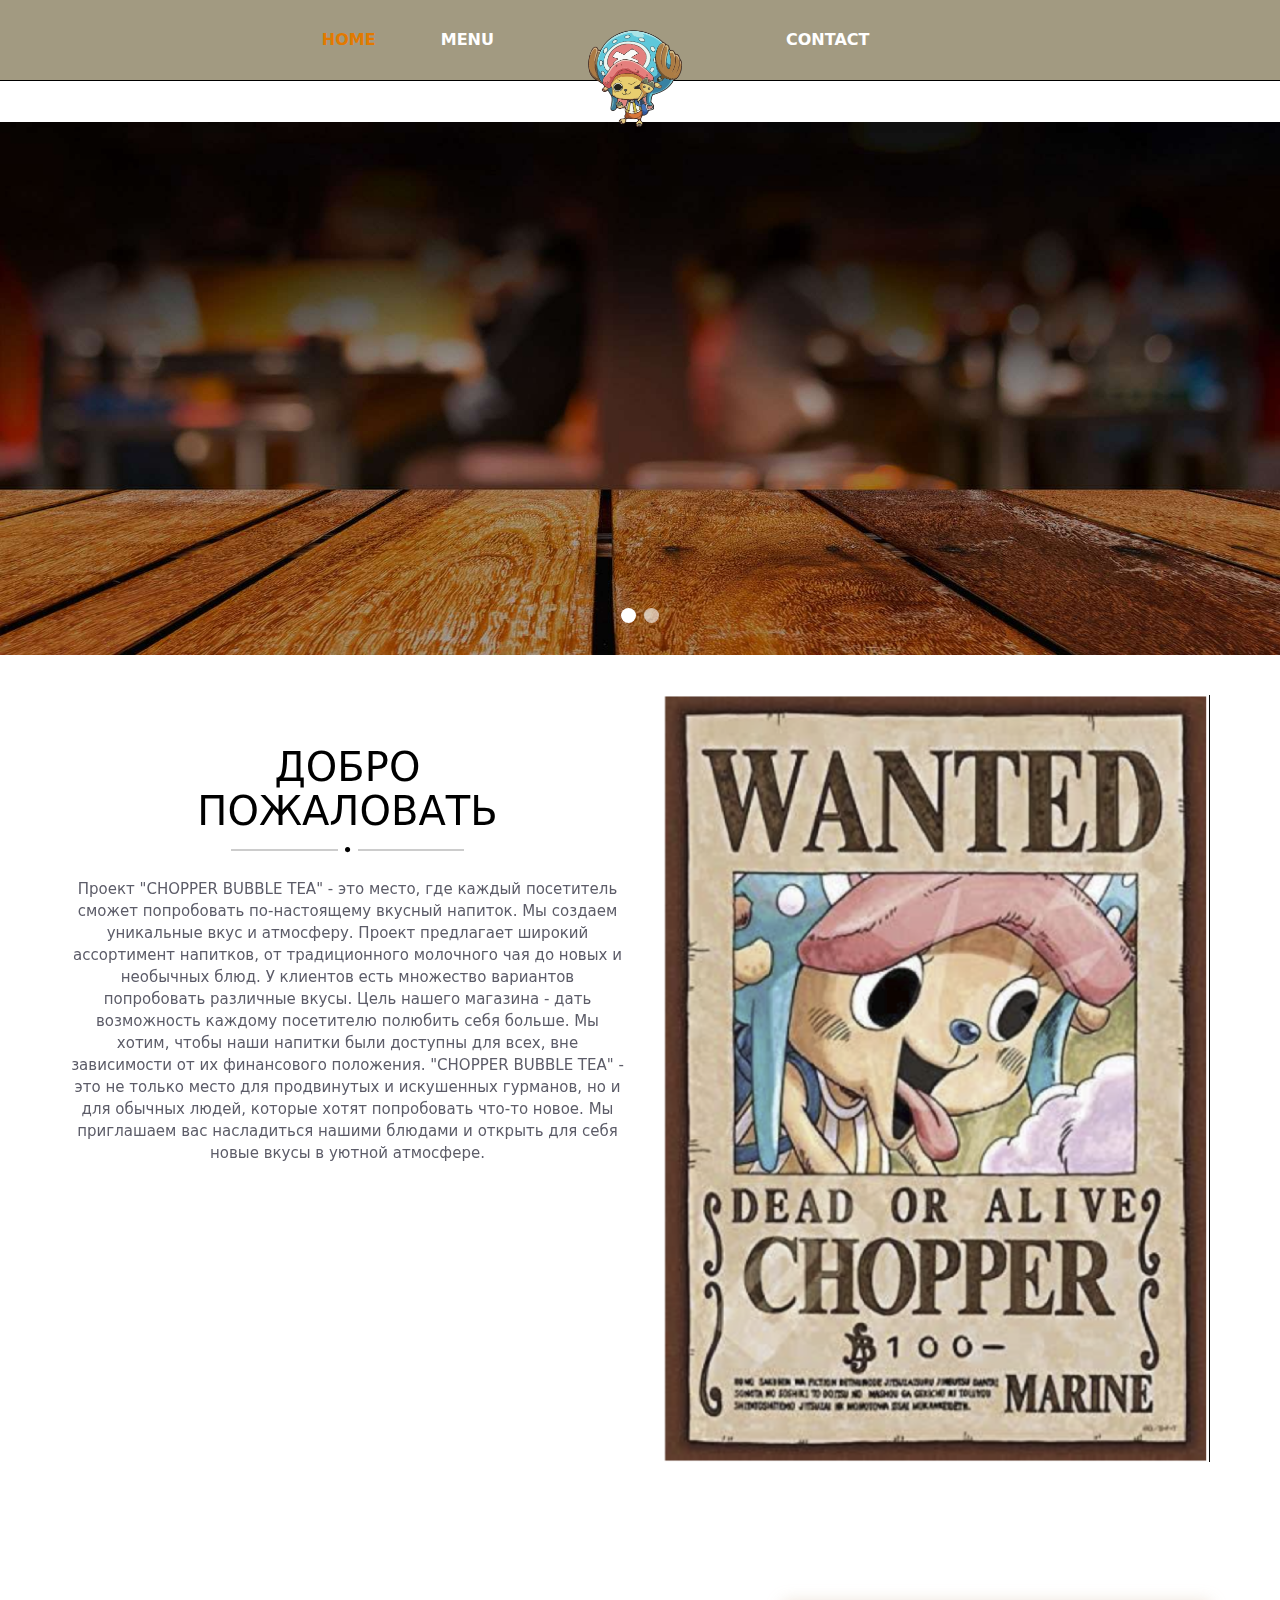
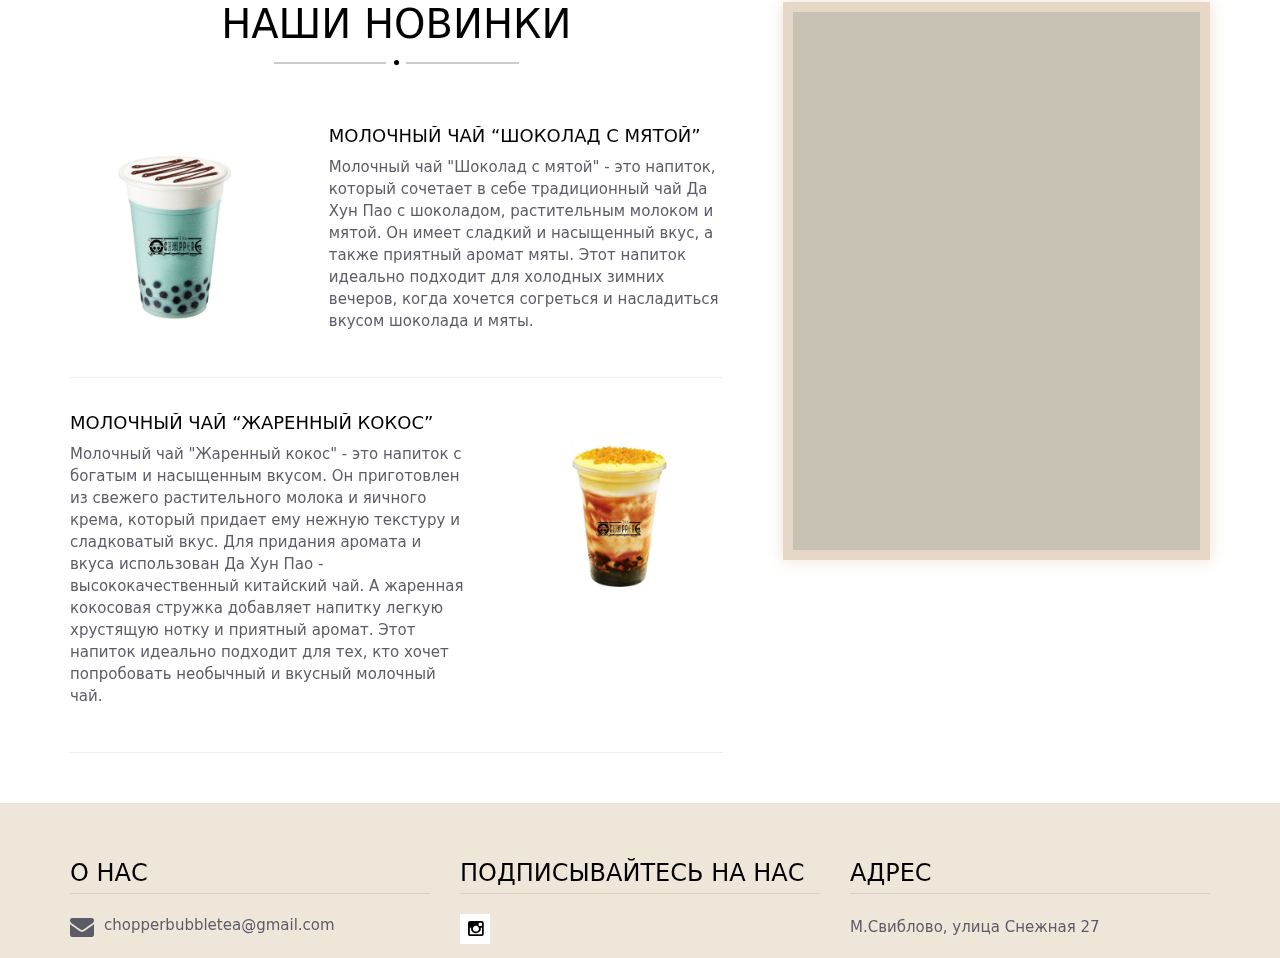
<file: index.html>
<!DOCTYPE HTML>
<html lang="vi">

<head>
    <meta charset="utf-8">
    <meta http-equiv="X-UA-Compatible" content="IE=edge">
    <title>Chopper Bubble Tea</title>
    <meta name="description" content="">
    <meta name="viewport" content="width=device-width, initial-scale=1">
    <link href='https://fonts.googleapis.com/css?family=Roboto:400,500, 700' rel='stylesheet' type='text/css'>
    <link rel="stylesheet" href="assets/css/animate.css">
    <link rel="stylesheet" href="assets/css/hover.css">
    <link rel="stylesheet" href="assets/css/bootstrap.min.css">
    <link rel="stylesheet" href="assets/css/font-awesome.min.css">
    <link rel="stylesheet" href="assets/css/nivo-slider.css">
    <link rel="stylesheet" href="assets/css/flickity.min.css">
    <link rel="stylesheet" href="assets/css/main.css?v=16897773561028900">
    <link rel="stylesheet" href="assets/css/responsive.css">
    <link rel="stylesheet" href="assets/css/color/default.css">
        <link rel="icon" type="image/png" sizes="512x512" href="assets/images/logo.png">
    <link rel="canonical" href="">
    <link rel="apple-touch-icon" sizes="512x512" href="assets/images/logo.png">

    <script src="assets/js/vendor/modernizr-2.8.3-respond-1.4.2.min.js"></script>
    </head>

<body class="style-v3 page-menu">
    <div id="wrap">
        <!-- Header -->
<header class="header">
    <div class="header-inner">
        <div class="container">
            <!-- Top Header -->
            <div class="header-top">
                <div class="row">
                    <!-- Logo -->
                    <div id="logo" class="col-sm-4 logo col-sm-pull-4">
                        <a href="index.html">
                            <img alt="Coffee Shop" src="assets/images/logo.png?v=16897773561028900" width="243" height="auto" style="margin-left: -1cm;" />
                                                    </a>
                    </div>
                </div>
            </div>
            <!-- Main Menu -->
            <nav id="primary-navigation" class="navbar" role="navigation">
                <div class="navbar-inner">
                    <div class="navbar-header">
                        <button type="button" class="navbar-toggle collapsed" data-toggle="collapse" data-target="#navbar">
                            <span class="sr-only">Toggle navigation</span> <span class="icon-bar"></span> <span class="icon-bar"></span> <span class="icon-bar"></span>
                        </button>
                        <h3 class="navbar-brand"><a href="menu.html">
                            Menu                                </a></h3>
                    </div>
                    <div id="navbar" class="navbar-collapse collapse">
                        <ul class="nav navbar-nav left-hook">
                            <li class="active">
                                <a href="index.html">
                                    Home                                </a>
                                                            </li>
                            <li>
                                <a href="menu.html">
                                    Menu                                </a>
                                                            </li>
                        </ul>
                        <ul class="nav navbar-nav right-hook">
                            
                            <li>
                                <a href="contact.html">
                                    Contact                                </a>
                                                            </li>
                        </ul>
                    </div>
                    
                </div>
            </nav>
        </div>
    </div>
</header>        <!-- Banner -->
        <div id="banner">
            <div class="slider-wrapper">
                <div class="nivoSlider">
                    <img src="assets/images/home/slider/slider-7.jpg" alt="graphic" title="#nivoCaption-1" data-index="0" />
                    <img src="assets/images/home/slider/daigiadunh2.png" alt="graphic" title="#nivoCaption-2" data-index="1" />
                    
                </div>
                <div id="nivoCaption-1" class="nivo-html-caption">
                    
                    <div class="nivo-caption-content" data-index="0">
                        <h1 class="line-title title animated animation-delay-75" data-animate="fadeInUp">
                            <span class="value">CHOPPER BUBBLE TEA</span><i class="fa">&#xf111;</i>
                        </h1>
                        <div class="desc animated animation-delay-100" data-animate="fadeInUp">
                            <span class="value">Вкусно, приятно, дешево, качественно</span>
                        </div>
                    </div>
                </div>
                
                <div id="nivoCaption-2" class="nivo-html-caption">
                    <div class="nivo-caption-content" data-index="1">
                        <h1 class="line-title title animated animation-delay-75" data-animate="fadeInUp">
                            <span class="value">ONE PIECE</span><i class="fa">&#xf111;</i>
                        </h1>
                        <div class="desc animated animation-delay-100" data-animate="fadeInUp">
                            <span class="value">Grown traditionally, harvested naturally and roasted lovingly, they're the star of every cup</span>
                        </div>
                    </div>
                </div>
                                   
            </div>
        </div>

        <div id="main-content" class="main-content">
            <section id="infoUs" class="section infoUs" >
                <div class="container">
                    <div class="row">
                        <div class="col-sm-6 col-sm-push-6">
                            <figure>
                                <img alt="" src="assets/images/home/info/chopper1.png" class="animated" data-animate="fadeInRight animation animation-delay-25">
                                    </figure>
                                                    </div>
                        <div class="col-sm-6 col-sm-pull-6">
                            <h1 class="title line-title">
                                <span class="value">добро пожаловать</span>
                                <i class="fa">&#xf111;</i>
                                                            </h1>
                            <aside>
                                <p>Проект "CHOPPER BUBBLE TEA" - это место, где каждый посетитель сможет попробовать по-настоящему вкусный напиток. Мы создаем уникальные вкус и атмосферу. Проект предлагает широкий ассортимент напитков, от традиционного молочного чая до новых и необычных блюд. У клиентов есть множество вариантов попробовать различные вкусы. Цель нашего магазина - дать возможность каждому посетителю полюбить себя больше. Мы хотим, чтобы наши напитки были доступны для всех, вне зависимости от их финансового положения. "CHOPPER BUBBLE TEA" - это не только место для продвинутых и искушенных гурманов, но и для обычных людей, которые хотят попробовать что-то новое. Мы приглашаем вас насладиться нашими блюдами и открыть для себя новые вкусы в уютной атмосфере.</p>
                                                            </aside>
                        </div>
                    </div>
                </div>
            </section>
            
            <section id="latest" class="section latest">
                <div class="container">
                    <div class="row">
                        <div class="col-sm-7">
                            <h1 class="title line-title">
                                <span class="value">наши новинки</span>
                                <i class="fa">&#xf111;</i>
                                                            </h1>
                            <ul class="posts_list">
                                                                <li>
                                    <figure>
                                        <img alt="" src="assets/images/menus/trasuasocolabacha.png">
                                                                            </figure>
                                    <aside>
                                        <h4 class="title">
                                            <span class="value">МОЛОЧНЫЙ ЧАЙ “ШОКОЛАД С МЯТОЙ”</span>
                                                                                    </h4>
                                        <p>
                                            
                                        Молочный чай "Шоколад с мятой" - это напиток, который сочетает в себе традиционный чай Да Хун Пао с шоколадом, растительным молоком и мятой. Он имеет сладкий и насыщенный вкус, а также приятный аромат мяты. Этот напиток идеально подходит для холодных зимних вечеров, когда хочется согреться и насладиться вкусом шоколада и мяты.</p>
                                                                            </aside>
                                </li>
                                                                <li>
                                    <figure>
                                        <img alt="" src="assets/images/menus/trasuaduanuong.png">
                                                                            </figure>
                                    <aside>
                                        <h4 class="title">
                                            <span class="value">МОЛОЧНЫЙ ЧАЙ “ЖАРЕННЫЙ КОКОС”</span>
                                                                                    </h4>
                                        <p>Молочный чай "Жаренный кокос" - это напиток с богатым и насыщенным вкусом. Он приготовлен из свежего растительного молока и яичного крема, который придает ему нежную текстуру и сладковатый вкус. Для придания аромата и вкуса использован Да Хун Пао - высококачественный китайский чай. А жаренная кокосовая стружка добавляет напитку легкую хрустящую нотку и приятный аромат. Этот напиток идеально подходит для тех, кто хочет попробовать необычный и вкусный молочный чай.</p>
                                                                            </aside>
                                </li>
                                                            </ul>
                        </div>
                        <div class="col-sm-5">
                            <div class="widget-gallery">
                                <ul>
                                                                    <li>
                                        <figure>
                                            <img class="animated" data-animate="zoomIn animation" alt="" src="assets/images/home/gallery/img-1.jpg">
                                           <figcaption>
                                                <a class="" data-href=""></a>
                                            </figcaption>
                                        </figure>
                                                                            </li>
                                
                                                                    <li>
                                        <figure>
                                            <img class="animated" data-animate="zoomIn animation" alt="" src="assets/images/home/gallery/img-2.jpg">
                                           <figcaption>
                                                <a class="" data-href=""></a>
                                            </figcaption>
                                        </figure>
                                                                            </li>
                                
                                                                    <li>
                                        <figure>
                                            <img class="animated" data-animate="zoomIn animation" alt="" src="assets/images/home/gallery/img-3.jpg">
                                           <figcaption>
                                                <a class="" data-href=""></a>
                                            </figcaption>
                                        </figure>
                                                                            </li>
                                
                                                                    <li>
                                        <figure>
                                            <img class="animated" data-animate="zoomIn animation" alt="" src="assets/images/home/gallery/img-4.jpg">
                                           <figcaption>
                                                <a class="" data-href=""></a>
                                            </figcaption>
                                        </figure>
                                                                            </li>
                                
                                                                    <li>
                                        <figure>
                                            <img class="animated" data-animate="zoomIn animation" alt="" src="assets/images/home/gallery/img-5.jpg">
                                           <figcaption>
                                                <a class="" data-href=""></a>
                                            </figcaption>
                                        </figure>
                                                                            </li>
                                
                                                                    <li>
                                        <figure>
                                            <img class="animated" data-animate="zoomIn animation" alt="" src="assets/images/home/gallery/img-6.jpg">
                                           <figcaption>
                                                <a class="" data-href=""></a>
                                            </figcaption>
                                        </figure>
                                                                            </li>
                                
                                                                </ul>
                            </div>
                        </div>
                    </div>
                </div>
            </section>
           
        </div>

        <footer id="footer">
    <div class="footer-info">
        <div class="container">
            <div class="row">
                <div class="col-sm-4">
                    <aside class="widget aboutus">
                        <h3 class="title">
                            <span class="value">о нас</span>
                                                    </h3>
                        <div class="widget-content contact-us">
                            <div class="text">
                                <i class="fa">&#xf0e0;</i><span class="value"><a href="mailto:chopperbubbletea@gmail.com" target="_blank">chopperbubbletea@gmail.com</a></span>
                                                            </div>
                           
                        </div>
                    </aside>
                </div>
               
                <div class="col-sm-4">
                    <aside class="widget followus">
                        <h3 class="title">
                            <span class="value">ПОДПИСЫВАЙТЕСЬ НА НАС</span>
                                                    </h3>
                        <div class="widget-content">
                            <ul class="social">
                                
                                <li>
                                    <a href="https://my.etag.store/Choppertea" class="hvr-rectangle-out" target="_blank"><i class="fa">&#xf16d;</i></a>
                                                                    </li>
                            </ul>
                        </div>
                    </aside>
                </div>
                <div class="col-sm-4">
                    <aside class="widget followus">
                        <h3 class="title">
                            <span class="value">Адрес</span>
                                                    </h3>
                        <div class="widget-content">
                            <ul class="">
                                
                                <li>
                                    <a href="https://yandex.ru/maps/213/moscow/house/snezhnaya_ulitsa_27/Z04YcAJjSkEEQFtvfXR0d39mYg==/?ll=37.653344%2C55.856356&z=16"  target="_blank">М.Свиблово, улица Снежная 27</a>
                                                                    </li>
                            </ul>
                        </div>
                    </aside>
                </div>
            </div>
        </div>
    </div>
    
</footer>

    </div>

    <script src="assets/js/vendor/jquery-1.11.2.min.js"></script>
    <script src="assets/js/vendor/flickity.pkgd.min.js"></script>
    <script src="assets/js/vendor/imagesloaded.pkgd.min.js"></script>
    <script src="assets/js/vendor/isotope.pkgd.min.js"></script>
    <script src="assets/js/vendor/jquery.waypoints.min.js"></script>
    <script src="assets/js/vendor/sticky.min.js"></script>
    <script src="assets/js/vendor/bootstrap.min.js"></script>
    <script src="assets/js/vendor/jquery.nivo.slider.pack.js"></script>
    <script src="assets/js/main.js"></script>
    </body>

</html>
</file>
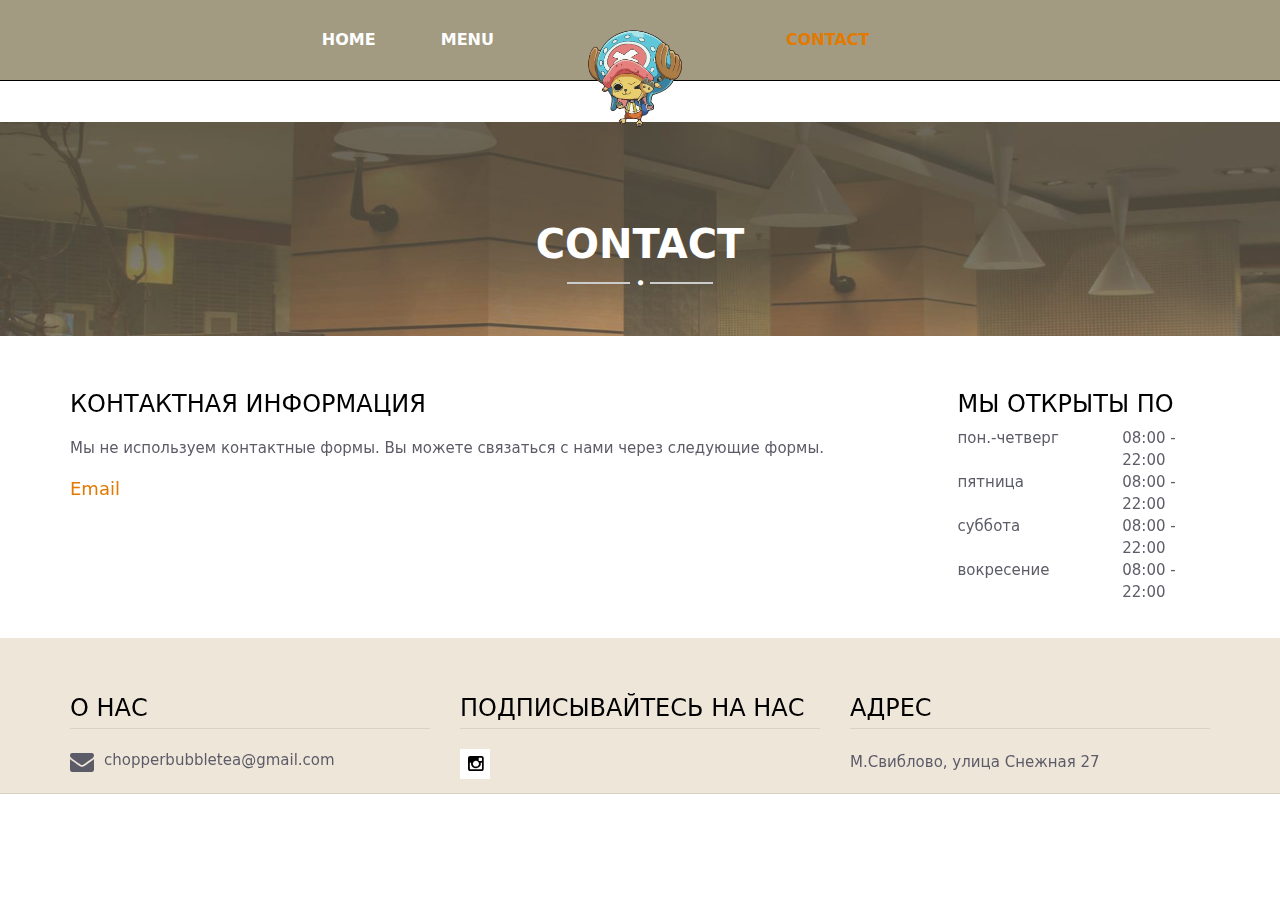
<file: contact.html>
<!DOCTYPE HTML>
<html lang="vi">

<head>
    <meta charset="utf-8">
    <meta http-equiv="X-UA-Compatible" content="IE=edge">
    <title>Chopper Bubble Tea</title>
    <meta name="description" content="">
    <meta name="viewport" content="width=device-width, initial-scale=1">
    <link href='https://fonts.googleapis.com/css?family=Roboto:400,500, 700' rel='stylesheet' type='text/css'>
    <link rel="stylesheet" href="assets/css/animate.css">
    <link rel="stylesheet" href="assets/css/hover.css">
    <link rel="stylesheet" href="assets/css/bootstrap.min.css">
    <link rel="stylesheet" href="assets/css/font-awesome.min.css">
    <link rel="stylesheet" href="assets/css/nivo-slider.css">
    <link rel="stylesheet" href="assets/css/flickity.min.css">
    <link rel="stylesheet" href="assets/css/main.css?v=16897773561496970">
    <link rel="stylesheet" href="assets/css/responsive.css">
    <link rel="stylesheet" href="assets/css/color/default.css">
        <link rel="icon" type="image/png" sizes="512x512" href="assets/images/logo.png">
    <link rel="canonical" href="contact.html">
    <link rel="apple-touch-icon" sizes="512x512" href="assets/images/logo.png">

    <script src="assets/js/vendor/modernizr-2.8.3-respond-1.4.2.min.js"></script>
    </head>

<body class="style-v3 page-menu">
    <div id="wrap">
        <!-- Header -->
<header class="header">
    <div class="header-inner">
        <div class="container">
            <!-- Top Header -->
            <div class="header-top">
                <div class="row">
                    
                    <!-- Logo -->
                    <div id="logo" class="col-sm-4 logo col-sm-pull-4">
                        <a href="index.html">
                          <img alt="Coffee Shop" src="assets/images/logo.png?v=16897773561028900" width="243" height="auto" style="margin-left: -1cm;" />
                                                    </a>
                    </div>
                </div>
            </div>
            <!-- Main Menu -->
            <nav id="primary-navigation" class="navbar" role="navigation">
                <div class="navbar-inner">
                    <div class="navbar-header">
                        <button type="button" class="navbar-toggle collapsed" data-toggle="collapse" data-target="#navbar">
                            <span class="sr-only">Toggle navigation</span> <span class="icon-bar"></span> <span class="icon-bar"></span> <span class="icon-bar"></span>
                        </button>
                        <h3 class="navbar-brand"><a href="menu.html">
                          Menu                                </a>
                                                  </li></h3>
                    </div>
                    <div id="navbar" class="navbar-collapse collapse">
                        <ul class="nav navbar-nav left-hook">
                            <li class="active">
                                <a href="index.html">
                                    Home                                </a>
                                                            </li>
                            <li>
                                <a href="menu.html">
                                    Menu                                </a>
                                                            </li>
                        </ul>
                        <ul class="nav navbar-nav right-hook">
                            
                            <li>
                                <a href="contact.html">
                                    Contact                                </a>
                                                            </li>
                        </ul>
                    </div>
                    <!--/.navbar-collapse -->
                </div>
            </nav>
        </div>
    </div>
</header>    <div id="main-content" class="main-content">
      <div class="page-header">
        <figure class="post-thumbnail">
          <img alt="" src="assets/images/contact/contact.jpg">
        </figure>
        <h1 class="title">
          <span class="line-title">
            Contact<i class="fa">&#xf111;</i>
          </span>
        </h1>
      </div>
      <div class="page-content">
        <div class="container">
          <div class="row">
            <div class="col-md-3 col-md-push-9">
              <div class="sidebar">
                <div class="widget">
                  <div class="widget-inner">
                    <h3 class="title">
                      <span class="value">мы открыты по</span>
                                          </h3>
                    <div class="widget-text working-time">
                      <div class="row">
                                                <div class="col-xs-8 col-sm-7">пон.-четверг</div>
                        <div class="col-xs-4 col-sm-5">
                          <span class="value">
                            08:00 - 22:00                          </span>
                                                     
                        </div>
                                                <div class="col-xs-8 col-sm-7">пятница</div>
                        <div class="col-xs-4 col-sm-5">
                          <span class="value">
                            08:00 - 22:00                          </span>
                                                     
                        </div>
                                                <div class="col-xs-8 col-sm-7">суббота</div>
                        <div class="col-xs-4 col-sm-5">
                          <span class="value">
                            08:00 - 22:00                          </span>
                                                     
                        </div>
                                                <div class="col-xs-8 col-sm-7">вокресение</div>
                        <div class="col-xs-4 col-sm-5">
                          <span class="value">
                            08:00 - 22:00                         </span>
                                                     
                        </div>
                                              </div>
                    </div>
                  </div>
                </div>
              </div>
            </div>
            <div class="col-md-9 col-md-pull-3">
              <div class="contact-content">
                <h3 class="title contact-title">
                  <span class="value">Контактная информация</span>
                                  </h3>
                <p class="contact-desc">
                  <span class="value"> Мы не используем контактные формы. Вы можете связаться с нами через следующие формы.</span>
                                  </p>
                <div action="" method="post" id="contactform" class="contact-form">
                  <div class="row">
                    <div class="col-sm-12">
                      
                      <h4 class="channel email">
                        <a href="mailto:chopperbubbletea@gmail.com" target="_blank">Email</a>
                                              </h4>
                     
                    </div>
                  </div>
                </div>
              </div>
            </div>
          </div>
        </div>
        <div class="maps hide">
          <div id="map-canvas"></div>
        </div>
      </div>
    </div>
    <footer id="footer">
    <div class="footer-info">
        <div class="container">
            <div class="row">
                <div class="col-sm-4">
                    <aside class="widget aboutus">
                        <h3 class="title">
                            <span class="value">О НАС</span>
                                                    </h3>
                        <div class="widget-content contact-us">
                            <div class="text">
                                <i class="fa">&#xf0e0;</i><span class="value"><a href="mailto:chopperbubbletea@gmail.com" target="_blank">chopperbubbletea@gmail.com</a></span>
                                                            </div>
                            
                        </div>
                    </aside>
                </div>
                
               <div class="col-sm-4">
                    <aside class="widget followus">
                        <h3 class="title">
                            <span class="value">ПОДПИСЫВАЙТЕСЬ НА НАС</span>
                                                    </h3>
                        <div class="widget-content">
                            <ul class="social">
                                
                                <li>
                                    <a href="https://my.etag.store/Choppertea" class="hvr-rectangle-out" target="_blank"><i class="fa">&#xf16d;</i></a>
                                                                    </li>
                            </ul>
                        </div>
                    </aside>
                </div>
                <div class="col-sm-4">
                    <aside class="widget followus">
                        <h3 class="title">
                            <span class="value">Адрес</span>
                                                    </h3>
                        <div class="widget-content">
                            <ul class="">
                                
                                <li>
                                    <a href="https://yandex.ru/maps/213/moscow/house/snezhnaya_ulitsa_27/Z04YcAJjSkEEQFtvfXR0d39mYg==/?ll=37.653344%2C55.856356&z=16"  target="_blank">М.Свиблово, улица Снежная 27</a>
                                                                    </li>
                            </ul>
                        </div>
                    </aside>
                </div>
            </div>
        </div>
    </div>
    <div class="copyright">
        
    </div>
</footer>

  </div>

    <script src="assets/js/vendor/jquery-1.11.2.min.js"></script>
    <script src="assets/js/vendor/flickity.pkgd.min.js"></script>
    <script src="assets/js/vendor/imagesloaded.pkgd.min.js"></script>
    <script src="assets/js/vendor/isotope.pkgd.min.js"></script>
    <script src="assets/js/vendor/jquery.waypoints.min.js"></script>
    <script src="assets/js/vendor/sticky.min.js"></script>
    <script src="assets/js/vendor/bootstrap.min.js"></script>
    <script src="assets/js/vendor/jquery.nivo.slider.pack.js"></script>
    <script src="assets/js/main.js"></script>
    </body>

</html>
</file>
<file: assets/css/hover.css>
* Hover.css (http://ianlunn.github.io/Hover/)
 * Version: 2.0.2
 * Author: Ian Lunn @IanLunn
 * Author URL: http://ianlunn.co.uk/
 * Github: https://github.com/IanLunn/Hover

 * Made available under a MIT License:
 * http://www.opensource.org/licenses/mit-license.php

 * Hover.css Copyright Ian Lunn 2014. Generated with Sass.
 */
/* 2D TRANSITIONS */
/* Grow */
.hvr-grow {
  display: inline-block;
  vertical-align: middle;
  -webkit-transform: translateZ(0);
  transform: translateZ(0);
  box-shadow: 0 0 1px rgba(0, 0, 0, 0);
  -webkit-backface-visibility: hidden;
  backface-visibility: hidden;
  -moz-osx-font-smoothing: grayscale;
  -webkit-transition-duration: 0.3s;
  transition-duration: 0.3s;
  -webkit-transition-property: transform;
  transition-property: transform;
}
.hvr-grow:hover, .hvr-grow:focus, .hvr-grow:active {
  -webkit-transform: scale(1.1);
  transform: scale(1.1);
}

/* Shrink */
.hvr-shrink {
  display: inline-block;
  vertical-align: middle;
  -webkit-transform: translateZ(0);
  transform: translateZ(0);
  box-shadow: 0 0 1px rgba(0, 0, 0, 0);
  -webkit-backface-visibility: hidden;
  backface-visibility: hidden;
  -moz-osx-font-smoothing: grayscale;
  -webkit-transition-duration: 0.3s;
  transition-duration: 0.3s;
  -webkit-transition-property: transform;
  transition-property: transform;
}
.hvr-shrink:hover, .hvr-shrink:focus, .hvr-shrink:active {
  -webkit-transform: scale(0.9);
  transform: scale(0.9);
}

/* Pulse */
@-webkit-keyframes hvr-pulse {
  25% {
    -webkit-transform: scale(1.1);
    transform: scale(1.1);
  }

  75% {
    -webkit-transform: scale(0.9);
    transform: scale(0.9);
  }
}

@keyframes hvr-pulse {
  25% {
    -webkit-transform: scale(1.1);
    transform: scale(1.1);
  }

  75% {
    -webkit-transform: scale(0.9);
    transform: scale(0.9);
  }
}

.hvr-pulse {
  display: inline-block;
  vertical-align: middle;
  -webkit-transform: translateZ(0);
  transform: translateZ(0);
  box-shadow: 0 0 1px rgba(0, 0, 0, 0);
  -webkit-backface-visibility: hidden;
  backface-visibility: hidden;
  -moz-osx-font-smoothing: grayscale;
}
.hvr-pulse:hover, .hvr-pulse:focus, .hvr-pulse:active {
  -webkit-animation-name: hvr-pulse;
  animation-name: hvr-pulse;
  -webkit-animation-duration: 1s;
  animation-duration: 1s;
  -webkit-animation-timing-function: linear;
  animation-timing-function: linear;
  -webkit-animation-iteration-count: infinite;
  animation-iteration-count: infinite;
}

/* Pulse Grow */
@-webkit-keyframes hvr-pulse-grow {
  to {
    -webkit-transform: scale(1.1);
    transform: scale(1.1);
  }
}

@keyframes hvr-pulse-grow {
  to {
    -webkit-transform: scale(1.1);
    transform: scale(1.1);
  }
}

.hvr-pulse-grow {
  display: inline-block;
  vertical-align: middle;
  -webkit-transform: translateZ(0);
  transform: translateZ(0);
  box-shadow: 0 0 1px rgba(0, 0, 0, 0);
  -webkit-backface-visibility: hidden;
  backface-visibility: hidden;
  -moz-osx-font-smoothing: grayscale;
}
.hvr-pulse-grow:hover, .hvr-pulse-grow:focus, .hvr-pulse-grow:active {
  -webkit-animation-name: hvr-pulse-grow;
  animation-name: hvr-pulse-grow;
  -webkit-animation-duration: 0.3s;
  animation-duration: 0.3s;
  -webkit-animation-timing-function: linear;
  animation-timing-function: linear;
  -webkit-animation-iteration-count: infinite;
  animation-iteration-count: infinite;
  -webkit-animation-direction: alternate;
  animation-direction: alternate;
}

/* Pulse Shrink */
@-webkit-keyframes hvr-pulse-shrink {
  to {
    -webkit-transform: scale(0.9);
    transform: scale(0.9);
  }
}

@keyframes hvr-pulse-shrink {
  to {
    -webkit-transform: scale(0.9);
    transform: scale(0.9);
  }
}

.hvr-pulse-shrink {
  display: inline-block;
  vertical-align: middle;
  -webkit-transform: translateZ(0);
  transform: translateZ(0);
  box-shadow: 0 0 1px rgba(0, 0, 0, 0);
  -webkit-backface-visibility: hidden;
  backface-visibility: hidden;
  -moz-osx-font-smoothing: grayscale;
}
.hvr-pulse-shrink:hover, .hvr-pulse-shrink:focus, .hvr-pulse-shrink:active {
  -webkit-animation-name: hvr-pulse-shrink;
  animation-name: hvr-pulse-shrink;
  -webkit-animation-duration: 0.3s;
  animation-duration: 0.3s;
  -webkit-animation-timing-function: linear;
  animation-timing-function: linear;
  -webkit-animation-iteration-count: infinite;
  animation-iteration-count: infinite;
  -webkit-animation-direction: alternate;
  animation-direction: alternate;
}

/* Push */
@-webkit-keyframes hvr-push {
  50% {
    -webkit-transform: scale(0.8);
    transform: scale(0.8);
  }

  100% {
    -webkit-transform: scale(1);
    transform: scale(1);
  }
}

@keyframes hvr-push {
  50% {
    -webkit-transform: scale(0.8);
    transform: scale(0.8);
  }

  100% {
    -webkit-transform: scale(1);
    transform: scale(1);
  }
}

.hvr-push {
  display: inline-block;
  vertical-align: middle;
  -webkit-transform: translateZ(0);
  transform: translateZ(0);
  box-shadow: 0 0 1px rgba(0, 0, 0, 0);
  -webkit-backface-visibility: hidden;
  backface-visibility: hidden;
  -moz-osx-font-smoothing: grayscale;
}
.hvr-push:hover, .hvr-push:focus, .hvr-push:active {
  -webkit-animation-name: hvr-push;
  animation-name: hvr-push;
  -webkit-animation-duration: 0.3s;
  animation-duration: 0.3s;
  -webkit-animation-timing-function: linear;
  animation-timing-function: linear;
  -webkit-animation-iteration-count: 1;
  animation-iteration-count: 1;
}

/* Pop */
@-webkit-keyframes hvr-pop {
  50% {
    -webkit-transform: scale(1.2);
    transform: scale(1.2);
  }
}

@keyframes hvr-pop {
  50% {
    -webkit-transform: scale(1.2);
    transform: scale(1.2);
  }
}

.hvr-pop {
  display: inline-block;
  vertical-align: middle;
  -webkit-transform: translateZ(0);
  transform: translateZ(0);
  box-shadow: 0 0 1px rgba(0, 0, 0, 0);
  -webkit-backface-visibility: hidden;
  backface-visibility: hidden;
  -moz-osx-font-smoothing: grayscale;
}
.hvr-pop:hover, .hvr-pop:focus, .hvr-pop:active {
  -webkit-animation-name: hvr-pop;
  animation-name: hvr-pop;
  -webkit-animation-duration: 0.3s;
  animation-duration: 0.3s;
  -webkit-animation-timing-function: linear;
  animation-timing-function: linear;
  -webkit-animation-iteration-count: 1;
  animation-iteration-count: 1;
}

/* Bounce In */
.hvr-bounce-in {
  display: inline-block;
  vertical-align: middle;
  -webkit-transform: translateZ(0);
  transform: translateZ(0);
  box-shadow: 0 0 1px rgba(0, 0, 0, 0);
  -webkit-backface-visibility: hidden;
  backface-visibility: hidden;
  -moz-osx-font-smoothing: grayscale;
  -webkit-transition-duration: 0.5s;
  transition-duration: 0.5s;
}
.hvr-bounce-in:hover, .hvr-bounce-in:focus, .hvr-bounce-in:active {
  -webkit-transform: scale(1.2);
  transform: scale(1.2);
  -webkit-transition-timing-function: cubic-bezier(0.47, 2.02, 0.31, -0.36);
  transition-timing-function: cubic-bezier(0.47, 2.02, 0.31, -0.36);
}

/* Bounce Out */
.hvr-bounce-out {
  display: inline-block;
  vertical-align: middle;
  -webkit-transform: translateZ(0);
  transform: translateZ(0);
  box-shadow: 0 0 1px rgba(0, 0, 0, 0);
  -webkit-backface-visibility: hidden;
  backface-visibility: hidden;
  -moz-osx-font-smoothing: grayscale;
  -webkit-transition-duration: 0.5s;
  transition-duration: 0.5s;
}
.hvr-bounce-out:hover, .hvr-bounce-out:focus, .hvr-bounce-out:active {
  -webkit-transform: scale(0.8);
  transform: scale(0.8);
  -webkit-transition-timing-function: cubic-bezier(0.47, 2.02, 0.31, -0.36);
  transition-timing-function: cubic-bezier(0.47, 2.02, 0.31, -0.36);
}

/* Rotate */
.hvr-rotate {
  display: inline-block;
  vertical-align: middle;
  -webkit-transform: translateZ(0);
  transform: translateZ(0);
  box-shadow: 0 0 1px rgba(0, 0, 0, 0);
  -webkit-backface-visibility: hidden;
  backface-visibility: hidden;
  -moz-osx-font-smoothing: grayscale;
  -webkit-transition-duration: 0.3s;
  transition-duration: 0.3s;
  -webkit-transition-property: transform;
  transition-property: transform;
}
.hvr-rotate:hover, .hvr-rotate:focus, .hvr-rotate:active {
  -webkit-transform: rotate(4deg);
  transform: rotate(4deg);
}

/* Grow Rotate */
.hvr-grow-rotate {
  display: inline-block;
  vertical-align: middle;
  -webkit-transform: translateZ(0);
  transform: translateZ(0);
  box-shadow: 0 0 1px rgba(0, 0, 0, 0);
  -webkit-backface-visibility: hidden;
  backface-visibility: hidden;
  -moz-osx-font-smoothing: grayscale;
  -webkit-transition-duration: 0.3s;
  transition-duration: 0.3s;
  -webkit-transition-property: transform;
  transition-property: transform;
}
.hvr-grow-rotate:hover, .hvr-grow-rotate:focus, .hvr-grow-rotate:active {
  -webkit-transform: scale(1.1) rotate(4deg);
  transform: scale(1.1) rotate(4deg);
}

/* Float */
.hvr-float {
  display: inline-block;
  vertical-align: middle;
  -webkit-transform: translateZ(0);
  transform: translateZ(0);
  box-shadow: 0 0 1px rgba(0, 0, 0, 0);
  -webkit-backface-visibility: hidden;
  backface-visibility: hidden;
  -moz-osx-font-smoothing: grayscale;
  -webkit-transition-duration: 0.3s;
  transition-duration: 0.3s;
  -webkit-transition-property: transform;
  transition-property: transform;
  -webkit-transition-timing-function: ease-out;
  transition-timing-function: ease-out;
}
.hvr-float:hover, .hvr-float:focus, .hvr-float:active {
  -webkit-transform: translateY(-8px);
  transform: translateY(-8px);
}

/* Sink */
.hvr-sink {
  display: inline-block;
  vertical-align: middle;
  -webkit-transform: translateZ(0);
  transform: translateZ(0);
  box-shadow: 0 0 1px rgba(0, 0, 0, 0);
  -webkit-backface-visibility: hidden;
  backface-visibility: hidden;
  -moz-osx-font-smoothing: grayscale;
  -webkit-transition-duration: 0.3s;
  transition-duration: 0.3s;
  -webkit-transition-property: transform;
  transition-property: transform;
  -webkit-transition-timing-function: ease-out;
  transition-timing-function: ease-out;
}
.hvr-sink:hover, .hvr-sink:focus, .hvr-sink:active {
  -webkit-transform: translateY(8px);
  transform: translateY(8px);
}

/* Bob */
@-webkit-keyframes hvr-bob {
  0% {
    -webkit-transform: translateY(-8px);
    transform: translateY(-8px);
  }

  50% {
    -webkit-transform: translateY(-4px);
    transform: translateY(-4px);
  }

  100% {
    -webkit-transform: translateY(-8px);
    transform: translateY(-8px);
  }
}

@keyframes hvr-bob {
  0% {
    -webkit-transform: translateY(-8px);
    transform: translateY(-8px);
  }

  50% {
    -webkit-transform: translateY(-4px);
    transform: translateY(-4px);
  }

  100% {
    -webkit-transform: translateY(-8px);
    transform: translateY(-8px);
  }
}

@-webkit-keyframes hvr-bob-float {
  100% {
    -webkit-transform: translateY(-8px);
    transform: translateY(-8px);
  }
}

@keyframes hvr-bob-float {
  100% {
    -webkit-transform: translateY(-8px);
    transform: translateY(-8px);
  }
}

.hvr-bob {
  display: inline-block;
  vertical-align: middle;
  -webkit-transform: translateZ(0);
  transform: translateZ(0);
  box-shadow: 0 0 1px rgba(0, 0, 0, 0);
  -webkit-backface-visibility: hidden;
  backface-visibility: hidden;
  -moz-osx-font-smoothing: grayscale;
}
.hvr-bob:hover, .hvr-bob:focus, .hvr-bob:active {
  -webkit-animation-name: hvr-bob-float, hvr-bob;
  animation-name: hvr-bob-float, hvr-bob;
  -webkit-animation-duration: .3s, 1.5s;
  animation-duration: .3s, 1.5s;
  -webkit-animation-delay: 0s, .3s;
  animation-delay: 0s, .3s;
  -webkit-animation-timing-function: ease-out, ease-in-out;
  animation-timing-function: ease-out, ease-in-out;
  -webkit-animation-iteration-count: 1, infinite;
  animation-iteration-count: 1, infinite;
  -webkit-animation-fill-mode: forwards;
  animation-fill-mode: forwards;
  -webkit-animation-direction: normal, alternate;
  animation-direction: normal, alternate;
}

/* Hang */
@-webkit-keyframes hvr-hang {
  0% {
    -webkit-transform: translateY(8px);
    transform: translateY(8px);
  }

  50% {
    -webkit-transform: translateY(4px);
    transform: translateY(4px);
  }

  100% {
    -webkit-transform: translateY(8px);
    transform: translateY(8px);
  }
}

@keyframes hvr-hang {
  0% {
    -webkit-transform: translateY(8px);
    transform: translateY(8px);
  }

  50% {
    -webkit-transform: translateY(4px);
    transform: translateY(4px);
  }

  100% {
    -webkit-transform: translateY(8px);
    transform: translateY(8px);
  }
}

@-webkit-keyframes hvr-hang-sink {
  100% {
    -webkit-transform: translateY(8px);
    transform: translateY(8px);
  }
}

@keyframes hvr-hang-sink {
  100% {
    -webkit-transform: translateY(8px);
    transform: translateY(8px);
  }
}

.hvr-hang {
  display: inline-block;
  vertical-align: middle;
  -webkit-transform: translateZ(0);
  transform: translateZ(0);
  box-shadow: 0 0 1px rgba(0, 0, 0, 0);
  -webkit-backface-visibility: hidden;
  backface-visibility: hidden;
  -moz-osx-font-smoothing: grayscale;
}
.hvr-hang:hover, .hvr-hang:focus, .hvr-hang:active {
  -webkit-animation-name: hvr-hang-sink, hvr-hang;
  animation-name: hvr-hang-sink, hvr-hang;
  -webkit-animation-duration: .3s, 1.5s;
  animation-duration: .3s, 1.5s;
  -webkit-animation-delay: 0s, .3s;
  animation-delay: 0s, .3s;
  -webkit-animation-timing-function: ease-out, ease-in-out;
  animation-timing-function: ease-out, ease-in-out;
  -webkit-animation-iteration-count: 1, infinite;
  animation-iteration-count: 1, infinite;
  -webkit-animation-fill-mode: forwards;
  animation-fill-mode: forwards;
  -webkit-animation-direction: normal, alternate;
  animation-direction: normal, alternate;
}

/* Skew */
.hvr-skew {
  display: inline-block;
  vertical-align: middle;
  -webkit-transform: translateZ(0);
  transform: translateZ(0);
  box-shadow: 0 0 1px rgba(0, 0, 0, 0);
  -webkit-backface-visibility: hidden;
  backface-visibility: hidden;
  -moz-osx-font-smoothing: grayscale;
  -webkit-transition-duration: 0.3s;
  transition-duration: 0.3s;
  -webkit-transition-property: transform;
  transition-property: transform;
}
.hvr-skew:hover, .hvr-skew:focus, .hvr-skew:active {
  -webkit-transform: skew(-10deg);
  transform: skew(-10deg);
}

/* Skew Forward */
.hvr-skew-forward {
  display: inline-block;
  vertical-align: middle;
  -webkit-transform: translateZ(0);
  transform: translateZ(0);
  box-shadow: 0 0 1px rgba(0, 0, 0, 0);
  -webkit-backface-visibility: hidden;
  backface-visibility: hidden;
  -moz-osx-font-smoothing: grayscale;
  -webkit-transition-duration: 0.3s;
  transition-duration: 0.3s;
  -webkit-transition-property: transform;
  transition-property: transform;
  -webkit-transform-origin: 0 100%;
  transform-origin: 0 100%;
}
.hvr-skew-forward:hover, .hvr-skew-forward:focus, .hvr-skew-forward:active {
  -webkit-transform: skew(-10deg);
  transform: skew(-10deg);
}

/* Skew Backward */
.hvr-skew-backward {
  display: inline-block;
  vertical-align: middle;
  -webkit-transform: translateZ(0);
  transform: translateZ(0);
  box-shadow: 0 0 1px rgba(0, 0, 0, 0);
  -webkit-backface-visibility: hidden;
  backface-visibility: hidden;
  -moz-osx-font-smoothing: grayscale;
  -webkit-transition-duration: 0.3s;
  transition-duration: 0.3s;
  -webkit-transition-property: transform;
  transition-property: transform;
  -webkit-transform-origin: 0 100%;
  transform-origin: 0 100%;
}
.hvr-skew-backward:hover, .hvr-skew-backward:focus, .hvr-skew-backward:active {
  -webkit-transform: skew(10deg);
  transform: skew(10deg);
}

/* Wobble Vertical */
@-webkit-keyframes hvr-wobble-vertical {
  16.65% {
    -webkit-transform: translateY(8px);
    transform: translateY(8px);
  }

  33.3% {
    -webkit-transform: translateY(-6px);
    transform: translateY(-6px);
  }

  49.95% {
    -webkit-transform: translateY(4px);
    transform: translateY(4px);
  }

  66.6% {
    -webkit-transform: translateY(-2px);
    transform: translateY(-2px);
  }

  83.25% {
    -webkit-transform: translateY(1px);
    transform: translateY(1px);
  }

  100% {
    -webkit-transform: translateY(0);
    transform: translateY(0);
  }
}

@keyframes hvr-wobble-vertical {
  16.65% {
    -webkit-transform: translateY(8px);
    transform: translateY(8px);
  }

  33.3% {
    -webkit-transform: translateY(-6px);
    transform: translateY(-6px);
  }

  49.95% {
    -webkit-transform: translateY(4px);
    transform: translateY(4px);
  }

  66.6% {
    -webkit-transform: translateY(-2px);
    transform: translateY(-2px);
  }

  83.25% {
    -webkit-transform: translateY(1px);
    transform: translateY(1px);
  }

  100% {
    -webkit-transform: translateY(0);
    transform: translateY(0);
  }
}

.hvr-wobble-vertical {
  display: inline-block;
  vertical-align: middle;
  -webkit-transform: translateZ(0);
  transform: translateZ(0);
  box-shadow: 0 0 1px rgba(0, 0, 0, 0);
  -webkit-backface-visibility: hidden;
  backface-visibility: hidden;
  -moz-osx-font-smoothing: grayscale;
}
.hvr-wobble-vertical:hover, .hvr-wobble-vertical:focus, .hvr-wobble-vertical:active {
  -webkit-animation-name: hvr-wobble-vertical;
  animation-name: hvr-wobble-vertical;
  -webkit-animation-duration: 1s;
  animation-duration: 1s;
  -webkit-animation-timing-function: ease-in-out;
  animation-timing-function: ease-in-out;
  -webkit-animation-iteration-count: 1;
  animation-iteration-count: 1;
}

/* Wobble Horizontal */
@-webkit-keyframes hvr-wobble-horizontal {
  16.65% {
    -webkit-transform: translateX(8px);
    transform: translateX(8px);
  }

  33.3% {
    -webkit-transform: translateX(-6px);
    transform: translateX(-6px);
  }

  49.95% {
    -webkit-transform: translateX(4px);
    transform: translateX(4px);
  }

  66.6% {
    -webkit-transform: translateX(-2px);
    transform: translateX(-2px);
  }

  83.25% {
    -webkit-transform: translateX(1px);
    transform: translateX(1px);
  }

  100% {
    -webkit-transform: translateX(0);
    transform: translateX(0);
  }
}

@keyframes hvr-wobble-horizontal {
  16.65% {
    -webkit-transform: translateX(8px);
    transform: translateX(8px);
  }

  33.3% {
    -webkit-transform: translateX(-6px);
    transform: translateX(-6px);
  }

  49.95% {
    -webkit-transform: translateX(4px);
    transform: translateX(4px);
  }

  66.6% {
    -webkit-transform: translateX(-2px);
    transform: translateX(-2px);
  }

  83.25% {
    -webkit-transform: translateX(1px);
    transform: translateX(1px);
  }

  100% {
    -webkit-transform: translateX(0);
    transform: translateX(0);
  }
}

.hvr-wobble-horizontal {
  display: inline-block;
  vertical-align: middle;
  -webkit-transform: translateZ(0);
  transform: translateZ(0);
  box-shadow: 0 0 1px rgba(0, 0, 0, 0);
  -webkit-backface-visibility: hidden;
  backface-visibility: hidden;
  -moz-osx-font-smoothing: grayscale;
}
.hvr-wobble-horizontal:hover, .hvr-wobble-horizontal:focus, .hvr-wobble-horizontal:active {
  -webkit-animation-name: hvr-wobble-horizontal;
  animation-name: hvr-wobble-horizontal;
  -webkit-animation-duration: 1s;
  animation-duration: 1s;
  -webkit-animation-timing-function: ease-in-out;
  animation-timing-function: ease-in-out;
  -webkit-animation-iteration-count: 1;
  animation-iteration-count: 1;
}

/* Wobble To Bottom Right */
@-webkit-keyframes hvr-wobble-to-bottom-right {
  16.65% {
    -webkit-transform: translate(8px, 8px);
    transform: translate(8px, 8px);
  }

  33.3% {
    -webkit-transform: translate(-6px, -6px);
    transform: translate(-6px, -6px);
  }

  49.95% {
    -webkit-transform: translate(4px, 4px);
    transform: translate(4px, 4px);
  }

  66.6% {
    -webkit-transform: translate(-2px, -2px);
    transform: translate(-2px, -2px);
  }

  83.25% {
    -webkit-transform: translate(1px, 1px);
    transform: translate(1px, 1px);
  }

  100% {
    -webkit-transform: translate(0, 0);
    transform: translate(0, 0);
  }
}

@keyframes hvr-wobble-to-bottom-right {
  16.65% {
    -webkit-transform: translate(8px, 8px);
    transform: translate(8px, 8px);
  }

  33.3% {
    -webkit-transform: translate(-6px, -6px);
    transform: translate(-6px, -6px);
  }

  49.95% {
    -webkit-transform: translate(4px, 4px);
    transform: translate(4px, 4px);
  }

  66.6% {
    -webkit-transform: translate(-2px, -2px);
    transform: translate(-2px, -2px);
  }

  83.25% {
    -webkit-transform: translate(1px, 1px);
    transform: translate(1px, 1px);
  }

  100% {
    -webkit-transform: translate(0, 0);
    transform: translate(0, 0);
  }
}

.hvr-wobble-to-bottom-right {
  display: inline-block;
  vertical-align: middle;
  -webkit-transform: translateZ(0);
  transform: translateZ(0);
  box-shadow: 0 0 1px rgba(0, 0, 0, 0);
  -webkit-backface-visibility: hidden;
  backface-visibility: hidden;
  -moz-osx-font-smoothing: grayscale;
}
.hvr-wobble-to-bottom-right:hover, .hvr-wobble-to-bottom-right:focus, .hvr-wobble-to-bottom-right:active {
  -webkit-animation-name: hvr-wobble-to-bottom-right;
  animation-name: hvr-wobble-to-bottom-right;
  -webkit-animation-duration: 1s;
  animation-duration: 1s;
  -webkit-animation-timing-function: ease-in-out;
  animation-timing-function: ease-in-out;
  -webkit-animation-iteration-count: 1;
  animation-iteration-count: 1;
}

/* Wobble To Top Right */
@-webkit-keyframes hvr-wobble-to-top-right {
  16.65% {
    -webkit-transform: translate(8px, -8px);
    transform: translate(8px, -8px);
  }

  33.3% {
    -webkit-transform: translate(-6px, 6px);
    transform: translate(-6px, 6px);
  }

  49.95% {
    -webkit-transform: translate(4px, -4px);
    transform: translate(4px, -4px);
  }

  66.6% {
    -webkit-transform: translate(-2px, 2px);
    transform: translate(-2px, 2px);
  }

  83.25% {
    -webkit-transform: translate(1px, -1px);
    transform: translate(1px, -1px);
  }

  100% {
    -webkit-transform: translate(0, 0);
    transform: translate(0, 0);
  }
}

@keyframes hvr-wobble-to-top-right {
  16.65% {
    -webkit-transform: translate(8px, -8px);
    transform: translate(8px, -8px);
  }

  33.3% {
    -webkit-transform: translate(-6px, 6px);
    transform: translate(-6px, 6px);
  }

  49.95% {
    -webkit-transform: translate(4px, -4px);
    transform: translate(4px, -4px);
  }

  66.6% {
    -webkit-transform: translate(-2px, 2px);
    transform: translate(-2px, 2px);
  }

  83.25% {
    -webkit-transform: translate(1px, -1px);
    transform: translate(1px, -1px);
  }

  100% {
    -webkit-transform: translate(0, 0);
    transform: translate(0, 0);
  }
}

.hvr-wobble-to-top-right {
  display: inline-block;
  vertical-align: middle;
  -webkit-transform: translateZ(0);
  transform: translateZ(0);
  box-shadow: 0 0 1px rgba(0, 0, 0, 0);
  -webkit-backface-visibility: hidden;
  backface-visibility: hidden;
  -moz-osx-font-smoothing: grayscale;
}
.hvr-wobble-to-top-right:hover, .hvr-wobble-to-top-right:focus, .hvr-wobble-to-top-right:active {
  -webkit-animation-name: hvr-wobble-to-top-right;
  animation-name: hvr-wobble-to-top-right;
  -webkit-animation-duration: 1s;
  animation-duration: 1s;
  -webkit-animation-timing-function: ease-in-out;
  animation-timing-function: ease-in-out;
  -webkit-animation-iteration-count: 1;
  animation-iteration-count: 1;
}

/* Wobble Top */
@-webkit-keyframes hvr-wobble-top {
  16.65% {
    -webkit-transform: skew(-12deg);
    transform: skew(-12deg);
  }

  33.3% {
    -webkit-transform: skew(10deg);
    transform: skew(10deg);
  }

  49.95% {
    -webkit-transform: skew(-6deg);
    transform: skew(-6deg);
  }

  66.6% {
    -webkit-transform: skew(4deg);
    transform: skew(4deg);
  }

  83.25% {
    -webkit-transform: skew(-2deg);
    transform: skew(-2deg);
  }

  100% {
    -webkit-transform: skew(0);
    transform: skew(0);
  }
}

@keyframes hvr-wobble-top {
  16.65% {
    -webkit-transform: skew(-12deg);
    transform: skew(-12deg);
  }

  33.3% {
    -webkit-transform: skew(10deg);
    transform: skew(10deg);
  }

  49.95% {
    -webkit-transform: skew(-6deg);
    transform: skew(-6deg);
  }

  66.6% {
    -webkit-transform: skew(4deg);
    transform: skew(4deg);
  }

  83.25% {
    -webkit-transform: skew(-2deg);
    transform: skew(-2deg);
  }

  100% {
    -webkit-transform: skew(0);
    transform: skew(0);
  }
}

.hvr-wobble-top {
  display: inline-block;
  vertical-align: middle;
  -webkit-transform: translateZ(0);
  transform: translateZ(0);
  box-shadow: 0 0 1px rgba(0, 0, 0, 0);
  -webkit-backface-visibility: hidden;
  backface-visibility: hidden;
  -moz-osx-font-smoothing: grayscale;
  -webkit-transform-origin: 0 100%;
  transform-origin: 0 100%;
}
.hvr-wobble-top:hover, .hvr-wobble-top:focus, .hvr-wobble-top:active {
  -webkit-animation-name: hvr-wobble-top;
  animation-name: hvr-wobble-top;
  -webkit-animation-duration: 1s;
  animation-duration: 1s;
  -webkit-animation-timing-function: ease-in-out;
  animation-timing-function: ease-in-out;
  -webkit-animation-iteration-count: 1;
  animation-iteration-count: 1;
}

/* Wobble Bottom */
@-webkit-keyframes hvr-wobble-bottom {
  16.65% {
    -webkit-transform: skew(-12deg);
    transform: skew(-12deg);
  }

  33.3% {
    -webkit-transform: skew(10deg);
    transform: skew(10deg);
  }

  49.95% {
    -webkit-transform: skew(-6deg);
    transform: skew(-6deg);
  }

  66.6% {
    -webkit-transform: skew(4deg);
    transform: skew(4deg);
  }

  83.25% {
    -webkit-transform: skew(-2deg);
    transform: skew(-2deg);
  }

  100% {
    -webkit-transform: skew(0);
    transform: skew(0);
  }
}

@keyframes hvr-wobble-bottom {
  16.65% {
    -webkit-transform: skew(-12deg);
    transform: skew(-12deg);
  }

  33.3% {
    -webkit-transform: skew(10deg);
    transform: skew(10deg);
  }

  49.95% {
    -webkit-transform: skew(-6deg);
    transform: skew(-6deg);
  }

  66.6% {
    -webkit-transform: skew(4deg);
    transform: skew(4deg);
  }

  83.25% {
    -webkit-transform: skew(-2deg);
    transform: skew(-2deg);
  }

  100% {
    -webkit-transform: skew(0);
    transform: skew(0);
  }
}

.hvr-wobble-bottom {
  display: inline-block;
  vertical-align: middle;
  -webkit-transform: translateZ(0);
  transform: translateZ(0);
  box-shadow: 0 0 1px rgba(0, 0, 0, 0);
  -webkit-backface-visibility: hidden;
  backface-visibility: hidden;
  -moz-osx-font-smoothing: grayscale;
  -webkit-transform-origin: 100% 0;
  transform-origin: 100% 0;
}
.hvr-wobble-bottom:hover, .hvr-wobble-bottom:focus, .hvr-wobble-bottom:active {
  -webkit-animation-name: hvr-wobble-bottom;
  animation-name: hvr-wobble-bottom;
  -webkit-animation-duration: 1s;
  animation-duration: 1s;
  -webkit-animation-timing-function: ease-in-out;
  animation-timing-function: ease-in-out;
  -webkit-animation-iteration-count: 1;
  animation-iteration-count: 1;
}

/* Wobble Skew */
@-webkit-keyframes hvr-wobble-skew {
  16.65% {
    -webkit-transform: skew(-12deg);
    transform: skew(-12deg);
  }

  33.3% {
    -webkit-transform: skew(10deg);
    transform: skew(10deg);
  }

  49.95% {
    -webkit-transform: skew(-6deg);
    transform: skew(-6deg);
  }

  66.6% {
    -webkit-transform: skew(4deg);
    transform: skew(4deg);
  }

  83.25% {
    -webkit-transform: skew(-2deg);
    transform: skew(-2deg);
  }

  100% {
    -webkit-transform: skew(0);
    transform: skew(0);
  }
}

@keyframes hvr-wobble-skew {
  16.65% {
    -webkit-transform: skew(-12deg);
    transform: skew(-12deg);
  }

  33.3% {
    -webkit-transform: skew(10deg);
    transform: skew(10deg);
  }

  49.95% {
    -webkit-transform: skew(-6deg);
    transform: skew(-6deg);
  }

  66.6% {
    -webkit-transform: skew(4deg);
    transform: skew(4deg);
  }

  83.25% {
    -webkit-transform: skew(-2deg);
    transform: skew(-2deg);
  }

  100% {
    -webkit-transform: skew(0);
    transform: skew(0);
  }
}

.hvr-wobble-skew {
  display: inline-block;
  vertical-align: middle;
  -webkit-transform: translateZ(0);
  transform: translateZ(0);
  box-shadow: 0 0 1px rgba(0, 0, 0, 0);
  -webkit-backface-visibility: hidden;
  backface-visibility: hidden;
  -moz-osx-font-smoothing: grayscale;
}
.hvr-wobble-skew:hover, .hvr-wobble-skew:focus, .hvr-wobble-skew:active {
  -webkit-animation-name: hvr-wobble-skew;
  animation-name: hvr-wobble-skew;
  -webkit-animation-duration: 1s;
  animation-duration: 1s;
  -webkit-animation-timing-function: ease-in-out;
  animation-timing-function: ease-in-out;
  -webkit-animation-iteration-count: 1;
  animation-iteration-count: 1;
}

/* Buzz */
@-webkit-keyframes hvr-buzz {
  50% {
    -webkit-transform: translateX(3px) rotate(2deg);
    transform: translateX(3px) rotate(2deg);
  }

  100% {
    -webkit-transform: translateX(-3px) rotate(-2deg);
    transform: translateX(-3px) rotate(-2deg);
  }
}

@keyframes hvr-buzz {
  50% {
    -webkit-transform: translateX(3px) rotate(2deg);
    transform: translateX(3px) rotate(2deg);
  }

  100% {
    -webkit-transform: translateX(-3px) rotate(-2deg);
    transform: translateX(-3px) rotate(-2deg);
  }
}

.hvr-buzz {
  display: inline-block;
  vertical-align: middle;
  -webkit-transform: translateZ(0);
  transform: translateZ(0);
  box-shadow: 0 0 1px rgba(0, 0, 0, 0);
  -webkit-backface-visibility: hidden;
  backface-visibility: hidden;
  -moz-osx-font-smoothing: grayscale;
}
.hvr-buzz:hover, .hvr-buzz:focus, .hvr-buzz:active {
  -webkit-animation-name: hvr-buzz;
  animation-name: hvr-buzz;
  -webkit-animation-duration: 0.15s;
  animation-duration: 0.15s;
  -webkit-animation-timing-function: linear;
  animation-timing-function: linear;
  -webkit-animation-iteration-count: infinite;
  animation-iteration-count: infinite;
}

/* Buzz Out */
@-webkit-keyframes hvr-buzz-out {
  10% {
    -webkit-transform: translateX(3px) rotate(2deg);
    transform: translateX(3px) rotate(2deg);
  }

  20% {
    -webkit-transform: translateX(-3px) rotate(-2deg);
    transform: translateX(-3px) rotate(-2deg);
  }

  30% {
    -webkit-transform: translateX(3px) rotate(2deg);
    transform: translateX(3px) rotate(2deg);
  }

  40% {
    -webkit-transform: translateX(-3px) rotate(-2deg);
    transform: translateX(-3px) rotate(-2deg);
  }

  50% {
    -webkit-transform: translateX(2px) rotate(1deg);
    transform: translateX(2px) rotate(1deg);
  }

  60% {
    -webkit-transform: translateX(-2px) rotate(-1deg);
    transform: translateX(-2px) rotate(-1deg);
  }

  70% {
    -webkit-transform: translateX(2px) rotate(1deg);
    transform: translateX(2px) rotate(1deg);
  }

  80% {
    -webkit-transform: translateX(-2px) rotate(-1deg);
    transform: translateX(-2px) rotate(-1deg);
  }

  90% {
    -webkit-transform: translateX(1px) rotate(0);
    transform: translateX(1px) rotate(0);
  }

  100% {
    -webkit-transform: translateX(-1px) rotate(0);
    transform: translateX(-1px) rotate(0);
  }
}

@keyframes hvr-buzz-out {
  10% {
    -webkit-transform: translateX(3px) rotate(2deg);
    transform: translateX(3px) rotate(2deg);
  }

  20% {
    -webkit-transform: translateX(-3px) rotate(-2deg);
    transform: translateX(-3px) rotate(-2deg);
  }

  30% {
    -webkit-transform: translateX(3px) rotate(2deg);
    transform: translateX(3px) rotate(2deg);
  }

  40% {
    -webkit-transform: translateX(-3px) rotate(-2deg);
    transform: translateX(-3px) rotate(-2deg);
  }

  50% {
    -webkit-transform: translateX(2px) rotate(1deg);
    transform: translateX(2px) rotate(1deg);
  }

  60% {
    -webkit-transform: translateX(-2px) rotate(-1deg);
    transform: translateX(-2px) rotate(-1deg);
  }

  70% {
    -webkit-transform: translateX(2px) rotate(1deg);
    transform: translateX(2px) rotate(1deg);
  }

  80% {
    -webkit-transform: translateX(-2px) rotate(-1deg);
    transform: translateX(-2px) rotate(-1deg);
  }

  90% {
    -webkit-transform: translateX(1px) rotate(0);
    transform: translateX(1px) rotate(0);
  }

  100% {
    -webkit-transform: translateX(-1px) rotate(0);
    transform: translateX(-1px) rotate(0);
  }
}

.hvr-buzz-out {
  display: inline-block;
  vertical-align: middle;
  -webkit-transform: translateZ(0);
  transform: translateZ(0);
  box-shadow: 0 0 1px rgba(0, 0, 0, 0);
  -webkit-backface-visibility: hidden;
  backface-visibility: hidden;
  -moz-osx-font-smoothing: grayscale;
}
.hvr-buzz-out:hover, .hvr-buzz-out:focus, .hvr-buzz-out:active {
  -webkit-animation-name: hvr-buzz-out;
  animation-name: hvr-buzz-out;
  -webkit-animation-duration: 0.75s;
  animation-duration: 0.75s;
  -webkit-animation-timing-function: linear;
  animation-timing-function: linear;
  -webkit-animation-iteration-count: 1;
  animation-iteration-count: 1;
}

/* BACKGROUND TRANSITIONS */
/* Fade */
.hvr-fade {
  display: inline-block;
  vertical-align: middle;
  -webkit-transform: translateZ(0);
  transform: translateZ(0);
  box-shadow: 0 0 1px rgba(0, 0, 0, 0);
  -webkit-backface-visibility: hidden;
  backface-visibility: hidden;
  -moz-osx-font-smoothing: grayscale;
  overflow: hidden;
  -webkit-transition-duration: 0.3s;
  transition-duration: 0.3s;
  -webkit-transition-property: color, background-color;
  transition-property: color, background-color;
}
.hvr-fade:hover, .hvr-fade:focus, .hvr-fade:active {
  background-color: #2098d1;
  color: white;
}

/* Back Pulse */
@-webkit-keyframes hvr-back-pulse {
  50% {
    background-color: rgba(32, 152, 209, 0.75);
  }
}

@keyframes hvr-back-pulse {
  50% {
    background-color: rgba(32, 152, 209, 0.75);
  }
}

.hvr-back-pulse {
  display: inline-block;
  vertical-align: middle;
  -webkit-transform: translateZ(0);
  transform: translateZ(0);
  box-shadow: 0 0 1px rgba(0, 0, 0, 0);
  -webkit-backface-visibility: hidden;
  backface-visibility: hidden;
  -moz-osx-font-smoothing: grayscale;
  overflow: hidden;
  -webkit-transition-duration: 0.5s;
  transition-duration: 0.5s;
  -webkit-transition-property: color, background-color;
  transition-property: color, background-color;
}
.hvr-back-pulse:hover, .hvr-back-pulse:focus, .hvr-back-pulse:active {
  -webkit-animation-name: hvr-back-pulse;
  animation-name: hvr-back-pulse;
  -webkit-animation-duration: 1s;
  animation-duration: 1s;
  -webkit-animation-delay: 0.5s;
  animation-delay: 0.5s;
  -webkit-animation-timing-function: linear;
  animation-timing-function: linear;
  -webkit-animation-iteration-count: infinite;
  animation-iteration-count: infinite;
  background-color: #2098d1;
  background-color: #2098d1;
  color: white;
}

/* Sweep To Right */
.hvr-sweep-to-right {
  display: inline-block;
  vertical-align: middle;
  -webkit-transform: translateZ(0);
  transform: translateZ(0);
  box-shadow: 0 0 1px rgba(0, 0, 0, 0);
  -webkit-backface-visibility: hidden;
  backface-visibility: hidden;
  -moz-osx-font-smoothing: grayscale;
  position: relative;
  -webkit-transition-property: color;
  transition-property: color;
  -webkit-transition-duration: 0.3s;
  transition-duration: 0.3s;
}
.hvr-sweep-to-right:before {
  content: "";
  position: absolute;
  z-index: -1;
  top: 0;
  left: 0;
  right: 0;
  bottom: 0;
  background: #2098d1;
  -webkit-transform: scaleX(0);
  transform: scaleX(0);
  -webkit-transform-origin: 0 50%;
  transform-origin: 0 50%;
  -webkit-transition-property: transform;
  transition-property: transform;
  -webkit-transition-duration: 0.3s;
  transition-duration: 0.3s;
  -webkit-transition-timing-function: ease-out;
  transition-timing-function: ease-out;
}
.hvr-sweep-to-right:hover, .hvr-sweep-to-right:focus, .hvr-sweep-to-right:active {
  color: white;
}
.hvr-sweep-to-right:hover:before, .hvr-sweep-to-right:focus:before, .hvr-sweep-to-right:active:before {
  -webkit-transform: scaleX(1);
  transform: scaleX(1);
}

/* Sweep To Left */
.hvr-sweep-to-left {
  display: inline-block;
  vertical-align: middle;
  -webkit-transform: translateZ(0);
  transform: translateZ(0);
  box-shadow: 0 0 1px rgba(0, 0, 0, 0);
  -webkit-backface-visibility: hidden;
  backface-visibility: hidden;
  -moz-osx-font-smoothing: grayscale;
  position: relative;
  -webkit-transition-property: color;
  transition-property: color;
  -webkit-transition-duration: 0.3s;
  transition-duration: 0.3s;
}
.hvr-sweep-to-left:before {
  content: "";
  position: absolute;
  z-index: -1;
  top: 0;
  left: 0;
  right: 0;
  bottom: 0;
  background: #2098d1;
  -webkit-transform: scaleX(0);
  transform: scaleX(0);
  -webkit-transform-origin: 100% 50%;
  transform-origin: 100% 50%;
  -webkit-transition-property: transform;
  transition-property: transform;
  -webkit-transition-duration: 0.3s;
  transition-duration: 0.3s;
  -webkit-transition-timing-function: ease-out;
  transition-timing-function: ease-out;
}
.hvr-sweep-to-left:hover, .hvr-sweep-to-left:focus, .hvr-sweep-to-left:active {
  color: white;
}
.hvr-sweep-to-left:hover:before, .hvr-sweep-to-left:focus:before, .hvr-sweep-to-left:active:before {
  -webkit-transform: scaleX(1);
  transform: scaleX(1);
}

/* Sweep To Bottom */
.hvr-sweep-to-bottom {
  display: inline-block;
  vertical-align: middle;
  -webkit-transform: translateZ(0);
  transform: translateZ(0);
  box-shadow: 0 0 1px rgba(0, 0, 0, 0);
  -webkit-backface-visibility: hidden;
  backface-visibility: hidden;
  -moz-osx-font-smoothing: grayscale;
  position: relative;
  -webkit-transition-property: color;
  transition-property: color;
  -webkit-transition-duration: 0.3s;
  transition-duration: 0.3s;
}
.hvr-sweep-to-bottom:before {
  content: "";
  position: absolute;
  z-index: -1;
  top: 0;
  left: 0;
  right: 0;
  bottom: 0;
  background: #2098d1;
  -webkit-transform: scaleY(0);
  transform: scaleY(0);
  -webkit-transform-origin: 50% 0;
  transform-origin: 50% 0;
  -webkit-transition-property: transform;
  transition-property: transform;
  -webkit-transition-duration: 0.3s;
  transition-duration: 0.3s;
  -webkit-transition-timing-function: ease-out;
  transition-timing-function: ease-out;
}
.hvr-sweep-to-bottom:hover, .hvr-sweep-to-bottom:focus, .hvr-sweep-to-bottom:active {
  color: white;
}
.hvr-sweep-to-bottom:hover:before, .hvr-sweep-to-bottom:focus:before, .hvr-sweep-to-bottom:active:before {
  -webkit-transform: scaleY(1);
  transform: scaleY(1);
}

/* Sweep To Top */
.hvr-sweep-to-top {
  display: inline-block;
  vertical-align: middle;
  -webkit-transform: translateZ(0);
  transform: translateZ(0);
  box-shadow: 0 0 1px rgba(0, 0, 0, 0);
  -webkit-backface-visibility: hidden;
  backface-visibility: hidden;
  -moz-osx-font-smoothing: grayscale;
  position: relative;
  -webkit-transition-property: color;
  transition-property: color;
  -webkit-transition-duration: 0.3s;
  transition-duration: 0.3s;
}
.hvr-sweep-to-top:before {
  content: "";
  position: absolute;
  z-index: -1;
  top: 0;
  left: 0;
  right: 0;
  bottom: 0;
  background: #2098d1;
  -webkit-transform: scaleY(0);
  transform: scaleY(0);
  -webkit-transform-origin: 50% 100%;
  transform-origin: 50% 100%;
  -webkit-transition-property: transform;
  transition-property: transform;
  -webkit-transition-duration: 0.3s;
  transition-duration: 0.3s;
  -webkit-transition-timing-function: ease-out;
  transition-timing-function: ease-out;
}
.hvr-sweep-to-top:hover, .hvr-sweep-to-top:focus, .hvr-sweep-to-top:active {
  color: white;
}
.hvr-sweep-to-top:hover:before, .hvr-sweep-to-top:focus:before, .hvr-sweep-to-top:active:before {
  -webkit-transform: scaleY(1);
  transform: scaleY(1);
}

/* Bounce To Right */
.hvr-bounce-to-right {
  display: inline-block;
  vertical-align: middle;
  -webkit-transform: translateZ(0);
  transform: translateZ(0);
  box-shadow: 0 0 1px rgba(0, 0, 0, 0);
  -webkit-backface-visibility: hidden;
  backface-visibility: hidden;
  -moz-osx-font-smoothing: grayscale;
  position: relative;
  -webkit-transition-property: color;
  transition-property: color;
  -webkit-transition-duration: 0.5s;
  transition-duration: 0.5s;
}
.hvr-bounce-to-right:before {
  content: "";
  position: absolute;
  z-index: -1;
  top: 0;
  left: 0;
  right: 0;
  bottom: 0;
  background: #2098d1;
  -webkit-transform: scaleX(0);
  transform: scaleX(0);
  -webkit-transform-origin: 0 50%;
  transform-origin: 0 50%;
  -webkit-transition-property: transform;
  transition-property: transform;
  -webkit-transition-duration: 0.5s;
  transition-duration: 0.5s;
  -webkit-transition-timing-function: ease-out;
  transition-timing-function: ease-out;
}
.hvr-bounce-to-right:hover, .hvr-bounce-to-right:focus, .hvr-bounce-to-right:active {
  color: white;
}
.hvr-bounce-to-right:hover:before, .hvr-bounce-to-right:focus:before, .hvr-bounce-to-right:active:before {
  -webkit-transform: scaleX(1);
  transform: scaleX(1);
  -webkit-transition-timing-function: cubic-bezier(0.52, 1.64, 0.37, 0.66);
  transition-timing-function: cubic-bezier(0.52, 1.64, 0.37, 0.66);
}

/* Bounce To Left */
.hvr-bounce-to-left {
  display: inline-block;
  vertical-align: middle;
  -webkit-transform: translateZ(0);
  transform: translateZ(0);
  box-shadow: 0 0 1px rgba(0, 0, 0, 0);
  -webkit-backface-visibility: hidden;
  backface-visibility: hidden;
  -moz-osx-font-smoothing: grayscale;
  position: relative;
  -webkit-transition-property: color;
  transition-property: color;
  -webkit-transition-duration: 0.5s;
  transition-duration: 0.5s;
}
.hvr-bounce-to-left:before {
  content: "";
  position: absolute;
  z-index: -1;
  top: 0;
  left: 0;
  right: 0;
  bottom: 0;
  background: #2098d1;
  -webkit-transform: scaleX(0);
  transform: scaleX(0);
  -webkit-transform-origin: 100% 50%;
  transform-origin: 100% 50%;
  -webkit-transition-property: transform;
  transition-property: transform;
  -webkit-transition-duration: 0.5s;
  transition-duration: 0.5s;
  -webkit-transition-timing-function: ease-out;
  transition-timing-function: ease-out;
}
.hvr-bounce-to-left:hover, .hvr-bounce-to-left:focus, .hvr-bounce-to-left:active {
  color: white;
}
.hvr-bounce-to-left:hover:before, .hvr-bounce-to-left:focus:before, .hvr-bounce-to-left:active:before {
  -webkit-transform: scaleX(1);
  transform: scaleX(1);
  -webkit-transition-timing-function: cubic-bezier(0.52, 1.64, 0.37, 0.66);
  transition-timing-function: cubic-bezier(0.52, 1.64, 0.37, 0.66);
}

/* Bounce To Bottom */
.hvr-bounce-to-bottom {
  display: inline-block;
  vertical-align: middle;
  -webkit-transform: translateZ(0);
  transform: translateZ(0);
  box-shadow: 0 0 1px rgba(0, 0, 0, 0);
  -webkit-backface-visibility: hidden;
  backface-visibility: hidden;
  -moz-osx-font-smoothing: grayscale;
  position: relative;
  -webkit-transition-property: color;
  transition-property: color;
  -webkit-transition-duration: 0.5s;
  transition-duration: 0.5s;
}
.hvr-bounce-to-bottom:before {
  content: "";
  position: absolute;
  z-index: -1;
  top: 0;
  left: 0;
  right: 0;
  bottom: 0;
  background: #2098d1;
  -webkit-transform: scaleY(0);
  transform: scaleY(0);
  -webkit-transform-origin: 50% 0;
  transform-origin: 50% 0;
  -webkit-transition-property: transform;
  transition-property: transform;
  -webkit-transition-duration: 0.5s;
  transition-duration: 0.5s;
  -webkit-transition-timing-function: ease-out;
  transition-timing-function: ease-out;
}
.hvr-bounce-to-bottom:hover, .hvr-bounce-to-bottom:focus, .hvr-bounce-to-bottom:active {
  color: white;
}
.hvr-bounce-to-bottom:hover:before, .hvr-bounce-to-bottom:focus:before, .hvr-bounce-to-bottom:active:before {
  -webkit-transform: scaleY(1);
  transform: scaleY(1);
  -webkit-transition-timing-function: cubic-bezier(0.52, 1.64, 0.37, 0.66);
  transition-timing-function: cubic-bezier(0.52, 1.64, 0.37, 0.66);
}

/* Bounce To Top */
.hvr-bounce-to-top {
  display: inline-block;
  vertical-align: middle;
  -webkit-transform: translateZ(0);
  transform: translateZ(0);
  box-shadow: 0 0 1px rgba(0, 0, 0, 0);
  -webkit-backface-visibility: hidden;
  backface-visibility: hidden;
  -moz-osx-font-smoothing: grayscale;
  position: relative;
  -webkit-transition-property: color;
  transition-property: color;
  -webkit-transition-duration: 0.5s;
  transition-duration: 0.5s;
}
.hvr-bounce-to-top:before {
  content: "";
  position: absolute;
  z-index: -1;
  top: 0;
  left: 0;
  right: 0;
  bottom: 0;
  background: #2098d1;
  -webkit-transform: scaleY(0);
  transform: scaleY(0);
  -webkit-transform-origin: 50% 100%;
  transform-origin: 50% 100%;
  -webkit-transition-property: transform;
  transition-property: transform;
  -webkit-transition-duration: 0.5s;
  transition-duration: 0.5s;
  -webkit-transition-timing-function: ease-out;
  transition-timing-function: ease-out;
}
.hvr-bounce-to-top:hover, .hvr-bounce-to-top:focus, .hvr-bounce-to-top:active {
  color: white;
}
.hvr-bounce-to-top:hover:before, .hvr-bounce-to-top:focus:before, .hvr-bounce-to-top:active:before {
  -webkit-transform: scaleY(1);
  transform: scaleY(1);
  -webkit-transition-timing-function: cubic-bezier(0.52, 1.64, 0.37, 0.66);
  transition-timing-function: cubic-bezier(0.52, 1.64, 0.37, 0.66);
}

/* Radial Out */
.hvr-radial-out {
  display: inline-block;
  vertical-align: middle;
  -webkit-transform: translateZ(0);
  transform: translateZ(0);
  box-shadow: 0 0 1px rgba(0, 0, 0, 0);
  -webkit-backface-visibility: hidden;
  backface-visibility: hidden;
  -moz-osx-font-smoothing: grayscale;
  position: relative;
  overflow: hidden;
  background: #e1e1e1;
  -webkit-transition-property: color;
  transition-property: color;
  -webkit-transition-duration: 0.3s;
  transition-duration: 0.3s;
}
.hvr-radial-out:before {
  content: "";
  position: absolute;
  z-index: -1;
  top: 0;
  left: 0;
  right: 0;
  bottom: 0;
  background: #2098d1;
  border-radius: 100%;
  -webkit-transform: scale(0);
  transform: scale(0);
  -webkit-transition-property: transform;
  transition-property: transform;
  -webkit-transition-duration: 0.3s;
  transition-duration: 0.3s;
  -webkit-transition-timing-function: ease-out;
  transition-timing-function: ease-out;
}
.hvr-radial-out:hover, .hvr-radial-out:focus, .hvr-radial-out:active {
  color: white;
}
.hvr-radial-out:hover:before, .hvr-radial-out:focus:before, .hvr-radial-out:active:before {
  -webkit-transform: scale(2);
  transform: scale(2);
}

/* Radial In */
.hvr-radial-in {
  display: inline-block;
  vertical-align: middle;
  -webkit-transform: translateZ(0);
  transform: translateZ(0);
  box-shadow: 0 0 1px rgba(0, 0, 0, 0);
  -webkit-backface-visibility: hidden;
  backface-visibility: hidden;
  -moz-osx-font-smoothing: grayscale;
  position: relative;
  overflow: hidden;
  background: #2098d1;
  -webkit-transition-property: color;
  transition-property: color;
  -webkit-transition-duration: 0.3s;
  transition-duration: 0.3s;
}
.hvr-radial-in:before {
  content: "";
  position: absolute;
  z-index: -1;
  top: 0;
  left: 0;
  right: 0;
  bottom: 0;
  background: #e1e1e1;
  border-radius: 100%;
  -webkit-transform: scale(2);
  transform: scale(2);
  -webkit-transition-property: transform;
  transition-property: transform;
  -webkit-transition-duration: 0.3s;
  transition-duration: 0.3s;
  -webkit-transition-timing-function: ease-out;
  transition-timing-function: ease-out;
}
.hvr-radial-in:hover, .hvr-radial-in:focus, .hvr-radial-in:active {
  color: white;
}
.hvr-radial-in:hover:before, .hvr-radial-in:focus:before, .hvr-radial-in:active:before {
  -webkit-transform: scale(0);
  transform: scale(0);
}

/* Rectangle In */
.hvr-rectangle-in {
  display: inline-block;
  vertical-align: middle;
  -webkit-transform: translateZ(0);
  transform: translateZ(0);
  box-shadow: 0 0 1px rgba(0, 0, 0, 0);
  -webkit-backface-visibility: hidden;
  backface-visibility: hidden;
  -moz-osx-font-smoothing: grayscale;
  position: relative;
  background: #2098d1;
  -webkit-transition-property: color;
  transition-property: color;
  -webkit-transition-duration: 0.3s;
  transition-duration: 0.3s;
}
.hvr-rectangle-in:before {
  content: "";
  position: absolute;
  z-index: -1;
  top: 0;
  left: 0;
  right: 0;
  bottom: 0;
  background: #e1e1e1;
  -webkit-transform: scale(1);
  transform: scale(1);
  -webkit-transition-property: transform;
  transition-property: transform;
  -webkit-transition-duration: 0.3s;
  transition-duration: 0.3s;
  -webkit-transition-timing-function: ease-out;
  transition-timing-function: ease-out;
}
.hvr-rectangle-in:hover, .hvr-rectangle-in:focus, .hvr-rectangle-in:active {
  color: white;
}
.hvr-rectangle-in:hover:before, .hvr-rectangle-in:focus:before, .hvr-rectangle-in:active:before {
  -webkit-transform: scale(0);
  transform: scale(0);
}

/* Rectangle Out */
.hvr-rectangle-out {
  display: inline-block;
  vertical-align: middle;
  -webkit-transform: translateZ(0);
  transform: translateZ(0);
  box-shadow: 0 0 1px rgba(0, 0, 0, 0);
  -webkit-backface-visibility: hidden;
  backface-visibility: hidden;
  -moz-osx-font-smoothing: grayscale;
  position: relative;
  background: #e1e1e1;
  -webkit-transition-property: color;
  transition-property: color;
  -webkit-transition-duration: 0.3s;
  transition-duration: 0.3s;
}
.hvr-rectangle-out:before {
  content: "";
  position: absolute;
  z-index: -1;
  top: 0;
  left: 0;
  right: 0;
  bottom: 0;
  background: #2098d1;
  -webkit-transform: scale(0);
  transform: scale(0);
  -webkit-transition-property: transform;
  transition-property: transform;
  -webkit-transition-duration: 0.3s;
  transition-duration: 0.3s;
  -webkit-transition-timing-function: ease-out;
  transition-timing-function: ease-out;
}
.hvr-rectangle-out:hover, .hvr-rectangle-out:focus, .hvr-rectangle-out:active {
  color: white;
}
.hvr-rectangle-out:hover:before, .hvr-rectangle-out:focus:before, .hvr-rectangle-out:active:before {
  -webkit-transform: scale(1);
  transform: scale(1);
}

/* Shutter In Horizontal */
.hvr-shutter-in-horizontal {
  display: inline-block;
  vertical-align: middle;
  -webkit-transform: translateZ(0);
  transform: translateZ(0);
  box-shadow: 0 0 1px rgba(0, 0, 0, 0);
  -webkit-backface-visibility: hidden;
  backface-visibility: hidden;
  -moz-osx-font-smoothing: grayscale;
  position: relative;
  background: #2098d1;
  -webkit-transition-property: color;
  transition-property: color;
  -webkit-transition-duration: 0.3s;
  transition-duration: 0.3s;
}
.hvr-shutter-in-horizontal:before {
  content: "";
  position: absolute;
  z-index: -1;
  top: 0;
  bottom: 0;
  left: 0;
  right: 0;
  background: #e1e1e1;
  -webkit-transform: scaleX(1);
  transform: scaleX(1);
  -webkit-transform-origin: 50%;
  transform-origin: 50%;
  -webkit-transition-property: transform;
  transition-property: transform;
  -webkit-transition-duration: 0.3s;
  transition-duration: 0.3s;
  -webkit-transition-timing-function: ease-out;
  transition-timing-function: ease-out;
}
.hvr-shutter-in-horizontal:hover, .hvr-shutter-in-horizontal:focus, .hvr-shutter-in-horizontal:active {
  color: white;
}
.hvr-shutter-in-horizontal:hover:before, .hvr-shutter-in-horizontal:focus:before, .hvr-shutter-in-horizontal:active:before {
  -webkit-transform: scaleX(0);
  transform: scaleX(0);
}

/* Shutter Out Horizontal */
.hvr-shutter-out-horizontal {
  display: inline-block;
  vertical-align: middle;
  -webkit-transform: translateZ(0);
  transform: translateZ(0);
  box-shadow: 0 0 1px rgba(0, 0, 0, 0);
  -webkit-backface-visibility: hidden;
  backface-visibility: hidden;
  -moz-osx-font-smoothing: grayscale;
  position: relative;
  background: #e1e1e1;
  -webkit-transition-property: color;
  transition-property: color;
  -webkit-transition-duration: 0.3s;
  transition-duration: 0.3s;
}
.hvr-shutter-out-horizontal:before {
  content: "";
  position: absolute;
  z-index: -1;
  top: 0;
  bottom: 0;
  left: 0;
  right: 0;
  background: #2098d1;
  -webkit-transform: scaleX(0);
  transform: scaleX(0);
  -webkit-transform-origin: 50%;
  transform-origin: 50%;
  -webkit-transition-property: transform;
  transition-property: transform;
  -webkit-transition-duration: 0.3s;
  transition-duration: 0.3s;
  -webkit-transition-timing-function: ease-out;
  transition-timing-function: ease-out;
}
.hvr-shutter-out-horizontal:hover, .hvr-shutter-out-horizontal:focus, .hvr-shutter-out-horizontal:active {
  color: white;
}
.hvr-shutter-out-horizontal:hover:before, .hvr-shutter-out-horizontal:focus:before, .hvr-shutter-out-horizontal:active:before {
  -webkit-transform: scaleX(1);
  transform: scaleX(1);
}

/* Shutter In Vertical */
.hvr-shutter-in-vertical {
  display: inline-block;
  vertical-align: middle;
  -webkit-transform: translateZ(0);
  transform: translateZ(0);
  box-shadow: 0 0 1px rgba(0, 0, 0, 0);
  -webkit-backface-visibility: hidden;
  backface-visibility: hidden;
  -moz-osx-font-smoothing: grayscale;
  position: relative;
  background: #2098d1;
  -webkit-transition-property: color;
  transition-property: color;
  -webkit-transition-duration: 0.3s;
  transition-duration: 0.3s;
}
.hvr-shutter-in-vertical:before {
  content: "";
  position: absolute;
  z-index: -1;
  top: 0;
  bottom: 0;
  left: 0;
  right: 0;
  background: #e1e1e1;
  -webkit-transform: scaleY(1);
  transform: scaleY(1);
  -webkit-transform-origin: 50%;
  transform-origin: 50%;
  -webkit-transition-property: transform;
  transition-property: transform;
  -webkit-transition-duration: 0.3s;
  transition-duration: 0.3s;
  -webkit-transition-timing-function: ease-out;
  transition-timing-function: ease-out;
}
.hvr-shutter-in-vertical:hover, .hvr-shutter-in-vertical:focus, .hvr-shutter-in-vertical:active {
  color: white;
}
.hvr-shutter-in-vertical:hover:before, .hvr-shutter-in-vertical:focus:before, .hvr-shutter-in-vertical:active:before {
  -webkit-transform: scaleY(0);
  transform: scaleY(0);
}

/* Shutter Out Vertical */
.hvr-shutter-out-vertical {
  display: inline-block;
  vertical-align: middle;
  -webkit-transform: translateZ(0);
  transform: translateZ(0);
  box-shadow: 0 0 1px rgba(0, 0, 0, 0);
  -webkit-backface-visibility: hidden;
  backface-visibility: hidden;
  -moz-osx-font-smoothing: grayscale;
  position: relative;
  background: #e1e1e1;
  -webkit-transition-property: color;
  transition-property: color;
  -webkit-transition-duration: 0.3s;
  transition-duration: 0.3s;
}
.hvr-shutter-out-vertical:before {
  content: "";
  position: absolute;
  z-index: -1;
  top: 0;
  bottom: 0;
  left: 0;
  right: 0;
  background: #2098d1;
  -webkit-transform: scaleY(0);
  transform: scaleY(0);
  -webkit-transform-origin: 50%;
  transform-origin: 50%;
  -webkit-transition-property: transform;
  transition-property: transform;
  -webkit-transition-duration: 0.3s;
  transition-duration: 0.3s;
  -webkit-transition-timing-function: ease-out;
  transition-timing-function: ease-out;
}
.hvr-shutter-out-vertical:hover, .hvr-shutter-out-vertical:focus, .hvr-shutter-out-vertical:active {
  color: white;
}
.hvr-shutter-out-vertical:hover:before, .hvr-shutter-out-vertical:focus:before, .hvr-shutter-out-vertical:active:before {
  -webkit-transform: scaleY(1);
  transform: scaleY(1);
}

/* BORDER TRANSITIONS */
/* Border Fade */
.hvr-border-fade {
  display: inline-block;
  vertical-align: middle;
  -webkit-transform: translateZ(0);
  transform: translateZ(0);
  box-shadow: 0 0 1px rgba(0, 0, 0, 0);
  -webkit-backface-visibility: hidden;
  backface-visibility: hidden;
  -moz-osx-font-smoothing: grayscale;
  -webkit-transition-duration: 0.3s;
  transition-duration: 0.3s;
  -webkit-transition-property: box-shadow;
  transition-property: box-shadow;
  box-shadow: inset 0 0 0 4px #e1e1e1, 0 0 1px rgba(0, 0, 0, 0);
  /* Hack to improve aliasing on mobile/tablet devices */
}
.hvr-border-fade:hover, .hvr-border-fade:focus, .hvr-border-fade:active {
  box-shadow: inset 0 0 0 4px #2098d1, 0 0 1px rgba(0, 0, 0, 0);
  /* Hack to improve aliasing on mobile/tablet devices */
}

/* Hollow */
.hvr-hollow {
  display: inline-block;
  vertical-align: middle;
  -webkit-transform: translateZ(0);
  transform: translateZ(0);
  box-shadow: 0 0 1px rgba(0, 0, 0, 0);
  -webkit-backface-visibility: hidden;
  backface-visibility: hidden;
  -moz-osx-font-smoothing: grayscale;
  -webkit-transition-duration: 0.3s;
  transition-duration: 0.3s;
  -webkit-transition-property: background;
  transition-property: background;
  box-shadow: inset 0 0 0 4px #e1e1e1, 0 0 1px rgba(0, 0, 0, 0);
  /* Hack to improve aliasing on mobile/tablet devices */
}
.hvr-hollow:hover, .hvr-hollow:focus, .hvr-hollow:active {
  background: none;
}

/* Trim */
.hvr-trim {
  display: inline-block;
  vertical-align: middle;
  -webkit-transform: translateZ(0);
  transform: translateZ(0);
  box-shadow: 0 0 1px rgba(0, 0, 0, 0);
  -webkit-backface-visibility: hidden;
  backface-visibility: hidden;
  -moz-osx-font-smoothing: grayscale;
  position: relative;
}
.hvr-trim:before {
  content: '';
  position: absolute;
  border: white solid 4px;
  top: 4px;
  left: 4px;
  right: 4px;
  bottom: 4px;
  opacity: 0;
  -webkit-transition-duration: 0.3s;
  transition-duration: 0.3s;
  -webkit-transition-property: opacity;
  transition-property: opacity;
}
.hvr-trim:hover:before, .hvr-trim:focus:before, .hvr-trim:active:before {
  opacity: 1;
}

/* Ripple Out */
@-webkit-keyframes hvr-ripple-out {
  100% {
    top: -12px;
    right: -12px;
    bottom: -12px;
    left: -12px;
    opacity: 0;
  }
}

@keyframes hvr-ripple-out {
  100% {
    top: -12px;
    right: -12px;
    bottom: -12px;
    left: -12px;
    opacity: 0;
  }
}

.hvr-ripple-out {
  display: inline-block;
  vertical-align: middle;
  -webkit-transform: translateZ(0);
  transform: translateZ(0);
  box-shadow: 0 0 1px rgba(0, 0, 0, 0);
  -webkit-backface-visibility: hidden;
  backface-visibility: hidden;
  -moz-osx-font-smoothing: grayscale;
  position: relative;
}
.hvr-ripple-out:before {
  content: '';
  position: absolute;
  border: #e1e1e1 solid 6px;
  top: 0;
  right: 0;
  bottom: 0;
  left: 0;
  -webkit-animation-duration: 1s;
  animation-duration: 1s;
}
.hvr-ripple-out:hover:before, .hvr-ripple-out:focus:before, .hvr-ripple-out:active:before {
  -webkit-animation-name: hvr-ripple-out;
  animation-name: hvr-ripple-out;
}

/* Ripple In */
@-webkit-keyframes hvr-ripple-in {
  100% {
    top: 0;
    right: 0;
    bottom: 0;
    left: 0;
    opacity: 1;
  }
}

@keyframes hvr-ripple-in {
  100% {
    top: 0;
    right: 0;
    bottom: 0;
    left: 0;
    opacity: 1;
  }
}

.hvr-ripple-in {
  display: inline-block;
  vertical-align: middle;
  -webkit-transform: translateZ(0);
  transform: translateZ(0);
  box-shadow: 0 0 1px rgba(0, 0, 0, 0);
  -webkit-backface-visibility: hidden;
  backface-visibility: hidden;
  -moz-osx-font-smoothing: grayscale;
  position: relative;
}
.hvr-ripple-in:before {
  content: '';
  position: absolute;
  border: #e1e1e1 solid 4px;
  top: -12px;
  right: -12px;
  bottom: -12px;
  left: -12px;
  opacity: 0;
  -webkit-animation-duration: 1s;
  animation-duration: 1s;
}
.hvr-ripple-in:hover:before, .hvr-ripple-in:focus:before, .hvr-ripple-in:active:before {
  -webkit-animation-name: hvr-ripple-in;
  animation-name: hvr-ripple-in;
}

/* Outline Out */
.hvr-outline-out {
  display: inline-block;
  vertical-align: middle;
  -webkit-transform: translateZ(0);
  transform: translateZ(0);
  box-shadow: 0 0 1px rgba(0, 0, 0, 0);
  -webkit-backface-visibility: hidden;
  backface-visibility: hidden;
  -moz-osx-font-smoothing: grayscale;
  position: relative;
}
.hvr-outline-out:before {
  content: '';
  position: absolute;
  border: #e1e1e1 solid 4px;
  top: 0;
  right: 0;
  bottom: 0;
  left: 0;
  -webkit-transition-duration: 0.3s;
  transition-duration: 0.3s;
  -webkit-transition-property: top, right, bottom, left;
  transition-property: top, right, bottom, left;
}
.hvr-outline-out:hover:before, .hvr-outline-out:focus:before, .hvr-outline-out:active:before {
  top: -8px;
  right: -8px;
  bottom: -8px;
  left: -8px;
}

/* Outline In */
.hvr-outline-in {
  display: inline-block;
  vertical-align: middle;
  -webkit-transform: translateZ(0);
  transform: translateZ(0);
  box-shadow: 0 0 1px rgba(0, 0, 0, 0);
  -webkit-backface-visibility: hidden;
  backface-visibility: hidden;
  -moz-osx-font-smoothing: grayscale;
  position: relative;
}
.hvr-outline-in:before {
  pointer-events: none;
  content: '';
  position: absolute;
  border: #e1e1e1 solid 4px;
  top: -16px;
  right: -16px;
  bottom: -16px;
  left: -16px;
  opacity: 0;
  -webkit-transition-duration: 0.3s;
  transition-duration: 0.3s;
  -webkit-transition-property: top, right, bottom, left;
  transition-property: top, right, bottom, left;
}
.hvr-outline-in:hover:before, .hvr-outline-in:focus:before, .hvr-outline-in:active:before {
  top: -8px;
  right: -8px;
  bottom: -8px;
  left: -8px;
  opacity: 1;
}

/* Round Corners */
.hvr-round-corners {
  display: inline-block;
  vertical-align: middle;
  -webkit-transform: translateZ(0);
  transform: translateZ(0);
  box-shadow: 0 0 1px rgba(0, 0, 0, 0);
  -webkit-backface-visibility: hidden;
  backface-visibility: hidden;
  -moz-osx-font-smoothing: grayscale;
  -webkit-transition-duration: 0.3s;
  transition-duration: 0.3s;
  -webkit-transition-property: border-radius;
  transition-property: border-radius;
}
.hvr-round-corners:hover, .hvr-round-corners:focus, .hvr-round-corners:active {
  border-radius: 1em;
}

/* Underline From Left */
.hvr-underline-from-left {
  display: inline-block;
  vertical-align: middle;
  -webkit-transform: translateZ(0);
  transform: translateZ(0);
  box-shadow: 0 0 1px rgba(0, 0, 0, 0);
  -webkit-backface-visibility: hidden;
  backface-visibility: hidden;
  -moz-osx-font-smoothing: grayscale;
  position: relative;
  overflow: hidden;
}
.hvr-underline-from-left:before {
  content: "";
  position: absolute;
  z-index: -1;
  left: 0;
  right: 100%;
  bottom: 0;
  background: #2098d1;
  height: 4px;
  -webkit-transition-property: right;
  transition-property: right;
  -webkit-transition-duration: 0.3s;
  transition-duration: 0.3s;
  -webkit-transition-timing-function: ease-out;
  transition-timing-function: ease-out;
}
.hvr-underline-from-left:hover:before, .hvr-underline-from-left:focus:before, .hvr-underline-from-left:active:before {
  right: 0;
}

/* Underline From Center */
.hvr-underline-from-center {
  display: inline-block;
  vertical-align: middle;
  -webkit-transform: translateZ(0);
  transform: translateZ(0);
  box-shadow: 0 0 1px rgba(0, 0, 0, 0);
  -webkit-backface-visibility: hidden;
  backface-visibility: hidden;
  -moz-osx-font-smoothing: grayscale;
  position: relative;
  overflow: hidden;
}
.hvr-underline-from-center:before {
  content: "";
  position: absolute;
  z-index: -1;
  left: 50%;
  right: 50%;
  bottom: 0;
  background: #2098d1;
  height: 4px;
  -webkit-transition-property: left, right;
  transition-property: left, right;
  -webkit-transition-duration: 0.3s;
  transition-duration: 0.3s;
  -webkit-transition-timing-function: ease-out;
  transition-timing-function: ease-out;
}
.hvr-underline-from-center:hover:before, .hvr-underline-from-center:focus:before, .hvr-underline-from-center:active:before {
  left: 0;
  right: 0;
}

/* Underline From Right */
.hvr-underline-from-right {
  display: inline-block;
  vertical-align: middle;
  -webkit-transform: translateZ(0);
  transform: translateZ(0);
  box-shadow: 0 0 1px rgba(0, 0, 0, 0);
  -webkit-backface-visibility: hidden;
  backface-visibility: hidden;
  -moz-osx-font-smoothing: grayscale;
  position: relative;
  overflow: hidden;
}
.hvr-underline-from-right:before {
  content: "";
  position: absolute;
  z-index: -1;
  left: 100%;
  right: 0;
  bottom: 0;
  background: #2098d1;
  height: 4px;
  -webkit-transition-property: left;
  transition-property: left;
  -webkit-transition-duration: 0.3s;
  transition-duration: 0.3s;
  -webkit-transition-timing-function: ease-out;
  transition-timing-function: ease-out;
}
.hvr-underline-from-right:hover:before, .hvr-underline-from-right:focus:before, .hvr-underline-from-right:active:before {
  left: 0;
}

/* Overline From Left */
.hvr-overline-from-left {
  display: inline-block;
  vertical-align: middle;
  -webkit-transform: translateZ(0);
  transform: translateZ(0);
  box-shadow: 0 0 1px rgba(0, 0, 0, 0);
  -webkit-backface-visibility: hidden;
  backface-visibility: hidden;
  -moz-osx-font-smoothing: grayscale;
  position: relative;
  overflow: hidden;
}
.hvr-overline-from-left:before {
  content: "";
  position: absolute;
  z-index: -1;
  left: 0;
  right: 100%;
  top: 0;
  background: #2098d1;
  height: 4px;
  -webkit-transition-property: right;
  transition-property: right;
  -webkit-transition-duration: 0.3s;
  transition-duration: 0.3s;
  -webkit-transition-timing-function: ease-out;
  transition-timing-function: ease-out;
}
.hvr-overline-from-left:hover:before, .hvr-overline-from-left:focus:before, .hvr-overline-from-left:active:before {
  right: 0;
}

/* Overline From Center */
.hvr-overline-from-center {
  display: inline-block;
  vertical-align: middle;
  -webkit-transform: translateZ(0);
  transform: translateZ(0);
  box-shadow: 0 0 1px rgba(0, 0, 0, 0);
  -webkit-backface-visibility: hidden;
  backface-visibility: hidden;
  -moz-osx-font-smoothing: grayscale;
  position: relative;
  overflow: hidden;
}
.hvr-overline-from-center:before {
  content: "";
  position: absolute;
  z-index: -1;
  left: 50%;
  right: 50%;
  top: 0;
  background: #2098d1;
  height: 4px;
  -webkit-transition-property: left, right;
  transition-property: left, right;
  -webkit-transition-duration: 0.3s;
  transition-duration: 0.3s;
  -webkit-transition-timing-function: ease-out;
  transition-timing-function: ease-out;
}
.hvr-overline-from-center:hover:before, .hvr-overline-from-center:focus:before, .hvr-overline-from-center:active:before {
  left: 0;
  right: 0;
}

/* Overline From Right */
.hvr-overline-from-right {
  display: inline-block;
  vertical-align: middle;
  -webkit-transform: translateZ(0);
  transform: translateZ(0);
  box-shadow: 0 0 1px rgba(0, 0, 0, 0);
  -webkit-backface-visibility: hidden;
  backface-visibility: hidden;
  -moz-osx-font-smoothing: grayscale;
  position: relative;
  overflow: hidden;
}
.hvr-overline-from-right:before {
  content: "";
  position: absolute;
  z-index: -1;
  left: 100%;
  right: 0;
  top: 0;
  background: #2098d1;
  height: 4px;
  -webkit-transition-property: left;
  transition-property: left;
  -webkit-transition-duration: 0.3s;
  transition-duration: 0.3s;
  -webkit-transition-timing-function: ease-out;
  transition-timing-function: ease-out;
}
.hvr-overline-from-right:hover:before, .hvr-overline-from-right:focus:before, .hvr-overline-from-right:active:before {
  left: 0;
}

/* Reveal */
.hvr-reveal {
  display: inline-block;
  vertical-align: middle;
  -webkit-transform: translateZ(0);
  transform: translateZ(0);
  box-shadow: 0 0 1px rgba(0, 0, 0, 0);
  -webkit-backface-visibility: hidden;
  backface-visibility: hidden;
  -moz-osx-font-smoothing: grayscale;
  position: relative;
  overflow: hidden;
}
.hvr-reveal:before {
  content: "";
  position: absolute;
  z-index: -1;
  left: 0;
  right: 0;
  top: 0;
  bottom: 0;
  border-color: #2098d1;
  border-style: solid;
  border-width: 0;
  -webkit-transition-property: border-width;
  transition-property: border-width;
  -webkit-transition-duration: 0.1s;
  transition-duration: 0.1s;
  -webkit-transition-timing-function: ease-out;
  transition-timing-function: ease-out;
}
.hvr-reveal:hover:before, .hvr-reveal:focus:before, .hvr-reveal:active:before {
  -webkit-transform: translateY(0);
  transform: translateY(0);
  border-width: 4px;
}

/* Underline Reveal */
.hvr-underline-reveal {
  display: inline-block;
  vertical-align: middle;
  -webkit-transform: translateZ(0);
  transform: translateZ(0);
  box-shadow: 0 0 1px rgba(0, 0, 0, 0);
  -webkit-backface-visibility: hidden;
  backface-visibility: hidden;
  -moz-osx-font-smoothing: grayscale;
  position: relative;
  overflow: hidden;
}
.hvr-underline-reveal:before {
  content: "";
  position: absolute;
  z-index: -1;
  left: 0;
  right: 0;
  bottom: 0;
  background: #2098d1;
  height: 4px;
  -webkit-transform: translateY(4px);
  transform: translateY(4px);
  -webkit-transition-property: transform;
  transition-property: transform;
  -webkit-transition-duration: 0.3s;
  transition-duration: 0.3s;
  -webkit-transition-timing-function: ease-out;
  transition-timing-function: ease-out;
}
.hvr-underline-reveal:hover:before, .hvr-underline-reveal:focus:before, .hvr-underline-reveal:active:before {
  -webkit-transform: translateY(0);
  transform: translateY(0);
}

/* Overline Reveal */
.hvr-overline-reveal {
  display: inline-block;
  vertical-align: middle;
  -webkit-transform: translateZ(0);
  transform: translateZ(0);
  box-shadow: 0 0 1px rgba(0, 0, 0, 0);
  -webkit-backface-visibility: hidden;
  backface-visibility: hidden;
  -moz-osx-font-smoothing: grayscale;
  position: relative;
  overflow: hidden;
}
.hvr-overline-reveal:before {
  content: "";
  position: absolute;
  z-index: -1;
  left: 0;
  right: 0;
  top: 0;
  background: #2098d1;
  height: 4px;
  -webkit-transform: translateY(-4px);
  transform: translateY(-4px);
  -webkit-transition-property: transform;
  transition-property: transform;
  -webkit-transition-duration: 0.3s;
  transition-duration: 0.3s;
  -webkit-transition-timing-function: ease-out;
  transition-timing-function: ease-out;
}
.hvr-overline-reveal:hover:before, .hvr-overline-reveal:focus:before, .hvr-overline-reveal:active:before {
  -webkit-transform: translateY(0);
  transform: translateY(0);
}

/* SHADOW/GLOW TRANSITIONS */
/* Glow */
.hvr-glow {
  display: inline-block;
  vertical-align: middle;
  -webkit-transform: translateZ(0);
  transform: translateZ(0);
  box-shadow: 0 0 1px rgba(0, 0, 0, 0);
  -webkit-backface-visibility: hidden;
  backface-visibility: hidden;
  -moz-osx-font-smoothing: grayscale;
  -webkit-transition-duration: 0.3s;
  transition-duration: 0.3s;
  -webkit-transition-property: box-shadow;
  transition-property: box-shadow;
}
.hvr-glow:hover, .hvr-glow:focus, .hvr-glow:active {
  box-shadow: 0 0 8px rgba(0, 0, 0, 0.6);
}

/* Shadow */
.hvr-shadow {
  display: inline-block;
  vertical-align: middle;
  -webkit-transform: translateZ(0);
  transform: translateZ(0);
  box-shadow: 0 0 1px rgba(0, 0, 0, 0);
  -webkit-backface-visibility: hidden;
  backface-visibility: hidden;
  -moz-osx-font-smoothing: grayscale;
  -webkit-transition-duration: 0.3s;
  transition-duration: 0.3s;
  -webkit-transition-property: box-shadow;
  transition-property: box-shadow;
}
.hvr-shadow:hover, .hvr-shadow:focus, .hvr-shadow:active {
  box-shadow: 0 10px 10px -10px rgba(0, 0, 0, 0.5);
}

/* Grow Shadow */
.hvr-grow-shadow {
  display: inline-block;
  vertical-align: middle;
  -webkit-transform: translateZ(0);
  transform: translateZ(0);
  box-shadow: 0 0 1px rgba(0, 0, 0, 0);
  -webkit-backface-visibility: hidden;
  backface-visibility: hidden;
  -moz-osx-font-smoothing: grayscale;
  -webkit-transition-duration: 0.3s;
  transition-duration: 0.3s;
  -webkit-transition-property: box-shadow, transform;
  transition-property: box-shadow, transform;
}
.hvr-grow-shadow:hover, .hvr-grow-shadow:focus, .hvr-grow-shadow:active {
  box-shadow: 0 10px 10px -10px rgba(0, 0, 0, 0.5);
  -webkit-transform: scale(1.1);
  transform: scale(1.1);
}

/* Box Shadow Outset */
.hvr-box-shadow-outset {
  display: inline-block;
  vertical-align: middle;
  -webkit-transform: translateZ(0);
  transform: translateZ(0);
  box-shadow: 0 0 1px rgba(0, 0, 0, 0);
  -webkit-backface-visibility: hidden;
  backface-visibility: hidden;
  -moz-osx-font-smoothing: grayscale;
  -webkit-transition-duration: 0.3s;
  transition-duration: 0.3s;
  -webkit-transition-property: box-shadow;
  transition-property: box-shadow;
}
.hvr-box-shadow-outset:hover, .hvr-box-shadow-outset:focus, .hvr-box-shadow-outset:active {
  box-shadow: 2px 2px 2px rgba(0, 0, 0, 0.6);
}

/* Box Shadow Inset */
.hvr-box-shadow-inset {
  display: inline-block;
  vertical-align: middle;
  -webkit-transform: translateZ(0);
  transform: translateZ(0);
  box-shadow: 0 0 1px rgba(0, 0, 0, 0);
  -webkit-backface-visibility: hidden;
  backface-visibility: hidden;
  -moz-osx-font-smoothing: grayscale;
  -webkit-transition-duration: 0.3s;
  transition-duration: 0.3s;
  -webkit-transition-property: box-shadow;
  transition-property: box-shadow;
  box-shadow: inset 0 0 0 rgba(0, 0, 0, 0.6), 0 0 1px rgba(0, 0, 0, 0);
  /* Hack to improve aliasing on mobile/tablet devices */
}
.hvr-box-shadow-inset:hover, .hvr-box-shadow-inset:focus, .hvr-box-shadow-inset:active {
  box-shadow: inset 2px 2px 2px rgba(0, 0, 0, 0.6), 0 0 1px rgba(0, 0, 0, 0);
  /* Hack to improve aliasing on mobile/tablet devices */
}

/* Float Shadow */
.hvr-float-shadow {
  display: inline-block;
  vertical-align: middle;
  -webkit-transform: translateZ(0);
  transform: translateZ(0);
  box-shadow: 0 0 1px rgba(0, 0, 0, 0);
  -webkit-backface-visibility: hidden;
  backface-visibility: hidden;
  -moz-osx-font-smoothing: grayscale;
  position: relative;
  -webkit-transition-duration: 0.3s;
  transition-duration: 0.3s;
  -webkit-transition-property: transform;
  transition-property: transform;
}
.hvr-float-shadow:before {
  pointer-events: none;
  position: absolute;
  z-index: -1;
  content: '';
  top: 100%;
  left: 5%;
  height: 10px;
  width: 90%;
  opacity: 0;
  background: -webkit-radial-gradient(center, ellipse, rgba(0, 0, 0, 0.35) 0%, rgba(0, 0, 0, 0) 80%);
  background: radial-gradient(ellipse at center, rgba(0, 0, 0, 0.35) 0%, rgba(0, 0, 0, 0) 80%);
  /* W3C */
  -webkit-transition-duration: 0.3s;
  transition-duration: 0.3s;
  -webkit-transition-property: transform, opacity;
  transition-property: transform, opacity;
}
.hvr-float-shadow:hover, .hvr-float-shadow:focus, .hvr-float-shadow:active {
  -webkit-transform: translateY(-5px);
  transform: translateY(-5px);
  /* move the element up by 5px */
}
.hvr-float-shadow:hover:before, .hvr-float-shadow:focus:before, .hvr-float-shadow:active:before {
  opacity: 1;
  -webkit-transform: translateY(5px);
  transform: translateY(5px);
  /* move the element down by 5px (it will stay in place because it's attached to the element that also moves up 5px) */
}

/* Shadow Radial */
.hvr-shadow-radial {
  display: inline-block;
  vertical-align: middle;
  -webkit-transform: translateZ(0);
  transform: translateZ(0);
  box-shadow: 0 0 1px rgba(0, 0, 0, 0);
  -webkit-backface-visibility: hidden;
  backface-visibility: hidden;
  -moz-osx-font-smoothing: grayscale;
  position: relative;
}
.hvr-shadow-radial:before, .hvr-shadow-radial:after {
  pointer-events: none;
  position: absolute;
  content: '';
  left: 0;
  width: 100%;
  box-sizing: border-box;
  background-repeat: no-repeat;
  height: 5px;
  opacity: 0;
  -webkit-transition-duration: 0.3s;
  transition-duration: 0.3s;
  -webkit-transition-property: opacity;
  transition-property: opacity;
}
.hvr-shadow-radial:before {
  bottom: 100%;
  background: -webkit-radial-gradient(50% 150%, ellipse, rgba(0, 0, 0, 0.6) 0%, rgba(0, 0, 0, 0) 80%);
  background: radial-gradient(ellipse at 50% 150%, rgba(0, 0, 0, 0.6) 0%, rgba(0, 0, 0, 0) 80%);
}
.hvr-shadow-radial:after {
  top: 100%;
  background: -webkit-radial-gradient(50% -50%, ellipse, rgba(0, 0, 0, 0.6) 0%, rgba(0, 0, 0, 0) 80%);
  background: radial-gradient(ellipse at 50% -50%, rgba(0, 0, 0, 0.6) 0%, rgba(0, 0, 0, 0) 80%);
}
.hvr-shadow-radial:hover:before, .hvr-shadow-radial:focus:before, .hvr-shadow-radial:active:before, .hvr-shadow-radial:hover:after, .hvr-shadow-radial:focus:after, .hvr-shadow-radial:active:after {
  opacity: 1;
}

/* SPEECH BUBBLES */
/* Bubble Top */
.hvr-bubble-top {
  display: inline-block;
  vertical-align: middle;
  -webkit-transform: translateZ(0);
  transform: translateZ(0);
  box-shadow: 0 0 1px rgba(0, 0, 0, 0);
  -webkit-backface-visibility: hidden;
  backface-visibility: hidden;
  -moz-osx-font-smoothing: grayscale;
  position: relative;
}
.hvr-bubble-top:before {
  pointer-events: none;
  position: absolute;
  z-index: -1;
  content: '';
  border-style: solid;
  -webkit-transition-duration: 0.3s;
  transition-duration: 0.3s;
  -webkit-transition-property: transform;
  transition-property: transform;
  left: calc(50% - 10px);
  top: 0;
  border-width: 0 10px 10px 10px;
  border-color: transparent transparent #e1e1e1 transparent;
}
.hvr-bubble-top:hover:before, .hvr-bubble-top:focus:before, .hvr-bubble-top:active:before {
  -webkit-transform: translateY(-10px);
  transform: translateY(-10px);
}

/* Bubble Right */
.hvr-bubble-right {
  display: inline-block;
  vertical-align: middle;
  -webkit-transform: translateZ(0);
  transform: translateZ(0);
  box-shadow: 0 0 1px rgba(0, 0, 0, 0);
  -webkit-backface-visibility: hidden;
  backface-visibility: hidden;
  -moz-osx-font-smoothing: grayscale;
  position: relative;
}
.hvr-bubble-right:before {
  pointer-events: none;
  position: absolute;
  z-index: -1;
  content: '';
  border-style: solid;
  -webkit-transition-duration: 0.3s;
  transition-duration: 0.3s;
  -webkit-transition-property: transform;
  transition-property: transform;
  top: calc(50% - 10px);
  right: 0;
  border-width: 10px 0 10px 10px;
  border-color: transparent transparent transparent #e1e1e1;
}
.hvr-bubble-right:hover:before, .hvr-bubble-right:focus:before, .hvr-bubble-right:active:before {
  -webkit-transform: translateX(10px);
  transform: translateX(10px);
}

/* Bubble Bottom */
.hvr-bubble-bottom {
  display: inline-block;
  vertical-align: middle;
  -webkit-transform: translateZ(0);
  transform: translateZ(0);
  box-shadow: 0 0 1px rgba(0, 0, 0, 0);
  -webkit-backface-visibility: hidden;
  backface-visibility: hidden;
  -moz-osx-font-smoothing: grayscale;
  position: relative;
}
.hvr-bubble-bottom:before {
  pointer-events: none;
  position: absolute;
  z-index: -1;
  content: '';
  border-style: solid;
  -webkit-transition-duration: 0.3s;
  transition-duration: 0.3s;
  -webkit-transition-property: transform;
  transition-property: transform;
  left: calc(50% - 10px);
  bottom: 0;
  border-width: 10px 10px 0 10px;
  border-color: #e1e1e1 transparent transparent transparent;
}
.hvr-bubble-bottom:hover:before, .hvr-bubble-bottom:focus:before, .hvr-bubble-bottom:active:before {
  -webkit-transform: translateY(10px);
  transform: translateY(10px);
}

/* Bubble Left */
.hvr-bubble-left {
  display: inline-block;
  vertical-align: middle;
  -webkit-transform: translateZ(0);
  transform: translateZ(0);
  box-shadow: 0 0 1px rgba(0, 0, 0, 0);
  -webkit-backface-visibility: hidden;
  backface-visibility: hidden;
  -moz-osx-font-smoothing: grayscale;
  position: relative;
}
.hvr-bubble-left:before {
  pointer-events: none;
  position: absolute;
  z-index: -1;
  content: '';
  border-style: solid;
  -webkit-transition-duration: 0.3s;
  transition-duration: 0.3s;
  -webkit-transition-property: transform;
  transition-property: transform;
  top: calc(50% - 10px);
  left: 0;
  border-width: 10px 10px 10px 0;
  border-color: transparent #e1e1e1 transparent transparent;
}
.hvr-bubble-left:hover:before, .hvr-bubble-left:focus:before, .hvr-bubble-left:active:before {
  -webkit-transform: translateX(-10px);
  transform: translateX(-10px);
}

/* Bubble Float Top */
.hvr-bubble-float-top {
  display: inline-block;
  vertical-align: middle;
  -webkit-transform: translateZ(0);
  transform: translateZ(0);
  box-shadow: 0 0 1px rgba(0, 0, 0, 0);
  -webkit-backface-visibility: hidden;
  backface-visibility: hidden;
  -moz-osx-font-smoothing: grayscale;
  position: relative;
  -webkit-transition-duration: 0.3s;
  transition-duration: 0.3s;
  -webkit-transition-property: transform;
  transition-property: transform;
}
.hvr-bubble-float-top:before {
  position: absolute;
  z-index: -1;
  content: '';
  left: calc(50% - 10px);
  top: 0;
  border-style: solid;
  border-width: 0 10px 10px 10px;
  border-color: transparent transparent #e1e1e1 transparent;
  -webkit-transition-duration: 0.3s;
  transition-duration: 0.3s;
  -webkit-transition-property: transform;
  transition-property: transform;
}
.hvr-bubble-float-top:hover, .hvr-bubble-float-top:focus, .hvr-bubble-float-top:active {
  -webkit-transform: translateY(10px);
  transform: translateY(10px);
}
.hvr-bubble-float-top:hover:before, .hvr-bubble-float-top:focus:before, .hvr-bubble-float-top:active:before {
  -webkit-transform: translateY(-10px);
  transform: translateY(-10px);
}

/* Bubble Float Right */
.hvr-bubble-float-right {
  display: inline-block;
  vertical-align: middle;
  -webkit-transform: translateZ(0);
  transform: translateZ(0);
  box-shadow: 0 0 1px rgba(0, 0, 0, 0);
  -webkit-backface-visibility: hidden;
  backface-visibility: hidden;
  -moz-osx-font-smoothing: grayscale;
  position: relative;
  -webkit-transition-duration: 0.3s;
  transition-duration: 0.3s;
  -webkit-transition-property: transform;
  transition-property: transform;
}
.hvr-bubble-float-right:before {
  position: absolute;
  z-index: -1;
  top: calc(50% - 10px);
  right: 0;
  content: '';
  border-style: solid;
  border-width: 10px 0 10px 10px;
  border-color: transparent transparent transparent #e1e1e1;
  -webkit-transition-duration: 0.3s;
  transition-duration: 0.3s;
  -webkit-transition-property: transform;
  transition-property: transform;
}
.hvr-bubble-float-right:hover, .hvr-bubble-float-right:focus, .hvr-bubble-float-right:active {
  -webkit-transform: translateX(-10px);
  transform: translateX(-10px);
}
.hvr-bubble-float-right:hover:before, .hvr-bubble-float-right:focus:before, .hvr-bubble-float-right:active:before {
  -webkit-transform: translateX(10px);
  transform: translateX(10px);
}

/* Bubble Float Bottom */
.hvr-bubble-float-bottom {
  display: inline-block;
  vertical-align: middle;
  -webkit-transform: translateZ(0);
  transform: translateZ(0);
  box-shadow: 0 0 1px rgba(0, 0, 0, 0);
  -webkit-backface-visibility: hidden;
  backface-visibility: hidden;
  -moz-osx-font-smoothing: grayscale;
  position: relative;
  -webkit-transition-duration: 0.3s;
  transition-duration: 0.3s;
  -webkit-transition-property: transform;
  transition-property: transform;
}
.hvr-bubble-float-bottom:before {
  position: absolute;
  z-index: -1;
  content: '';
  left: calc(50% - 10px);
  bottom: 0;
  border-style: solid;
  border-width: 10px 10px 0 10px;
  border-color: #e1e1e1 transparent transparent transparent;
  -webkit-transition-duration: 0.3s;
  transition-duration: 0.3s;
  -webkit-transition-property: transform;
  transition-property: transform;
}
.hvr-bubble-float-bottom:hover, .hvr-bubble-float-bottom:focus, .hvr-bubble-float-bottom:active {
  -webkit-transform: translateY(-10px);
  transform: translateY(-10px);
}
.hvr-bubble-float-bottom:hover:before, .hvr-bubble-float-bottom:focus:before, .hvr-bubble-float-bottom:active:before {
  -webkit-transform: translateY(10px);
  transform: translateY(10px);
}

/* Bubble Float Left */
.hvr-bubble-float-left {
  display: inline-block;
  vertical-align: middle;
  -webkit-transform: translateZ(0);
  transform: translateZ(0);
  box-shadow: 0 0 1px rgba(0, 0, 0, 0);
  -webkit-backface-visibility: hidden;
  backface-visibility: hidden;
  -moz-osx-font-smoothing: grayscale;
  position: relative;
  -webkit-transition-duration: 0.3s;
  transition-duration: 0.3s;
  -webkit-transition-property: transform;
  transition-property: transform;
}
.hvr-bubble-float-left:before {
  position: absolute;
  z-index: -1;
  content: '';
  top: calc(50% - 10px);
  left: 0;
  border-style: solid;
  border-width: 10px 10px 10px 0;
  border-color: transparent #e1e1e1 transparent transparent;
  -webkit-transition-duration: 0.3s;
  transition-duration: 0.3s;
  -webkit-transition-property: transform;
  transition-property: transform;
}
.hvr-bubble-float-left:hover, .hvr-bubble-float-left:focus, .hvr-bubble-float-left:active {
  -webkit-transform: translateX(10px);
  transform: translateX(10px);
}
.hvr-bubble-float-left:hover:before, .hvr-bubble-float-left:focus:before, .hvr-bubble-float-left:active:before {
  -webkit-transform: translateX(-10px);
  transform: translateX(-10px);
}

/* ICONS */
/* Icon Back */
.hvr-icon-back {
  display: inline-block;
  vertical-align: middle;
  -webkit-transform: translateZ(0);
  transform: translateZ(0);
  box-shadow: 0 0 1px rgba(0, 0, 0, 0);
  -webkit-backface-visibility: hidden;
  backface-visibility: hidden;
  -moz-osx-font-smoothing: grayscale;
  position: relative;
  padding-left: 2.2em;
  -webkit-transition-duration: 0.1s;
  transition-duration: 0.1s;
}
.hvr-icon-back:before {
  content: "\f137";
  position: absolute;
  left: 1em;
  padding: 0 1px;
  font-family: FontAwesome;
  -webkit-transform: translateZ(0);
  transform: translateZ(0);
  -webkit-transition-duration: 0.1s;
  transition-duration: 0.1s;
  -webkit-transition-property: transform;
  transition-property: transform;
  -webkit-transition-timing-function: ease-out;
  transition-timing-function: ease-out;
}
.hvr-icon-back:hover:before, .hvr-icon-back:focus:before, .hvr-icon-back:active:before {
  -webkit-transform: translateX(-4px);
  transform: translateX(-4px);
}

/* Icon Forward */
.hvr-icon-forward {
  display: inline-block;
  vertical-align: middle;
  -webkit-transform: translateZ(0);
  transform: translateZ(0);
  box-shadow: 0 0 1px rgba(0, 0, 0, 0);
  -webkit-backface-visibility: hidden;
  backface-visibility: hidden;
  -moz-osx-font-smoothing: grayscale;
  position: relative;
  padding-right: 2.2em;
  -webkit-transition-duration: 0.1s;
  transition-duration: 0.1s;
}
.hvr-icon-forward:before {
  content: "\f138";
  position: absolute;
  right: 1em;
  padding: 0 1px;
  font-family: FontAwesome;
  -webkit-transform: translateZ(0);
  transform: translateZ(0);
  -webkit-transition-duration: 0.1s;
  transition-duration: 0.1s;
  -webkit-transition-property: transform;
  transition-property: transform;
  -webkit-transition-timing-function: ease-out;
  transition-timing-function: ease-out;
}
.hvr-icon-forward:hover:before, .hvr-icon-forward:focus:before, .hvr-icon-forward:active:before {
  -webkit-transform: translateX(4px);
  transform: translateX(4px);
}

/* Icon Down */
@-webkit-keyframes hvr-icon-down {
  0%,
  50%,
  100% {
    -webkit-transform: translateY(0);
    transform: translateY(0);
  }

  25%,
  75% {
    -webkit-transform: translateY(6px);
    transform: translateY(6px);
  }
}

@keyframes hvr-icon-down {
  0%,
  50%,
  100% {
    -webkit-transform: translateY(0);
    transform: translateY(0);
  }

  25%,
  75% {
    -webkit-transform: translateY(6px);
    transform: translateY(6px);
  }
}

/* Icon Down */
.hvr-icon-down {
  display: inline-block;
  vertical-align: middle;
  -webkit-transform: translateZ(0);
  transform: translateZ(0);
  box-shadow: 0 0 1px rgba(0, 0, 0, 0);
  -webkit-backface-visibility: hidden;
  backface-visibility: hidden;
  -moz-osx-font-smoothing: grayscale;
  position: relative;
  padding-right: 2.2em;
}
.hvr-icon-down:before {
  content: "\f01a";
  position: absolute;
  right: 1em;
  padding: 0 1px;
  font-family: FontAwesome;
  -webkit-transform: translateZ(0);
  transform: translateZ(0);
}
.hvr-icon-down:hover:before, .hvr-icon-down:focus:before, .hvr-icon-down:active:before {
  -webkit-animation-name: hvr-icon-down;
  animation-name: hvr-icon-down;
  -webkit-animation-duration: 0.75s;
  animation-duration: 0.75s;
  -webkit-animation-timing-function: ease-out;
  animation-timing-function: ease-out;
}

/* Icon Up */
@-webkit-keyframes hvr-icon-up {
  0%,
  50%,
  100% {
    -webkit-transform: translateY(0);
    transform: translateY(0);
  }

  25%,
  75% {
    -webkit-transform: translateY(-6px);
    transform: translateY(-6px);
  }
}

@keyframes hvr-icon-up {
  0%,
  50%,
  100% {
    -webkit-transform: translateY(0);
    transform: translateY(0);
  }

  25%,
  75% {
    -webkit-transform: translateY(-6px);
    transform: translateY(-6px);
  }
}

/* Icon Up */
.hvr-icon-up {
  display: inline-block;
  vertical-align: middle;
  -webkit-transform: translateZ(0);
  transform: translateZ(0);
  box-shadow: 0 0 1px rgba(0, 0, 0, 0);
  -webkit-backface-visibility: hidden;
  backface-visibility: hidden;
  -moz-osx-font-smoothing: grayscale;
  position: relative;
  padding-right: 2.2em;
}
.hvr-icon-up:before {
  content: "\f01b";
  position: absolute;
  right: 1em;
  padding: 0 1px;
  font-family: FontAwesome;
  -webkit-transform: translateZ(0);
  transform: translateZ(0);
}
.hvr-icon-up:hover:before, .hvr-icon-up:focus:before, .hvr-icon-up:active:before {
  -webkit-animation-name: hvr-icon-up;
  animation-name: hvr-icon-up;
  -webkit-animation-duration: 0.75s;
  animation-duration: 0.75s;
  -webkit-animation-timing-function: ease-out;
  animation-timing-function: ease-out;
}

/* Icon Spin */
.hvr-icon-spin {
  display: inline-block;
  vertical-align: middle;
  -webkit-transform: translateZ(0);
  transform: translateZ(0);
  box-shadow: 0 0 1px rgba(0, 0, 0, 0);
  -webkit-backface-visibility: hidden;
  backface-visibility: hidden;
  -moz-osx-font-smoothing: grayscale;
  position: relative;
  padding-right: 2.2em;
}
.hvr-icon-spin:before {
  content: "\f021";
  position: absolute;
  right: 1em;
  padding: 0 1px;
  font-family: FontAwesome;
  -webkit-transition-duration: 1s;
  transition-duration: 1s;
  -webkit-transition-property: transform;
  transition-property: transform;
  -webkit-transition-timing-function: ease-in-out;
  transition-timing-function: ease-in-out;
}
.hvr-icon-spin:hover:before, .hvr-icon-spin:focus:before, .hvr-icon-spin:active:before {
  -webkit-transform: rotate(360deg);
  transform: rotate(360deg);
}

/* Icon Drop */
@-webkit-keyframes hvr-icon-drop {
  0% {
    opacity: 0;
  }

  50% {
    opacity: 0;
    -webkit-transform: translateY(-100%);
    transform: translateY(-100%);
  }

  51%,
  100% {
    opacity: 1;
  }
}

@keyframes hvr-icon-drop {
  0% {
    opacity: 0;
  }

  50% {
    opacity: 0;
    -webkit-transform: translateY(-100%);
    transform: translateY(-100%);
  }

  51%,
  100% {
    opacity: 1;
  }
}

/* Icon Drop */
.hvr-icon-drop {
  display: inline-block;
  vertical-align: middle;
  -webkit-transform: translateZ(0);
  transform: translateZ(0);
  box-shadow: 0 0 1px rgba(0, 0, 0, 0);
  -webkit-backface-visibility: hidden;
  backface-visibility: hidden;
  -moz-osx-font-smoothing: grayscale;
  position: relative;
  padding-right: 2.2em;
}
.hvr-icon-drop:before {
  content: "\f041";
  position: absolute;
  right: 1em;
  opacity: 1;
  padding: 0 1px;
  font-family: FontAwesome;
  -webkit-transform: translateZ(0);
  transform: translateZ(0);
}
.hvr-icon-drop:hover:before, .hvr-icon-drop:focus:before, .hvr-icon-drop:active:before {
  opacity: 0;
  -webkit-transition-duration: 0.3s;
  transition-duration: 0.3s;
  -webkit-animation-name: hvr-icon-drop;
  animation-name: hvr-icon-drop;
  -webkit-animation-duration: 0.5s;
  animation-duration: 0.5s;
  -webkit-animation-delay: 0.3s;
  animation-delay: 0.3s;
  -webkit-animation-fill-mode: forwards;
  animation-fill-mode: forwards;
  -webkit-animation-timing-function: ease-in-out;
  animation-timing-function: ease-in-out;
  -webkit-animation-timing-function: cubic-bezier(0.52, 1.64, 0.37, 0.66);
  animation-timing-function: cubic-bezier(0.52, 1.64, 0.37, 0.66);
}

/* Icon Fade */
.hvr-icon-fade {
  display: inline-block;
  vertical-align: middle;
  -webkit-transform: translateZ(0);
  transform: translateZ(0);
  box-shadow: 0 0 1px rgba(0, 0, 0, 0);
  -webkit-backface-visibility: hidden;
  backface-visibility: hidden;
  -moz-osx-font-smoothing: grayscale;
  position: relative;
  padding-right: 2.2em;
}
.hvr-icon-fade:before {
  content: "\f00c";
  position: absolute;
  right: 1em;
  padding: 0 1px;
  font-family: FontAwesome;
  -webkit-transform: translateZ(0);
  transform: translateZ(0);
  -webkit-transition-duration: 0.5s;
  transition-duration: 0.5s;
  -webkit-transition-property: color;
  transition-property: color;
}
.hvr-icon-fade:hover:before, .hvr-icon-fade:focus:before, .hvr-icon-fade:active:before {
  color: #0F9E5E;
}

/* Icon Float Away */
@-webkit-keyframes hvr-icon-float-away {
  0% {
    opacity: 1;
  }

  100% {
    opacity: 0;
    -webkit-transform: translateY(-1em);
    transform: translateY(-1em);
  }
}

@keyframes hvr-icon-float-away {
  0% {
    opacity: 1;
  }

  100% {
    opacity: 0;
    -webkit-transform: translateY(-1em);
    transform: translateY(-1em);
  }
}

/* Icon Float Away */
.hvr-icon-float-away {
  display: inline-block;
  vertical-align: middle;
  -webkit-transform: translateZ(0);
  transform: translateZ(0);
  box-shadow: 0 0 1px rgba(0, 0, 0, 0);
  -webkit-backface-visibility: hidden;
  backface-visibility: hidden;
  -moz-osx-font-smoothing: grayscale;
  position: relative;
  padding-right: 2.2em;
}
.hvr-icon-float-away:before, .hvr-icon-float-away:after {
  content: "\f055";
  position: absolute;
  right: 1em;
  padding: 0 1px;
  font-family: FontAwesome;
}
.hvr-icon-float-away:after {
  opacity: 0;
  -webkit-animation-duration: 0.5s;
  animation-duration: 0.5s;
  -webkit-animation-fill-mode: forwards;
  animation-fill-mode: forwards;
}
.hvr-icon-float-away:hover:after, .hvr-icon-float-away:focus:after, .hvr-icon-float-away:active:after {
  -webkit-animation-name: hvr-icon-float-away;
  animation-name: hvr-icon-float-away;
  -webkit-animation-timing-function: ease-out;
  animation-timing-function: ease-out;
}

/* Icon Sink Away */
@-webkit-keyframes hvr-icon-sink-away {
  0% {
    opacity: 1;
  }

  100% {
    opacity: 0;
    -webkit-transform: translateY(1em);
    transform: translateY(1em);
  }
}

@keyframes hvr-icon-sink-away {
  0% {
    opacity: 1;
  }

  100% {
    opacity: 0;
    -webkit-transform: translateY(1em);
    transform: translateY(1em);
  }
}

/* Icon Sink Away */
.hvr-icon-sink-away {
  display: inline-block;
  vertical-align: middle;
  -webkit-transform: translateZ(0);
  transform: translateZ(0);
  box-shadow: 0 0 1px rgba(0, 0, 0, 0);
  -webkit-backface-visibility: hidden;
  backface-visibility: hidden;
  -moz-osx-font-smoothing: grayscale;
  position: relative;
  padding-right: 2.2em;
}
.hvr-icon-sink-away:before, .hvr-icon-sink-away:after {
  content: "\f056";
  position: absolute;
  right: 1em;
  padding: 0 1px;
  font-family: FontAwesome;
  -webkit-transform: translateZ(0);
  transform: translateZ(0);
}
.hvr-icon-sink-away:after {
  opacity: 0;
  -webkit-animation-duration: 0.5s;
  animation-duration: 0.5s;
  -webkit-animation-fill-mode: forwards;
  animation-fill-mode: forwards;
}
.hvr-icon-sink-away:hover:after, .hvr-icon-sink-away:focus:after, .hvr-icon-sink-away:active:after {
  -webkit-animation-name: hvr-icon-sink-away;
  animation-name: hvr-icon-sink-away;
  -webkit-animation-timing-function: ease-out;
  animation-timing-function: ease-out;
}

/* Icon Grow */
.hvr-icon-grow {
  display: inline-block;
  vertical-align: middle;
  -webkit-transform: translateZ(0);
  transform: translateZ(0);
  box-shadow: 0 0 1px rgba(0, 0, 0, 0);
  -webkit-backface-visibility: hidden;
  backface-visibility: hidden;
  -moz-osx-font-smoothing: grayscale;
  position: relative;
  padding-right: 2.2em;
  -webkit-transition-duration: 0.3s;
  transition-duration: 0.3s;
}
.hvr-icon-grow:before {
  content: "\f118";
  position: absolute;
  right: 1em;
  padding: 0 1px;
  font-family: FontAwesome;
  -webkit-transform: translateZ(0);
  transform: translateZ(0);
  -webkit-transition-duration: 0.3s;
  transition-duration: 0.3s;
  -webkit-transition-property: transform;
  transition-property: transform;
  -webkit-transition-timing-function: ease-out;
  transition-timing-function: ease-out;
}
.hvr-icon-grow:hover:before, .hvr-icon-grow:focus:before, .hvr-icon-grow:active:before {
  -webkit-transform: scale(1.3) translateZ(0);
  transform: scale(1.3) translateZ(0);
}

/* Icon Shrink */
.hvr-icon-shrink {
  display: inline-block;
  vertical-align: middle;
  -webkit-transform: translateZ(0);
  transform: translateZ(0);
  box-shadow: 0 0 1px rgba(0, 0, 0, 0);
  -webkit-backface-visibility: hidden;
  backface-visibility: hidden;
  -moz-osx-font-smoothing: grayscale;
  position: relative;
  padding-right: 2.2em;
  -webkit-transition-duration: 0.3s;
  transition-duration: 0.3s;
}
.hvr-icon-shrink:before {
  content: "\f119";
  position: absolute;
  right: 1em;
  padding: 0 1px;
  font-family: FontAwesome;
  -webkit-transform: translateZ(0);
  transform: translateZ(0);
  -webkit-transition-duration: 0.3s;
  transition-duration: 0.3s;
  -webkit-transition-property: transform;
  transition-property: transform;
  -webkit-transition-timing-function: ease-out;
  transition-timing-function: ease-out;
}
.hvr-icon-shrink:hover:before, .hvr-icon-shrink:focus:before, .hvr-icon-shrink:active:before {
  -webkit-transform: scale(0.8);
  transform: scale(0.8);
}

/* Icon Pulse */
@-webkit-keyframes hvr-icon-pulse {
  25% {
    -webkit-transform: scale(1.3);
    transform: scale(1.3);
  }

  75% {
    -webkit-transform: scale(0.8);
    transform: scale(0.8);
  }
}

@keyframes hvr-icon-pulse {
  25% {
    -webkit-transform: scale(1.3);
    transform: scale(1.3);
  }

  75% {
    -webkit-transform: scale(0.8);
    transform: scale(0.8);
  }
}

.hvr-icon-pulse {
  display: inline-block;
  vertical-align: middle;
  -webkit-transform: translateZ(0);
  transform: translateZ(0);
  box-shadow: 0 0 1px rgba(0, 0, 0, 0);
  -webkit-backface-visibility: hidden;
  backface-visibility: hidden;
  -moz-osx-font-smoothing: grayscale;
  position: relative;
  padding-right: 2.2em;
}
.hvr-icon-pulse:before {
  content: "\f015";
  position: absolute;
  right: 1em;
  padding: 0 1px;
  font-family: FontAwesome;
  -webkit-transform: translateZ(0);
  transform: translateZ(0);
  -webkit-transition-timing-function: ease-out;
  transition-timing-function: ease-out;
}
.hvr-icon-pulse:hover:before, .hvr-icon-pulse:focus:before, .hvr-icon-pulse:active:before {
  -webkit-animation-name: hvr-icon-pulse;
  animation-name: hvr-icon-pulse;
  -webkit-animation-duration: 1s;
  animation-duration: 1s;
  -webkit-animation-timing-function: linear;
  animation-timing-function: linear;
  -webkit-animation-iteration-count: infinite;
  animation-iteration-count: infinite;
}

/* Icon Pulse Grow */
@-webkit-keyframes hvr-icon-pulse-grow {
  to {
    -webkit-transform: scale(1.3);
    transform: scale(1.3);
  }
}

@keyframes hvr-icon-pulse-grow {
  to {
    -webkit-transform: scale(1.3);
    transform: scale(1.3);
  }
}

.hvr-icon-pulse-grow {
  display: inline-block;
  vertical-align: middle;
  -webkit-transform: translateZ(0);
  transform: translateZ(0);
  box-shadow: 0 0 1px rgba(0, 0, 0, 0);
  -webkit-backface-visibility: hidden;
  backface-visibility: hidden;
  -moz-osx-font-smoothing: grayscale;
  position: relative;
  padding-right: 2.2em;
}
.hvr-icon-pulse-grow:before {
  content: "\f015";
  position: absolute;
  right: 1em;
  padding: 0 1px;
  font-family: FontAwesome;
  -webkit-transform: translateZ(0);
  transform: translateZ(0);
  -webkit-transition-timing-function: ease-out;
  transition-timing-function: ease-out;
}
.hvr-icon-pulse-grow:hover:before, .hvr-icon-pulse-grow:focus:before, .hvr-icon-pulse-grow:active:before {
  -webkit-animation-name: hvr-icon-pulse-grow;
  animation-name: hvr-icon-pulse-grow;
  -webkit-animation-duration: 0.3s;
  animation-duration: 0.3s;
  -webkit-animation-timing-function: linear;
  animation-timing-function: linear;
  -webkit-animation-iteration-count: infinite;
  animation-iteration-count: infinite;
  -webkit-animation-direction: alternate;
  animation-direction: alternate;
}

/* Icon Pulse Shrink */
@-webkit-keyframes hvr-icon-pulse-shrink {
  to {
    -webkit-transform: scale(0.8);
    transform: scale(0.8);
  }
}

@keyframes hvr-icon-pulse-shrink {
  to {
    -webkit-transform: scale(0.8);
    transform: scale(0.8);
  }
}

.hvr-icon-pulse-shrink {
  display: inline-block;
  vertical-align: middle;
  -webkit-transform: translateZ(0);
  transform: translateZ(0);
  box-shadow: 0 0 1px rgba(0, 0, 0, 0);
  -webkit-backface-visibility: hidden;
  backface-visibility: hidden;
  -moz-osx-font-smoothing: grayscale;
  position: relative;
  padding-right: 2.2em;
}
.hvr-icon-pulse-shrink:before {
  content: "\f015";
  position: absolute;
  right: 1em;
  padding: 0 1px;
  font-family: FontAwesome;
  -webkit-transform: translateZ(0);
  transform: translateZ(0);
  -webkit-transition-timing-function: ease-out;
  transition-timing-function: ease-out;
}
.hvr-icon-pulse-shrink:hover:before, .hvr-icon-pulse-shrink:focus:before, .hvr-icon-pulse-shrink:active:before {
  -webkit-animation-name: hvr-icon-pulse-shrink;
  animation-name: hvr-icon-pulse-shrink;
  -webkit-animation-duration: 0.3s;
  animation-duration: 0.3s;
  -webkit-animation-timing-function: linear;
  animation-timing-function: linear;
  -webkit-animation-iteration-count: infinite;
  animation-iteration-count: infinite;
  -webkit-animation-direction: alternate;
  animation-direction: alternate;
}

/* Icon Push */
@-webkit-keyframes hvr-icon-push {
  50% {
    -webkit-transform: scale(0.5);
    transform: scale(0.5);
  }
}

@keyframes hvr-icon-push {
  50% {
    -webkit-transform: scale(0.5);
    transform: scale(0.5);
  }
}

.hvr-icon-push {
  display: inline-block;
  vertical-align: middle;
  -webkit-transform: translateZ(0);
  transform: translateZ(0);
  box-shadow: 0 0 1px rgba(0, 0, 0, 0);
  -webkit-backface-visibility: hidden;
  backface-visibility: hidden;
  -moz-osx-font-smoothing: grayscale;
  position: relative;
  padding-right: 2.2em;
  -webkit-transition-duration: 0.3s;
  transition-duration: 0.3s;
}
.hvr-icon-push:before {
  content: "\f006";
  position: absolute;
  right: 1em;
  padding: 0 1px;
  font-family: FontAwesome;
  -webkit-transform: translateZ(0);
  transform: translateZ(0);
  -webkit-transition-duration: 0.3s;
  transition-duration: 0.3s;
  -webkit-transition-property: transform;
  transition-property: transform;
  -webkit-transition-timing-function: ease-out;
  transition-timing-function: ease-out;
}
.hvr-icon-push:hover:before, .hvr-icon-push:focus:before, .hvr-icon-push:active:before {
  -webkit-animation-name: hvr-icon-push;
  animation-name: hvr-icon-push;
  -webkit-animation-duration: 0.3s;
  animation-duration: 0.3s;
  -webkit-animation-timing-function: linear;
  animation-timing-function: linear;
  -webkit-animation-iteration-count: 1;
  animation-iteration-count: 1;
}

/* Icon Pop */
@-webkit-keyframes hvr-icon-pop {
  50% {
    -webkit-transform: scale(1.5);
    transform: scale(1.5);
  }
}

@keyframes hvr-icon-pop {
  50% {
    -webkit-transform: scale(1.5);
    transform: scale(1.5);
  }
}

.hvr-icon-pop {
  display: inline-block;
  vertical-align: middle;
  -webkit-transform: translateZ(0);
  transform: translateZ(0);
  box-shadow: 0 0 1px rgba(0, 0, 0, 0);
  -webkit-backface-visibility: hidden;
  backface-visibility: hidden;
  -moz-osx-font-smoothing: grayscale;
  position: relative;
  padding-right: 2.2em;
  -webkit-transition-duration: 0.3s;
  transition-duration: 0.3s;
}
.hvr-icon-pop:before {
  content: "\f005";
  position: absolute;
  right: 1em;
  padding: 0 1px;
  font-family: FontAwesome;
  -webkit-transform: translateZ(0);
  transform: translateZ(0);
  -webkit-transition-duration: 0.3s;
  transition-duration: 0.3s;
  -webkit-transition-property: transform;
  transition-property: transform;
  -webkit-transition-timing-function: ease-out;
  transition-timing-function: ease-out;
}
.hvr-icon-pop:hover:before, .hvr-icon-pop:focus:before, .hvr-icon-pop:active:before {
  -webkit-animation-name: hvr-icon-pop;
  animation-name: hvr-icon-pop;
  -webkit-animation-duration: 0.3s;
  animation-duration: 0.3s;
  -webkit-animation-timing-function: linear;
  animation-timing-function: linear;
  -webkit-animation-iteration-count: 1;
  animation-iteration-count: 1;
}

/* Icon Bounce */
.hvr-icon-bounce {
  display: inline-block;
  vertical-align: middle;
  -webkit-transform: translateZ(0);
  transform: translateZ(0);
  box-shadow: 0 0 1px rgba(0, 0, 0, 0);
  -webkit-backface-visibility: hidden;
  backface-visibility: hidden;
  -moz-osx-font-smoothing: grayscale;
  position: relative;
  padding-right: 2.2em;
  -webkit-transition-duration: 0.3s;
  transition-duration: 0.3s;
}
.hvr-icon-bounce:before {
  content: "\f087";
  position: absolute;
  right: 1em;
  padding: 0 1px;
  font-family: FontAwesome;
  -webkit-transform: translateZ(0);
  transform: translateZ(0);
  -webkit-transition-duration: 0.3s;
  transition-duration: 0.3s;
  -webkit-transition-property: transform;
  transition-property: transform;
  -webkit-transition-timing-function: ease-out;
  transition-timing-function: ease-out;
}
.hvr-icon-bounce:hover:before, .hvr-icon-bounce:focus:before, .hvr-icon-bounce:active:before {
  -webkit-transform: scale(1.5);
  transform: scale(1.5);
  -webkit-transition-timing-function: cubic-bezier(0.47, 2.02, 0.31, -0.36);
  transition-timing-function: cubic-bezier(0.47, 2.02, 0.31, -0.36);
}

/* Icon Rotate */
.hvr-icon-rotate {
  display: inline-block;
  vertical-align: middle;
  -webkit-transform: translateZ(0);
  transform: translateZ(0);
  box-shadow: 0 0 1px rgba(0, 0, 0, 0);
  -webkit-backface-visibility: hidden;
  backface-visibility: hidden;
  -moz-osx-font-smoothing: grayscale;
  position: relative;
  padding-right: 2.2em;
  -webkit-transition-duration: 0.3s;
  transition-duration: 0.3s;
}
.hvr-icon-rotate:before {
  content: "\f0c6";
  position: absolute;
  right: 1em;
  padding: 0 1px;
  font-family: FontAwesome;
  -webkit-transform: translateZ(0);
  transform: translateZ(0);
  -webkit-transition-duration: 0.3s;
  transition-duration: 0.3s;
  -webkit-transition-property: transform;
  transition-property: transform;
  -webkit-transition-timing-function: ease-out;
  transition-timing-function: ease-out;
}
.hvr-icon-rotate:hover:before, .hvr-icon-rotate:focus:before, .hvr-icon-rotate:active:before {
  -webkit-transform: rotate(20deg);
  transform: rotate(20deg);
}

/* Icon Grow Rotate */
.hvr-icon-grow-rotate {
  display: inline-block;
  vertical-align: middle;
  -webkit-transform: translateZ(0);
  transform: translateZ(0);
  box-shadow: 0 0 1px rgba(0, 0, 0, 0);
  -webkit-backface-visibility: hidden;
  backface-visibility: hidden;
  -moz-osx-font-smoothing: grayscale;
  position: relative;
  padding-right: 2.2em;
  -webkit-transition-duration: 0.3s;
  transition-duration: 0.3s;
}
.hvr-icon-grow-rotate:before {
  content: "\f095";
  position: absolute;
  right: 1em;
  padding: 0 1px;
  font-family: FontAwesome;
  -webkit-transform: translateZ(0);
  transform: translateZ(0);
  -webkit-transition-duration: 0.3s;
  transition-duration: 0.3s;
  -webkit-transition-property: transform;
  transition-property: transform;
  -webkit-transition-timing-function: ease-out;
  transition-timing-function: ease-out;
}
.hvr-icon-grow-rotate:hover:before, .hvr-icon-grow-rotate:focus:before, .hvr-icon-grow-rotate:active:before {
  -webkit-transform: scale(1.5) rotate(12deg);
  transform: scale(1.5) rotate(12deg);
}

/* Icon Float */
.hvr-icon-float {
  display: inline-block;
  vertical-align: middle;
  -webkit-transform: translateZ(0);
  transform: translateZ(0);
  box-shadow: 0 0 1px rgba(0, 0, 0, 0);
  -webkit-backface-visibility: hidden;
  backface-visibility: hidden;
  -moz-osx-font-smoothing: grayscale;
  position: relative;
  padding-right: 2.2em;
  -webkit-transition-duration: 0.3s;
  transition-duration: 0.3s;
}
.hvr-icon-float:before {
  content: "\f01b";
  position: absolute;
  right: 1em;
  padding: 0 1px;
  font-family: FontAwesome;
  -webkit-transform: translateZ(0);
  transform: translateZ(0);
  -webkit-transition-duration: 0.3s;
  transition-duration: 0.3s;
  -webkit-transition-property: transform;
  transition-property: transform;
  -webkit-transition-timing-function: ease-out;
  transition-timing-function: ease-out;
}
.hvr-icon-float:hover:before, .hvr-icon-float:focus:before, .hvr-icon-float:active:before {
  -webkit-transform: translateY(-4px);
  transform: translateY(-4px);
}

/* Icon Sink */
.hvr-icon-sink {
  display: inline-block;
  vertical-align: middle;
  -webkit-transform: translateZ(0);
  transform: translateZ(0);
  box-shadow: 0 0 1px rgba(0, 0, 0, 0);
  -webkit-backface-visibility: hidden;
  backface-visibility: hidden;
  -moz-osx-font-smoothing: grayscale;
  position: relative;
  padding-right: 2.2em;
  -webkit-transition-duration: 0.3s;
  transition-duration: 0.3s;
}
.hvr-icon-sink:before {
  content: "\f01a";
  position: absolute;
  right: 1em;
  padding: 0 1px;
  font-family: FontAwesome;
  -webkit-transform: translateZ(0);
  transform: translateZ(0);
  -webkit-transition-duration: 0.3s;
  transition-duration: 0.3s;
  -webkit-transition-property: transform;
  transition-property: transform;
  -webkit-transition-timing-function: ease-out;
  transition-timing-function: ease-out;
}
.hvr-icon-sink:hover:before, .hvr-icon-sink:focus:before, .hvr-icon-sink:active:before {
  -webkit-transform: translateY(4px);
  transform: translateY(4px);
}

/* Icon Bob */
@-webkit-keyframes hvr-icon-bob {
  0% {
    -webkit-transform: translateY(-6px);
    transform: translateY(-6px);
  }

  50% {
    -webkit-transform: translateY(-2px);
    transform: translateY(-2px);
  }

  100% {
    -webkit-transform: translateY(-6px);
    transform: translateY(-6px);
  }
}

@keyframes hvr-icon-bob {
  0% {
    -webkit-transform: translateY(-6px);
    transform: translateY(-6px);
  }

  50% {
    -webkit-transform: translateY(-2px);
    transform: translateY(-2px);
  }

  100% {
    -webkit-transform: translateY(-6px);
    transform: translateY(-6px);
  }
}

@-webkit-keyframes hvr-icon-bob-float {
  100% {
    -webkit-transform: translateY(-6px);
    transform: translateY(-6px);
  }
}

@keyframes hvr-icon-bob-float {
  100% {
    -webkit-transform: translateY(-6px);
    transform: translateY(-6px);
  }
}

.hvr-icon-bob {
  display: inline-block;
  vertical-align: middle;
  -webkit-transform: translateZ(0);
  transform: translateZ(0);
  box-shadow: 0 0 1px rgba(0, 0, 0, 0);
  -webkit-backface-visibility: hidden;
  backface-visibility: hidden;
  -moz-osx-font-smoothing: grayscale;
  position: relative;
  padding-right: 2.2em;
  -webkit-transition-duration: 0.3s;
  transition-duration: 0.3s;
}
.hvr-icon-bob:before {
  content: "\f077";
  position: absolute;
  right: 1em;
  padding: 0 1px;
  font-family: FontAwesome;
  -webkit-transform: translateZ(0);
  transform: translateZ(0);
}
.hvr-icon-bob:hover:before, .hvr-icon-bob:focus:before, .hvr-icon-bob:active:before {
  -webkit-animation-name: hvr-icon-bob-float, hvr-icon-bob;
  animation-name: hvr-icon-bob-float, hvr-icon-bob;
  -webkit-animation-duration: .3s, 1.5s;
  animation-duration: .3s, 1.5s;
  -webkit-animation-delay: 0s, .3s;
  animation-delay: 0s, .3s;
  -webkit-animation-timing-function: ease-out, ease-in-out;
  animation-timing-function: ease-out, ease-in-out;
  -webkit-animation-iteration-count: 1, infinite;
  animation-iteration-count: 1, infinite;
  -webkit-animation-fill-mode: forwards;
  animation-fill-mode: forwards;
  -webkit-animation-direction: normal, alternate;
  animation-direction: normal, alternate;
}

/* Icon Hang */
@-webkit-keyframes hvr-icon-hang {
  0% {
    -webkit-transform: translateY(6px);
    transform: translateY(6px);
  }

  50% {
    -webkit-transform: translateY(2px);
    transform: translateY(2px);
  }

  100% {
    -webkit-transform: translateY(6px);
    transform: translateY(6px);
  }
}

@keyframes hvr-icon-hang {
  0% {
    -webkit-transform: translateY(6px);
    transform: translateY(6px);
  }

  50% {
    -webkit-transform: translateY(2px);
    transform: translateY(2px);
  }

  100% {
    -webkit-transform: translateY(6px);
    transform: translateY(6px);
  }
}

@-webkit-keyframes hvr-icon-hang-sink {
  100% {
    -webkit-transform: translateY(6px);
    transform: translateY(6px);
  }
}

@keyframes hvr-icon-hang-sink {
  100% {
    -webkit-transform: translateY(6px);
    transform: translateY(6px);
  }
}

.hvr-icon-hang {
  display: inline-block;
  vertical-align: middle;
  -webkit-transform: translateZ(0);
  transform: translateZ(0);
  box-shadow: 0 0 1px rgba(0, 0, 0, 0);
  -webkit-backface-visibility: hidden;
  backface-visibility: hidden;
  -moz-osx-font-smoothing: grayscale;
  position: relative;
  padding-right: 2.2em;
  -webkit-transition-duration: 0.3s;
  transition-duration: 0.3s;
}
.hvr-icon-hang:before {
  content: "\f078";
  position: absolute;
  right: 1em;
  padding: 0 1px;
  font-family: FontAwesome;
  -webkit-transform: translateZ(0);
  transform: translateZ(0);
}
.hvr-icon-hang:hover:before, .hvr-icon-hang:focus:before, .hvr-icon-hang:active:before {
  -webkit-animation-name: hvr-icon-hang-sink, hvr-icon-hang;
  animation-name: hvr-icon-hang-sink, hvr-icon-hang;
  -webkit-animation-duration: .3s, 1.5s;
  animation-duration: .3s, 1.5s;
  -webkit-animation-delay: 0s, .3s;
  animation-delay: 0s, .3s;
  -webkit-animation-timing-function: ease-out, ease-in-out;
  animation-timing-function: ease-out, ease-in-out;
  -webkit-animation-iteration-count: 1, infinite;
  animation-iteration-count: 1, infinite;
  -webkit-animation-fill-mode: forwards;
  animation-fill-mode: forwards;
  -webkit-animation-direction: normal, alternate;
  animation-direction: normal, alternate;
}

/* Icon Wobble Horizontal */
@-webkit-keyframes hvr-icon-wobble-horizontal {
  16.65% {
    -webkit-transform: translateX(6px);
    transform: translateX(6px);
  }

  33.3% {
    -webkit-transform: translateX(-5px);
    transform: translateX(-5px);
  }

  49.95% {
    -webkit-transform: translateX(4px);
    transform: translateX(4px);
  }

  66.6% {
    -webkit-transform: translateX(-2px);
    transform: translateX(-2px);
  }

  83.25% {
    -webkit-transform: translateX(1px);
    transform: translateX(1px);
  }

  100% {
    -webkit-transform: translateX(0);
    transform: translateX(0);
  }
}

@keyframes hvr-icon-wobble-horizontal {
  16.65% {
    -webkit-transform: translateX(6px);
    transform: translateX(6px);
  }

  33.3% {
    -webkit-transform: translateX(-5px);
    transform: translateX(-5px);
  }

  49.95% {
    -webkit-transform: translateX(4px);
    transform: translateX(4px);
  }

  66.6% {
    -webkit-transform: translateX(-2px);
    transform: translateX(-2px);
  }

  83.25% {
    -webkit-transform: translateX(1px);
    transform: translateX(1px);
  }

  100% {
    -webkit-transform: translateX(0);
    transform: translateX(0);
  }
}

.hvr-icon-wobble-horizontal {
  display: inline-block;
  vertical-align: middle;
  -webkit-transform: translateZ(0);
  transform: translateZ(0);
  box-shadow: 0 0 1px rgba(0, 0, 0, 0);
  -webkit-backface-visibility: hidden;
  backface-visibility: hidden;
  -moz-osx-font-smoothing: grayscale;
  position: relative;
  padding-right: 2.2em;
  -webkit-transition-duration: 0.3s;
  transition-duration: 0.3s;
}
.hvr-icon-wobble-horizontal:before {
  content: "\f061";
  position: absolute;
  right: 1em;
  padding: 0 1px;
  font-family: FontAwesome;
  -webkit-transform: translateZ(0);
  transform: translateZ(0);
}
.hvr-icon-wobble-horizontal:hover:before, .hvr-icon-wobble-horizontal:focus:before, .hvr-icon-wobble-horizontal:active:before {
  -webkit-animation-name: hvr-icon-wobble-horizontal;
  animation-name: hvr-icon-wobble-horizontal;
  -webkit-animation-duration: 1s;
  animation-duration: 1s;
  -webkit-animation-timing-function: ease-in-out;
  animation-timing-function: ease-in-out;
  -webkit-animation-iteration-count: 1;
  animation-iteration-count: 1;
}

/* Icon Wobble Vertical */
@-webkit-keyframes hvr-icon-wobble-vertical {
  16.65% {
    -webkit-transform: translateY(6px);
    transform: translateY(6px);
  }

  33.3% {
    -webkit-transform: translateY(-5px);
    transform: translateY(-5px);
  }

  49.95% {
    -webkit-transform: translateY(4px);
    transform: translateY(4px);
  }

  66.6% {
    -webkit-transform: translateY(-2px);
    transform: translateY(-2px);
  }

  83.25% {
    -webkit-transform: translateY(1px);
    transform: translateY(1px);
  }

  100% {
    -webkit-transform: translateY(0);
    transform: translateY(0);
  }
}

@keyframes hvr-icon-wobble-vertical {
  16.65% {
    -webkit-transform: translateY(6px);
    transform: translateY(6px);
  }

  33.3% {
    -webkit-transform: translateY(-5px);
    transform: translateY(-5px);
  }

  49.95% {
    -webkit-transform: translateY(4px);
    transform: translateY(4px);
  }

  66.6% {
    -webkit-transform: translateY(-2px);
    transform: translateY(-2px);
  }

  83.25% {
    -webkit-transform: translateY(1px);
    transform: translateY(1px);
  }

  100% {
    -webkit-transform: translateY(0);
    transform: translateY(0);
  }
}

.hvr-icon-wobble-vertical {
  display: inline-block;
  vertical-align: middle;
  -webkit-transform: translateZ(0);
  transform: translateZ(0);
  box-shadow: 0 0 1px rgba(0, 0, 0, 0);
  -webkit-backface-visibility: hidden;
  backface-visibility: hidden;
  -moz-osx-font-smoothing: grayscale;
  position: relative;
  padding-right: 2.2em;
  -webkit-transition-duration: 0.3s;
  transition-duration: 0.3s;
}
.hvr-icon-wobble-vertical:before {
  content: "\f062";
  position: absolute;
  right: 1em;
  padding: 0 1px;
  font-family: FontAwesome;
  -webkit-transform: translateZ(0);
  transform: translateZ(0);
}
.hvr-icon-wobble-vertical:hover:before, .hvr-icon-wobble-vertical:focus:before, .hvr-icon-wobble-vertical:active:before {
  -webkit-animation-name: hvr-icon-wobble-vertical;
  animation-name: hvr-icon-wobble-vertical;
  -webkit-animation-duration: 1s;
  animation-duration: 1s;
  -webkit-animation-timing-function: ease-in-out;
  animation-timing-function: ease-in-out;
  -webkit-animation-iteration-count: 1;
  animation-iteration-count: 1;
}

/* Icon Buzz */
@-webkit-keyframes hvr-icon-buzz {
  50% {
    -webkit-transform: translateX(3px) rotate(2deg);
    transform: translateX(3px) rotate(2deg);
  }

  100% {
    -webkit-transform: translateX(-3px) rotate(-2deg);
    transform: translateX(-3px) rotate(-2deg);
  }
}

@keyframes hvr-icon-buzz {
  50% {
    -webkit-transform: translateX(3px) rotate(2deg);
    transform: translateX(3px) rotate(2deg);
  }

  100% {
    -webkit-transform: translateX(-3px) rotate(-2deg);
    transform: translateX(-3px) rotate(-2deg);
  }
}

.hvr-icon-buzz {
  display: inline-block;
  vertical-align: middle;
  -webkit-transform: translateZ(0);
  transform: translateZ(0);
  box-shadow: 0 0 1px rgba(0, 0, 0, 0);
  -webkit-backface-visibility: hidden;
  backface-visibility: hidden;
  -moz-osx-font-smoothing: grayscale;
  position: relative;
  padding-right: 2.2em;
  -webkit-transition-duration: 0.3s;
  transition-duration: 0.3s;
}
.hvr-icon-buzz:before {
  content: "\f017";
  position: absolute;
  right: 1em;
  padding: 0 1px;
  font-family: FontAwesome;
  -webkit-transform: translateZ(0);
  transform: translateZ(0);
}
.hvr-icon-buzz:hover:before, .hvr-icon-buzz:focus:before, .hvr-icon-buzz:active:before {
  -webkit-animation-name: hvr-icon-buzz;
  animation-name: hvr-icon-buzz;
  -webkit-animation-duration: 0.15s;
  animation-duration: 0.15s;
  -webkit-animation-timing-function: linear;
  animation-timing-function: linear;
  -webkit-animation-iteration-count: infinite;
  animation-iteration-count: infinite;
}

/* Icon Buzz Out */
@-webkit-keyframes hvr-icon-buzz-out {
  10% {
    -webkit-transform: translateX(3px) rotate(2deg);
    transform: translateX(3px) rotate(2deg);
  }

  20% {
    -webkit-transform: translateX(-3px) rotate(-2deg);
    transform: translateX(-3px) rotate(-2deg);
  }

  30% {
    -webkit-transform: translateX(3px) rotate(2deg);
    transform: translateX(3px) rotate(2deg);
  }

  40% {
    -webkit-transform: translateX(-3px) rotate(-2deg);
    transform: translateX(-3px) rotate(-2deg);
  }

  50% {
    -webkit-transform: translateX(2px) rotate(1deg);
    transform: translateX(2px) rotate(1deg);
  }

  60% {
    -webkit-transform: translateX(-2px) rotate(-1deg);
    transform: translateX(-2px) rotate(-1deg);
  }

  70% {
    -webkit-transform: translateX(2px) rotate(1deg);
    transform: translateX(2px) rotate(1deg);
  }

  80% {
    -webkit-transform: translateX(-2px) rotate(-1deg);
    transform: translateX(-2px) rotate(-1deg);
  }

  90% {
    -webkit-transform: translateX(1px) rotate(0);
    transform: translateX(1px) rotate(0);
  }

  100% {
    -webkit-transform: translateX(-1px) rotate(0);
    transform: translateX(-1px) rotate(0);
  }
}

@keyframes hvr-icon-buzz-out {
  10% {
    -webkit-transform: translateX(3px) rotate(2deg);
    transform: translateX(3px) rotate(2deg);
  }

  20% {
    -webkit-transform: translateX(-3px) rotate(-2deg);
    transform: translateX(-3px) rotate(-2deg);
  }

  30% {
    -webkit-transform: translateX(3px) rotate(2deg);
    transform: translateX(3px) rotate(2deg);
  }

  40% {
    -webkit-transform: translateX(-3px) rotate(-2deg);
    transform: translateX(-3px) rotate(-2deg);
  }

  50% {
    -webkit-transform: translateX(2px) rotate(1deg);
    transform: translateX(2px) rotate(1deg);
  }

  60% {
    -webkit-transform: translateX(-2px) rotate(-1deg);
    transform: translateX(-2px) rotate(-1deg);
  }

  70% {
    -webkit-transform: translateX(2px) rotate(1deg);
    transform: translateX(2px) rotate(1deg);
  }

  80% {
    -webkit-transform: translateX(-2px) rotate(-1deg);
    transform: translateX(-2px) rotate(-1deg);
  }

  90% {
    -webkit-transform: translateX(1px) rotate(0);
    transform: translateX(1px) rotate(0);
  }

  100% {
    -webkit-transform: translateX(-1px) rotate(0);
    transform: translateX(-1px) rotate(0);
  }
}

.hvr-icon-buzz-out {
  display: inline-block;
  vertical-align: middle;
  -webkit-transform: translateZ(0);
  transform: translateZ(0);
  box-shadow: 0 0 1px rgba(0, 0, 0, 0);
  -webkit-backface-visibility: hidden;
  backface-visibility: hidden;
  -moz-osx-font-smoothing: grayscale;
  position: relative;
  padding-right: 2.2em;
  -webkit-transition-duration: 0.3s;
  transition-duration: 0.3s;
}
.hvr-icon-buzz-out:before {
  content: "\f023";
  position: absolute;
  right: 1em;
  padding: 0 1px;
  font-family: FontAwesome;
  -webkit-transform: translateZ(0);
  transform: translateZ(0);
}
.hvr-icon-buzz-out:hover:before, .hvr-icon-buzz-out:focus:before, .hvr-icon-buzz-out:active:before {
  -webkit-animation-name: hvr-icon-buzz-out;
  animation-name: hvr-icon-buzz-out;
  -webkit-animation-duration: 0.75s;
  animation-duration: 0.75s;
  -webkit-animation-timing-function: linear;
  animation-timing-function: linear;
  -webkit-animation-iteration-count: 1;
  animation-iteration-count: 1;
}

/* CURLS */
/* Curl Top Left */
.hvr-curl-top-left {
  display: inline-block;
  vertical-align: middle;
  -webkit-transform: translateZ(0);
  transform: translateZ(0);
  box-shadow: 0 0 1px rgba(0, 0, 0, 0);
  -webkit-backface-visibility: hidden;
  backface-visibility: hidden;
  -moz-osx-font-smoothing: grayscale;
  position: relative;
}
.hvr-curl-top-left:before {
  pointer-events: none;
  position: absolute;
  content: '';
  height: 0;
  width: 0;
  top: 0;
  left: 0;
  background: white;
  /* IE9 */
  background: linear-gradient(135deg, white 45%, #aaaaaa 50%, #cccccc 56%, white 80%);
  filter: progid:DXImageTransform.Microsoft.gradient(GradientType=0,startColorstr='#ffffff', endColorstr='#000000');
  /*For IE7-8-9*/
  z-index: 1000;
  box-shadow: 1px 1px 1px rgba(0, 0, 0, 0.4);
  -webkit-transition-duration: 0.3s;
  transition-duration: 0.3s;
  -webkit-transition-property: width, height;
  transition-property: width, height;
}
.hvr-curl-top-left:hover:before, .hvr-curl-top-left:focus:before, .hvr-curl-top-left:active:before {
  width: 25px;
  height: 25px;
}

/* Curl Top Right */
.hvr-curl-top-right {
  display: inline-block;
  vertical-align: middle;
  -webkit-transform: translateZ(0);
  transform: translateZ(0);
  box-shadow: 0 0 1px rgba(0, 0, 0, 0);
  -webkit-backface-visibility: hidden;
  backface-visibility: hidden;
  -moz-osx-font-smoothing: grayscale;
  position: relative;
}
.hvr-curl-top-right:before {
  pointer-events: none;
  position: absolute;
  content: '';
  height: 0;
  width: 0;
  top: 0;
  right: 0;
  background: white;
  /* IE9 */
  background: linear-gradient(225deg, white 45%, #aaaaaa 50%, #cccccc 56%, white 80%);
  box-shadow: -1px 1px 1px rgba(0, 0, 0, 0.4);
  -webkit-transition-duration: 0.3s;
  transition-duration: 0.3s;
  -webkit-transition-property: width, height;
  transition-property: width, height;
}
.hvr-curl-top-right:hover:before, .hvr-curl-top-right:focus:before, .hvr-curl-top-right:active:before {
  width: 25px;
  height: 25px;
}

/* Curl Bottom Right */
.hvr-curl-bottom-right {
  display: inline-block;
  vertical-align: middle;
  -webkit-transform: translateZ(0);
  transform: translateZ(0);
  box-shadow: 0 0 1px rgba(0, 0, 0, 0);
  -webkit-backface-visibility: hidden;
  backface-visibility: hidden;
  -moz-osx-font-smoothing: grayscale;
  position: relative;
}
.hvr-curl-bottom-right:before {
  pointer-events: none;
  position: absolute;
  content: '';
  height: 0;
  width: 0;
  bottom: 0;
  right: 0;
  background: white;
  /* IE9 */
  background: linear-gradient(315deg, white 45%, #aaaaaa 50%, #cccccc 56%, white 80%);
  box-shadow: -1px -1px 1px rgba(0, 0, 0, 0.4);
  -webkit-transition-duration: 0.3s;
  transition-duration: 0.3s;
  -webkit-transition-property: width, height;
  transition-property: width, height;
}
.hvr-curl-bottom-right:hover:before, .hvr-curl-bottom-right:focus:before, .hvr-curl-bottom-right:active:before {
  width: 25px;
  height: 25px;
}

/* Curl Bottom Left */
.hvr-curl-bottom-left {
  display: inline-block;
  vertical-align: middle;
  -webkit-transform: translateZ(0);
  transform: translateZ(0);
  box-shadow: 0 0 1px rgba(0, 0, 0, 0);
  -webkit-backface-visibility: hidden;
  backface-visibility: hidden;
  -moz-osx-font-smoothing: grayscale;
  position: relative;
}
.hvr-curl-bottom-left:before {
  pointer-events: none;
  position: absolute;
  content: '';
  height: 0;
  width: 0;
  bottom: 0;
  left: 0;
  background: white;
  /* IE9 */
  background: linear-gradient(45deg, white 45%, #aaaaaa 50%, #cccccc 56%, white 80%);
  box-shadow: 1px -1px 1px rgba(0, 0, 0, 0.4);
  -webkit-transition-duration: 0.3s;
  transition-duration: 0.3s;
  -webkit-transition-property: width, height;
  transition-property: width, height;
}
.hvr-curl-bottom-left:hover:before, .hvr-curl-bottom-left:focus:before, .hvr-curl-bottom-left:active:before {
  width: 25px;
  height: 25px;
}
</file>
<file: assets/css/main.css>
body {
    font-size: 15px;
    line-height: 22px;
    font-family: system-ui, -apple-system, Roboto, arial;
}

body.loadpage {}

body:before {
    content: "";
    position: fixed;
    top: 0;
    left: 0;
    bottom: 0;
    right: 0;
    opacity: 0;
    z-index: -999;

    -webkit-transition: opacity 2s, z-index 2s;
    transition: opacity 2s, z-index 2s;
}

body.loadpage:before {
    opacity: 0.9;
    z-index: 9998;
}

body:after {
    content: "\f110";
    position: fixed;
    top: 50%;
    left: 0;
    right: 0;
    font-family: FontAwesome;
    font-size: 48px;
    text-align: center;
    margin-top: -20px;
    z-index: -999;
    opacity: 0;

    -webkit-transition: opacity 2s, z-index 2s;
    transition: opacity 2s, z-index 2s;
    -webkit-animation: fa-spin 2s infinite linear;
    animation: fa-spin 2s infinite linear;
}

body.loadpage:after {
    opacity: 1;
    z-index: 9999;
}

a:hover,
a:focus {
    text-decoration: none;
    outline: 0;
}

img {
    max-width: 100%;
}

h1,
h2,
h3,
h4,
h5,
h6 {
    margin: 0 0 10px;
}

h1.title,
h2.title,
h3.title,
h4.title,
h5.title,
h6.title {
    text-transform: uppercase;
}

h1.title {
    font-size: 40px;
}

.line-title {
    display: inline-block;
    margin-bottom: 25px;
    padding-bottom: 20px;
    position: relative;
}

.line-title .fa {
    bottom: 0;
    font-size: 6px;
    left: 0;
    position: absolute;
    right: 0;
    text-align: center;
}

.line-title:after,
.line-title:before {
    bottom: 0;
    content: "";
    position: absolute;
}

.line-title:before {
    bottom: 2px;
    height: 2px;
    left: 15%;
    right: 50%;
    z-index: 1;
    margin-right: 10px;
}

.line-title:after {
    bottom: 2px;
    height: 2px;
    right: 15%;
    left: 50%;
    z-index: 1;
    margin-left: 10px;
}

.nav>li>a:focus,
.nav>li>a:hover {
    background-color: transparent;
}

.backgroundFixed {
    background-attachment: fixed;
    background-position: top center;
    background-repeat: no-repeat;
}

.nav.left-hook {
    padding-right: 116px !important;
}

.nav.right-hook {
    padding-left: 116px !important;
}

@media screen and (max-width: 991px) {

    body.style-v3 .navbar-nav>li,
    .style-v3 .navbar-nav>li {
        margin: 0 10px;
    }
}

@media screen and (max-width: 767px) {
    body.style-v3 #navbar {
        padding-top: 4em;
    }
}

#wrap {
    overflow-x: hidden;
}

/*********************
======= Header =======
*********************/
.header {
    position: relative;
}

.header a {
    color: inherit;
}

/* Top header */
.header-inner {
    left: 0;
    position: absolute;
    right: 0;
    text-align: center;
    top: 0;
    z-index: 2;
}

.style-v2 .header-inner {
    height: 80px;
    left: auto;
    position: relative;
    right: auto;
    top: auto;
}

.style-v3 .header-inner {
    left: auto;
    position: relative;
    right: auto;
    top: auto;
}

.style-v2 .logo {
    float: left;
    position: absolute;
    top: 0;
    z-index: 3;
}

.style-v3 .logo {
    z-index: 5;
    position: absolute;
    left: 50%;
    right: initial;
    transform: translateX(-50%);
}

.style-v3 .logo a {
    left: 50%;
    margin-left: -88px;
    position: absolute;
    top: 0;
    z-index: 9;
}

.style-v2 .header-right {
    float: right;
    margin: 0;
}

.header-top {
    margin-top: 55px;
    margin-bottom: 20px;
}

.style-v3 .header-top {
    margin-top: 0;
    margin-bottom: 0;
}

.style-v3 .header-left,
.style-v3 .header-right {
    margin: 0;
}

#primary-navigation {
    border: 0 none;
    border-radius: 0;
    display: inline-block;
    margin: 0;
    padding: 0;
}

.style-v2 #primary-navigation {
    margin: 0 0 0 180px;
}

.style-v2 #navbar {
    padding: 0;
}

.header-left,
.header-right {
    margin-top: 25px;
}

.header-left {
    text-align: right;
}

.header-right {
    text-align: left;
}

.header-left li,
.header-right li {
    display: inline-block;
    font-style: italic;
}

.header-left li:before,
.header-right li:before {
    content: "/";
}

.header-left li:first-child:before,
.header-right li:first-child:before {
    content: "";
}

.header-left li a,
.header-right li a {
    display: inline-block;
    padding-left: 5px;
    padding-right: 3px;
}

.style-v2 .header-right li a {
    padding-top: 0;
    padding-bottom: 0;
    font-size: 14px;
    line-height: 80px;
}

#primary-navigation {
    font-size: 16px;
    text-transform: uppercase;
}

.style-v3 #primary-navigation {
    display: block;
}

.navbar-brand {
    display: none;
}

.style-v3 .navbar-nav {
    width: 50%;
    text-align: left;
}

.style-v3 .navbar-nav:FIRST-CHILD {
    text-align: right;
}

.navbar-nav>li {
    margin: 0 30px;
    padding-bottom: 15px;
}

.style-v2 .navbar-nav>li,
.style-v3 .navbar-nav>li {
    padding: 15px 0;
}

.style-v3 .navbar-nav>li {
    float: none;
    display: inline-block;
}

.navbar-nav>li>a {
    padding-left: 0;
    padding-right: 0;
    font-weight: bold;
}

.navbar-nav>li ul {
    list-style: none;
    padding: 0;
    margin: 0;
}

.navbar-nav>li .mega-menu,
.navbar-nav>li .dropdown {
    left: 0;
    position: absolute;
    text-align: left;
    top: -900px;

    -webkit-transition: opacity 0.35s, top 0s ease 0.35s;
    /* Safari */
    transition: opacity 0.35s, top 0s ease 0.35s;
}

.navbar-nav>li:hover .mega-menu,
.navbar-nav>li:hover .dropdown {
    opacity: 1;
    top: 100%;
    -webkit-transition: top 0s ease 0s;
    /* Safari */
    transition: top 0s ease 0s;
}

.navbar-nav>li .mega-menu {
    right: -1000px;
}

.navbar-nav>li .mega-menu-inner,
.navbar-nav>li .dropdown {
    padding: 10px 20px;
    font-size: 13px;
    float: left;
}

.navbar-nav>li .mega-menu-inner li,
.navbar-nav>li .dropdown li {
    padding-top: 5px;
    white-space: nowrap;
}

.navbar-nav>li .mega-menu-inner li:FIRST-CHILD,
.navbar-nav>li .dropdown li:FIRST-CHILD {
    padding-top: 0;
}

.navbar-nav>li .mega-menu-inner figcaption {
    line-height: 18px;
    margin-top: 5px;
    text-transform: none;
}

.navbar-nav>li .mega-menu .mega-cols {
    float: left;
    min-width: 120px;
    max-width: 170px;
}

/* Banner */
#banner {
    position: relative;
    z-index: 1;
}

.nivo-directionNav {
    display: none;
}

.nivo-controlNav {
    bottom: 10px;
    left: 0;
    position: absolute;
    right: 0;
    z-index: 15;
}

.nivo-controlNav a {
    border-radius: 50%;
    display: inline-block;
    height: 15px;
    margin: 0 4px;
    opacity: 0.6;
    text-indent: -9999px;
    width: 15px;
}

.nivo-controlNav a:hover,
.nivo-controlNav a.active {
    opacity: 1;
}

.nivo-caption {
    background: none;
    bottom: 0;
    left: 0;
    position: absolute;
    right: 0;
    top: 0;
    padding: 0;
    margin: 0;
    opacity: 1;
}

.nivo-caption-content {
    bottom: 26%;
    left: 30%;
    position: absolute;
    right: 30%;
    z-index: 3;
    text-align: center;
}

.style-v3 .nivo-caption-content,
.style-v2 .nivo-caption-content {
    bottom: auto;
    top: 30%;
}

.nivo-caption-content .desc {
    font-size: 20px;
}

.nivo-caption-img-1 {
    position: absolute;
    bottom: 40px;
    right: 0;
    width: 35%;
    z-index: 2;
}

.nivo-caption-img-2 {
    position: absolute;
    bottom: 40px;
    left: 0;
    width: 30%;
    z-index: 1;
}

.nivo-caption-img-1 img,
.nivo-caption-img-2 img {
    max-width: 100%;
    position: static;
}


/*********************
======= Main =======
*********************/
.page-content {
    padding-top: 55px;
}

.section {
    padding: 90px 0 50px;
    overflow: hidden;
}

.section.menu-item {
    padding: 30px 0;
}

.home .section {
    line-height: 26px;
}

.home .section p {
    margin-bottom: 20px;
}

/* Info */
.infoUs {
    text-align: center;
}

.page-about .infoUs {
    text-align: left;
}

.infoUs .title {
    width: 60%;
}

.infoUs figure {
    margin-top: -50px;
    text-align: left;
}

.infoUs figure img {
    position: relative;
    z-index: 3;
}

.infoUs figure img+img {
    z-index: 2;
    margin-top: -70px;
}

/* Services */
.services {
    position: relative;
}

.service-effect {
    position: absolute;
    left: 0;
    bottom: 0;
    right: 0;
    bottom: 0;
    z-index: 2;
    padding: 0;
    margin: 0;
    top: 0;
    list-style: none;
}

.service-effect:after {
    content: "";
    position: absolute;
    left: 0;
    bottom: 0;
    top: 0;
    right: 0;
    background-color: transparent;
    z-index: 3;
}

.service-effect li {
    position: absolute;
    left: 50%;
    top: 120px;
}

.service-effect li:nth-child(6n+1) {
    margin-left: -370px;
    margin-top: 80px;
    z-index: 6;
}

.service-effect li:nth-child(6n+2) {
    margin-left: -320px;
    margin-top: -80px;
    z-index: 1;
}

.service-effect li:nth-child(6n+3) {
    margin-left: -145px;
    margin-top: -135px;
    z-index: 3;
}

.service-effect li:nth-child(6n+4) {
    margin-left: 35px;
    margin-top: -80px;
    z-index: 4;
}

.service-effect li:nth-child(6n+5) {
    margin-left: 120px;
    z-index: 5;
}

.service-effect li:nth-child(6n+6) {
    margin-left: 200px;
    margin-top: 110px;
    z-index: 6;
}

#services-item {
    list-style: outside none none;
    margin: 0 auto;
    position: relative;
    width: 70%;
    min-height: 600px;
    padding: 0;
    z-index: 4;
}

#services-item li {
    background: hsl(33, 74%, 81%) none repeat scroll 0 0;
    border-radius: 100%;
    display: inline-block;
    position: absolute;
    width: 50px;
    height: 50px;
    text-indent: -9999px;
    margin: -25px 0 0 -25px;
    left: 50%;
    top: 50%;

    -webkit-transition: all 1s;
    /* Safari */
    transition: all 1s;
}

#services-item li.active {
    text-indent: inherit;
    width: 220px;
    height: 220px;
    margin-top: -110px;
    margin-left: -110px;
}

#services-item li:hover {
    cursor: pointer;
}

#services-item li.active:hover {
    cursor: default;
}

#services-item li:after,
#services-item li:before {
    content: "";
    position: absolute;
    top: 50%;
    left: 50%;
}

#services-item li:after {
    height: 17px;
    margin: -8.5px 0 0 -1.5px;
    width: 3px;
}

#services-item li:before {
    width: 17px;
    height: 3px;
    margin: -1.5px 0 0 -8.5px;
}

#services-item li:nth-child(6n+1) {
    left: 15%;
    top: 10%;
}

#services-item li:nth-child(6n+2) {
    background: hsl(19, 63%, 50%);
    left: 30%;
    top: 45%;
}

#services-item li:nth-child(6n+3) {
    background: hsl(11, 94%, 65%) none repeat scroll 0 0 !important;
    top: 15%;
}

#services-item li:nth-child(6n+4) {
    background: hsl(33, 100%, 50%) none repeat scroll 0 0 !important;
    left: 65%;
    top: 40%;
}

#services-item li:nth-child(6n+5) {
    background: hsl(15, 45%, 28%) none repeat scroll 0 0 !important;
    left: 80%;
    top: 10%;
}

#services-item li:nth-child(6n+6) {
    background: hsl(203, 65%, 77%) none repeat scroll 0 0 !important;
    left: 90%;
    top: 50%;
}

#services-item li.active:after,
#services-item li.active:before {
    display: none;
}

#services-item li aside {
    border: 1px solid #FFF;
    border-radius: 100%;
    bottom: 3px;
    box-sizing: border-box;
    left: 3px;
    padding: 3px;
    position: absolute;
    right: 3px;
    text-align: center;
    top: 3px;
    z-index: 3;
    overflow: hidden;
    line-height: 22px;
}

#services-item li .service-inner {
    padding: 35px 20px 10px;
}

#services-item li aside h3 {
    margin: 0 0 10px;
    text-transform: uppercase;
}

#services-item li .service-inner a {
    color: inherit;
}

#services-item li .service-inner a:hover {
    opacity: 0.7;
}

#services-item li em.animated {
    border: 5px solid #FFF;
    border-radius: 50%;
    bottom: -5px;
    content: "";
    left: -5px;
    position: absolute;
    right: -5px;
    top: -5px;
    z-index: 2;
}


/* Latest */
.latest {
    text-align: center;
    /*padding-top: 130px;*/
}

.latest .posts_list {
    list-style: none;
    padding: 0;
    text-align: left;
    margin: 0;
}

.latest .posts_list li {
    display: inline-block;
    width: 100%;
    padding: 35px 0;
    border-bottom: 1px solid;
}

.latest .posts_list figure {
    float: left;
    margin-right: 50px;
    width: 32%;
}

.latest .posts_list li:nth-child(2n) figure {
    float: right;
    margin-left: 50px;
    margin-right: 0;
}

.latest .posts_list img {
    max-width: 100%;
}

.latest .posts_list aside {
    overflow: hidden;
}

.latest .posts_list aside h4 {
    text-transform: uppercase;
}

.widget-gallery ul {
    list-style: none;
    padding: 0;
    border: 10px solid hsl(32, 38%, 84%);
    box-shadow: 0 0 15px 0 hsla(32, 38%, 84%, 0.75);
    margin: 0 0 0 30px;
    display: inline-block;
}

.widget-gallery li {
    float: left;
    width: 50%;
    position: relative;
}

.widget-gallery li figure {
    position: relative;
    overflow: hidden;
}

.widget-gallery li figure a {
    position: absolute;
    left: 0;
    right: 0;
    bottom: 0;
    top: 0;
}

.widget-gallery li figure a:after {
    content: "";
    position: absolute;
    left: 0;
    right: 0;
    bottom: 0;
    top: 0;
    opacity: 0.6;

    -webkit-transition: all 0.25s;
    transition: all 0.25s;
}

.widget-gallery li figure:hover a:after {
    opacity: 0.2;
    left: 20px;
    right: 20px;
    bottom: 20px;
    top: 20px;
}

.widget-gallery li figure img {
    width: 100%;
    height: 14vw;
    min-height: 90px;
}

.widget-gallery li figure:hover img {
    /*-webkit-transform: scale(1.2,1.2);
    transform: scale(1.2,1.2); */
}

.latest .modal {
    text-align: left;
}

/* info recipe */
.info-recipe {
    padding: 50px 0;
}

.info-recipe figure {
    float: right;
    width: 50%;
}

.info-recipe aside {
    overflow: hidden;
}

.info-recipe aside h4 {
    padding-top: 20px;
    padding-bottom: 10px;
    text-transform: uppercase;
    line-height: 26px;
}

.info-recipe .video-recipe li {
    float: right;
    width: 49%;
    padding: 0 0 0 20px;
}

.info-recipe .video-recipe li a {
    padding: 0;
    margin: 0;
}

.info-recipe .video-recipe li a img {
    max-width: 100%;
    height: auto;
}

.info-recipe .video-recipe h5 {
    text-transform: uppercase;
    padding-top: 20px;
}

/* bullet proof */
.bulletproof figure {
    text-align: right;
    margin-top: -40px;
    padding-right: 30px;
}

.bulletproof ul {
    padding: 0 0 0 20px;
    margin: 0;
    list-style-image:
        /*savepage-url=../imgs/list-style-1.png*/
        var(--savepage-url-38);
}

.bulletproof h4.title {
    text-align: center;
    margin-top: 20px;
}

/* About */
.page-header {
    padding: 0;
    margin: 0;
    text-align: center;
    position: relative;
    border: 0;
}

.page-header .post-thumbnail {
    position: relative;
}

.style-v2 .page-header .post-thumbnail,
.style-v3 .page-header .post-thumbnail {
    bottom: 0;
    left: 0;
    overflow: hidden;
    position: absolute;
    right: 0;
    top: 0;
    height: auto;
}

.page-header .post-thumbnail:after {
    content: "";
    position: absolute;
    top: 0;
    bottom: 0;
    left: 0;
    right: 0;
    opacity: 0.45;
}

.page-header .post-thumbnail img {}

.page-header .title {
    bottom: 0;
    left: 0;
    margin: 0;
    position: absolute;
    right: 0;
    font-weight: bold;
}

.style-v2 .page-header .title {
    position: static;
    padding: 55px 0;
}

.style-v3 .page-header .title {
    position: static;
    padding: 100px 0 50px;
}

.style-v2 .page-header .title .line-title,
.style-v3 .page-header .title .line-title {
    margin: 0;
}

.ourMission {
    overflow: visible;
    padding: 50px 0;
}

.ourMission figure {
    margin-bottom: -120px;
    margin-top: -100px;
    position: relative;
}

.ourMission h5.title {
    margin: 0;
    padding: 10px 0;
}

.ourPromise h1.title {
    padding-top: 50px;
}

.gallery-about {
    padding: 0;
    height: 360px;
}

.gallery-about .gallery-flickity {
    margin: 0;
}

.gallery-about img {
    height: 100%;
    width: auto;
}

.ourMethods figure {
    text-align: right;
    padding-right: 30px;
    position: relative;
}

.ourMethods figure img {
    width: 70%;
    margin-top: -30px;
}

.ourMethods figure img+img {
    bottom: 0;
    left: 0;
    position: absolute;
    width: 60%;
}

/* Galleries */
#galleries {
    margin-top: -15px;
}

.galleries .filter,
.menus .filter {
    margin-bottom: 35px;
    padding: 15px 0;
    text-align: center;
}

.galleries .filter .button,
.menus .filter .button {
    font-size: 16px;
    text-transform: uppercase;
    font-weight: bold;
    padding: 0 25px;
    line-height: 32px;
    border: 2px solid;
    background-color: transparent;
    margin: 0 3px;
}

.galleries .gallery-item {
    display: inline-block;
    float: none;
    position: static;
    -webkit-transition: height 1.5s ease 0.5s;
    transition: height 1.5s ease 0.5s;
}

.galleries .gallery-item.active {
    -webkit-transition: height 1.5s;
    transition: height 1.5s;
}

.galleries-v1 .gallery-v1 .close {
    font-size: 32px;
    font-weight: 300;
    opacity: 1;
    text-shadow: none;
}

.galleries .gallery-item .inner {
    display: inline-block;
    width: 100%;
}

.galleries .gallery-item figure {
    position: relative;
}

.galleries .gallery-item figure img {
    width: 100%;
}

.galleries .gallery-item figure figcaption>a.gallery-ajax {
    bottom: 0;
    left: 0;
    position: absolute;
    right: 0;
    text-align: center;
    top: 0;
}

.galleries .gallery-item figure figcaption>a.gallery-ajax:after {
    content: "";
    position: absolute;
    bottom: 20px;
    left: 20px;
    top: 20px;
    right: 20px;
    background-color: rgba(226, 121, 0, 0.4);
    z-index: 4;


    -ms-transform: scale(0, 0);
    -webkit-transform: scale(0, 0);
    transform: scale(0, 0);
    -ms-transition: -ms-transform 0.75s;
    -webkit-transition: -webkit-transform 0.75s;
    transition: transform 0.75s;
}

.galleries .gallery-item figure:hover figcaption>a.gallery-ajax:after {
    -ms-transform: scale(1, 1);
    -webkit-transform: scale(1, 1);
    transform: scale(1, 1);
}

.galleries .gallery-item figure .gallery-icon {
    position: absolute;
    left: 0;
    right: 0;
    top: 50%;
    margin-top: -20px;
    height: 40px;
    text-align: center;
    z-index: 5;
}

.galleries .gallery-item figure .gallery-icon a {
    font-size: 20px;
    height: 40px;
    line-height: 40px;
    width: 40px;
    margin: 0 2.5px;
    opacity: 0;

    -webkit-animation-duration: 0.75s;
    animation-duration: 0.75s;

    -webkit-animation-fill-mode: both;
    animation-fill-mode: both;

    -webkit-animation-name: fadeOutLeft;
    animation-name: fadeOutLeft;
}

.galleries .gallery-item figure .gallery-icon a+a {
    -webkit-animation-name: fadeOutRight;
    animation-name: fadeOutRight;
}

.galleries .gallery-item figure:hover .gallery-icon a {
    -webkit-animation-delay: 0.25s;
    animation-delay: 0.25s;

    -webkit-animation-name: fadeInLeft;
    animation-name: fadeInLeft;
}

.galleries .gallery-item figure:hover .gallery-icon a+a {
    -webkit-animation-name: fadeInRight;
    animation-name: fadeInRight;
}

.galleries .gallery-item h4.title {
    margin: 15px 0 50px;
    position: relative;
    overflow: hidden;
    text-overflow: ellipsis;
    white-space: nowrap;
}

.galleries .gallery-item h4.title:after {
    bottom: -50px;
    left: 50%;
    border: solid transparent;
    content: " ";
    height: 0;
    width: 0;
    position: absolute;
    pointer-events: none;
    border-color: rgba(0, 0, 0, 0);
    border-bottom-color: #000;
    border-width: 30px;
    margin-left: -30px;
    opacity: 0;
}

.galleries .active h4.title:after {
    opacity: 1;
    -webkit-transition: opacity 1s ease 1s;
    transition: opacity 1s ease 1s;
}

.galleries .gallery-v1 {
    padding-bottom: 50px;
    left: 0;
    position: absolute;
    top: auto;
    width: 100%;
    overflow: hidden;
    opacity: 0;
    -webkit-transition: opacity 1s;
    transition: opacity 1s;
    z-index: -999;
}

.galleries .active .gallery {
    -webkit-transition: opacity 1s ease 1s;
    transition: opacity 1s ease 1s;

    opacity: 1;
    z-index: 3;
}

.galleries .gallery .gallery-inner {
    padding: 50px 0;
}

.gallery-flickity {
    margin-bottom: 20px;
}

.gallery .flickity-page-dots,
.gallery-v1 .flickity-prev-next-button {
    display: none;
}

.gallery-v1 .gallery-cell {
    width: 60%;
    margin: 0 20px;
    opacity: 0.2;
    -webkit-transition: opacity 1s;
    /* Safari */
    transition: opacity 1s;
}

.gallery-about .gallery-cell {
    height: 360px;
}

.gallery-about .gallery-cell img {
    width: auto;
    max-width: none;
    height: 100%;
}

.gallery-cell img {
    width: 100%;
}

.gallery-meta {
    display: inline-block;
    width: 100%;
    margin: 20px 0 0;
}

.gallery-meta>* {
    float: left;
    line-height: 21px;
}

.gallery-meta .gallery-date {
    margin-right: 30px;
    padding-right: 30px;
    border-right: 1px solid;
}

.gallery-v2 .gallery-meta {
    border-top: 1px solid;
    padding-top: 20px;
}

.flickity-prev-next-button {
    background: transparent !important;
    border: 1px solid;
}

.gallery-v2 .gallery-meta .gallery-date,
.gallery-v2 .gallery-meta .gallery-location {
    border: 0 none;
    font-size: 14px;
}

.gallery-meta .sharethis {
    float: right;
    position: relative;
    display: none;
}

.gallery-v2 .gallery-meta .sharethis {
    clear: both;
    float: left;
    margin-top: 30px;
}

.gallery-meta .sharethis .stButton {
    height: 36px;
    line-height: 36px;
    margin: -5px 0 0;
    position: absolute;
    right: 0;
    text-indent: -9999px;
    top: 0;
    width: 110px;
}

.gallery-meta .sharethis .sharethis-icon {
    float: right;
    font-size: 16px;
    font-weight: bold;
    height: 36px;
    line-height: 36px;
    margin-top: -5px;
    text-align: center;
    text-transform: uppercase;
    width: 110px;
}

.gallery-meta .sharethis .sharethis-icon .fa {
    font-size: 18px;
    font-weight: normal;
    margin-right: 8px;
}

.gallery-meta label {
    font-weight: normal;
    margin: 0;
}

.gallery-v2 .gallery-cell {
    width: 100%;
}

.gallery-v1 .gallery-cell.is-selected {
    opacity: 1;
}

.gallery-v1 h3.title,
.gallery-v1 .entry-content {
    width: 60%;
    margin: auto;
}

.gallery-v1 .entry-content {
    font-size: 16px;
}

.gallery-v1 h3.title {
    margin-bottom: 20px;
}

.gallery-v2 h3.title {
    font-weight: bold;
    padding-left: 10px;
}

.gallery-v2 .entry-content {
    font-size: 16px;
    padding-left: 10px;
}

.modal {
    padding-right: 0 !important;
    margin-top: 5px;
}

.modal-header {
    border: 0;
    padding: 40px 0 0;
}

.modal-content {
    border-radius: 0;
    border: 0;
    min-height: 100%;
}

.modal-header .close {
    font-size: 26px;
    margin-top: 0;
    opacity: 1 !important;
}


/* Blog */
article.post {
    margin-bottom: 50px;
}

.page-blog article.post .post-thumbnail {
    position: relative;
    overflow: hidden;
}

.page-blog article.post .post-thumbnail img {
    -ms-transform: scale(1, 1);
    -webkit-transform: scale(1, 1);
    transform: scale(1, 1);

    -ms-transition: -ms-transform 0.5s;
    -webkit-transition: -webkit-transform 0.5s;
    transition: transform 0.5s;
}

.page-blog article.post .post-thumbnail:hover img {
    -ms-transform: scale(1.2, 1.2);
    -webkit-transform: scale(1.2, 1.2);
    transform: scale(1.2, 1.2);
}

.page-blog article.post .post-thumbnail a {
    bottom: 0;
    left: 0;
    position: absolute;
    right: 0;
    text-align: center;
    top: 0;
}

.page-blog article.post .post-thumbnail a:after {
    content: "";
    position: absolute;
    bottom: -30px;
    left: -30px;
    top: -30px;
    right: -30px;

    border: 30px solid;
    border-color: rgba(226, 121, 0, 0.4);

    -webkit-transition: all 0.25s;
    transition: all 0.25s;
}

.page-blog article.post .post-thumbnail:hover a:after {
    bottom: 0px;
    left: 0px;
    top: 0px;
    right: 0px;
}

.page-post article.post .post-thumbnail,
.page-blog-sidebar article.post .post-thumbnail {
    margin-bottom: 20px;
}

article.post .entry-left {
    float: left;
    margin-top: 5px;
    padding-right: 30px;
    width: 90px;
}

article.post .entry-left .social a {
    border: 2px solid;
    border-radius: 50%;
    display: inline-block;
    font-size: 20px;
    height: 40px;
    line-height: 40px;
    margin: 7px 0;
    text-align: center;
    width: 40px;
    position: relative;
    -webkit-transition: all 0.2s;
    /* Safari */
    transition: all 0.2s;
}

article.post .entry-left .social a:hover {
    -webkit-transform: scale(1.1, 1.1);
    transform: scale(1.1, 1.1);
}

article.post .entry-main {
    overflow: hidden;
}

.entry-date {
    font-size: 52px;
    line-height: 48px;
    margin-bottom: 10px;
}

.page-post article.post .entry-date,
.page-blog-sidebar article.post .entry-date {
    line-height: 36px;
}

.page-post article.post .entry-date small,
.page-blog-sidebar article.post .entry-date small {
    border-top: 1px solid;
    float: left;
    line-height: 24px;
    margin-top: 10px;
    padding-top: 5px;
    width: 100%;
    margin-bottom: 15px;
}

.entry-date small {
    font-size: 20px;
}

.entry-title {
    font-weight: bold;
    margin: 0 0 20px;
}

.page-post .entry-title {
    margin: 0 0 20px;
}

.entry-content {
    margin-bottom: 35px;
}

.page-post .entry-content {
    margin-bottom: 0;
}

.entry-meta {
    position: relative;
    padding-top: 15px;
}

.page-post .entry-meta {
    margin-bottom: 15px;
}

.entry-meta:after {
    content: "";
    position: absolute;
    top: 0;
    left: 0;
    height: 2px;
    width: 82px;
}

.navigation {
    margin: 0 0 50px;
    border-top: 1px solid;
    padding-top: 10px;
    font-size: 18px;
}

.pagination {
    margin: 0;
}

.pagination>* {
    margin-right: 20px;
}

#comments {
    margin-left: 90px;
    margin-bottom: 50px;
}

#comments h3.title {
    margin-bottom: 20px;
    border-top: 1px solid;
    padding-top: 50px;
}

#comments .comment-list {
    list-style: none;
    padding: 0;
    margin-bottom: 40px;
}

#comments .comment-avatar {
    border-radius: 50%;
    float: left;
    height: 70px;
    margin-right: 20px;
    overflow: hidden;
    width: 70px;
}

#comments .comment-main {
    overflow: hidden;
}

#comments h5.title {
    font-size: 16px;
    margin: 0;
}

#comments .comment-date {
    font-size: 14px;
    margin-bottom: 10px;
}

#comments .comment {
    margin-bottom: 25px;
}

#comments .children {
    list-style: outside none none;
    margin-left: 90px;
    padding: 0;
    margin-top: 25px;
}

#respond h3.title {
    padding-top: 35px;
}

.comment-form input,
.comment-form textarea {
    border: 1px solid;
    line-height: 40px;
    padding: 0 10px;
    width: 100%;
    margin-bottom: 10px;
    -webkit-box-shadow: none;
    box-shadow: none;
}

.comment-form-author {
    float: left;
    width: 48%;
}

.comment-form-email {
    float: right;
    width: 48%;
}

.comment-form button {
    background: none;
    border: 2px solid;
    font-weight: bold;
    line-height: 40px;
    padding: 0 30px;
    text-transform: uppercase;
    -webkit-transition: all 0.2s;
    /* Safari */
    transition: all 0.2s;
}

.comment-form button:before {
    top: -2px;
    right: -2px;
    bottom: -2px;
    left: -2px;
}

.sidebar {
    padding-left: 10px;
}

h3.widgettitle {
    font-size: 20px;
    text-transform: uppercase;
    font-weight: bold;
    margin-bottom: 15px;
}

.sidebar .widget {
    margin-bottom: 35px;
}

.sidebar .widget ul {
    line-height: 28px;
    list-style-image:
        /*savepage-url=../imgs/list-style-1.png*/
        var(--savepage-url-38);
    padding-left: 20px;
}

.sidebar .categories ul li:hover,
.sidebar .achives ul li:hover {
    list-style-image:
        /*savepage-url=../imgs/list-style-2.png*/
        url();
}

.sidebar .categories ul li a,
.sidebar .achives ul li a {
    display: block;
}

.sidebar .recent-post ul,
.sidebar .recent-comment ul {
    list-style: outside none none;
    padding: 0;
}

.sidebar .recent-post li,
.sidebar .recent-comment li {
    border-top: 1px solid;
    margin-top: 11px;
    padding-top: 10px;
}

.sidebar .recent-post li:FIRST-CHILD,
.sidebar .recent-comment li:FIRST-CHILD {
    margin: 0;
    padding: 0;
    border: 0;
}

.sidebar .recent-comment-author {
    font-size: 18px;
}

.sidebar .recent-comment-date {
    display: block;
    font-size: 12px;
    line-height: 12px;
    margin-bottom: 10px;
}

.sidebar .tagcloud a {
    border: 1px solid;
    display: inline-block;
    line-height: 24px;
    margin-bottom: 10px;
    margin-right: 5px;
    padding: 0 15px;
}

/* Menus */
#menus {
    margin-top: -15px;
}

.menus .menu-inner {
    padding-top: 10px;
}

.menus h1.title {
    margin-bottom: 35px;
}

.menus .menu-thumbnail {
    margin-right: 30px;
}

.menus .col-sm-push-6>* {
    margin-left: 40px;
    margin-right: 0;
}

.menus aside {
    margin-bottom: 20px;
    font-size: 14px;
}

.menus .menu-img {
    float: left;
    margin-right: 5px;
    width: 100px;
}

.menus .menu-content {
    overflow: hidden;
}

.menus .menu-title {
    font-size: 15px;
    position: relative;
}

.menus .menu-title:after {
    content: "";
    position: absolute;
    bottom: 4px;
    left: 0;
    right: 0;
    border-bottom: 1px dashed;
    z-index: 1;
}

.menus .menu-title span {
    background-color: inherit;
    position: relative;
    z-index: 2;
    padding: 0 5px 0 0;
}

.menus .menu-title .menu-price {
    float: right;
    font-size: 15px;
    font-weight: normal;
    padding: 0 0 0 5px;
}

.menus .menu-title .menu-price .fa {
    margin-right: 3px;
}

.filter-stuck,
.style-v2 #wrap .header-stuck,
.style-v3 #wrap .header-stuck {
    border-bottom: 1px solid;
    left: 0;
    position: fixed;
    right: 0;
    top: 0;
    z-index: 999;
}

.style-v2 .filter-stuck {
    top: 80px;
    z-index: 998;
}

.style-v3 .filter-stuck {
    bottom: 0;
    margin: 0;
    top: auto;
    border-width: 1px 0 0;
    border-style: solid;
    z-index: 998;

    -webkit-transition: all 1s;
    transition: all 1s;
}

/* Contact Form */
.contact-content {
    margin-right: 20px;
    margin-bottom: 50px;
}

.contact-content .contact-desc {
    padding: 10px 0;
}

.contact-form input,
.contact-form textarea {
    border: 1px solid;
    line-height: 26px;
    padding: 7px 10px;
    width: 100%;
    margin-bottom: 15px;
    -webkit-box-shadow: none;
    box-shadow: none;
    -webkit-border-radius: 0;
    border-radius: 0;
}

.contact-form button {
    background: none;
    border: 2px solid;
    font-weight: bold;
    line-height: 40px;
    padding: 0 30px;
    text-transform: uppercase;
    -webkit-transition: all 0.2s;
    /* Safari */
    transition: all 0.2s;
}

.contact-form button:before {
    top: -2px;
    right: -2px;
    bottom: -2px;
    left: -2px;
}

.contact-form .alert {
    margin-bottom: 0;
    margin-top: 30px;
}

#map-canvas {
    width: 100%;
    height: 450px;
    border-width: 1px 0;
    border-style: solid;
}

/*********************
======= Footer =======
*********************/

#footer {
    padding: 50px 0 0;
}

.footer-info .widget>.title {
    border-bottom: 1px solid;
    line-height: 40px;
    margin-bottom: 20px;
}

.footer-info .text {
    display: inline-block;
    width: 100%;
    margin-bottom: 20px;
    position: relative;
}

.footer-info .contact-us .fa {
    float: left;
    font-size: 24px;
    margin-right: 10px;
}

.footer-info .contact-us p span {
    overflow: hidden;
}

.footer-info ul {
    list-style: none;
    margin: 0;
    padding: 0;
    line-height: 26px;
}

.footer-info a {
    color: inherit;
}

.footer-info input {
    line-height: 22px;
    border: 1px solid;
    background-color: transparent;
    padding: 4px 5px;
    border-radius: 0;
    -webkit-border-radius: 0;
    width: 100%;
    outline: 0;
    -webkit-box-shadow: none;
    box-shadow: none;
}
.footer-info .edit input {
    background: #fff;
}
.footer-info button {
    border: 0;
    text-transform: uppercase;
    width: auto;
    padding: 0 20px;
    line-height: 35px;
}

.footer-info .social li {
    float: left;
    width: 30px;
    line-height: 30px;
    text-align: center;
    margin-right: 10px;
    margin-bottom: 10px;
    font-size: 18px;
}

.footer-info .social li a {
    display: block;
}

.copyright {
    line-height: 56px;
    font-size: 14px;
    text-align: center;
    border-top: 1px solid;
}

.header-sticky {
    height: 122px !important;
}

#filter button {
    margin-bottom: 10px
}

@media screen and (max-width: 767px) {
    .widget-gallery li figure img {
        height: 31vw
    }

    .header-sticky {
        height: 79px !important;
    }
}
</file>
<file: assets/css/responsive.css>
@media (min-width: 768px) {
	.galleries .gallery-item.col-sm-6{
		width: 49.5%;
	}
}
@media (min-width: 992px) {
	.galleries .gallery-item.col-md-4{
		width: 33%;
	}
}
@media (min-width: 1200px) {
	.galleries .gallery-item.col-lg-3{
		width: 24.7%;
	}	
}
@media (min-width: 1900px) {
	.nivo-caption-content{
		bottom: 40%;
	    left: 35%;
	    right: 35%;
	}
	.service-effect li {
		top: 200px;
	}
	.service-effect li:nth-child(6n+1) {
	    margin-left: -400px;
	    margin-top: 80px;
	}
	.service-effect li:nth-child(6n+2) {
	    margin-left: -320px;
	    margin-top: -100px;
	}
	.service-effect li:nth-child(6n+5) {
	    margin-left: 170px;
	    top: 160px;
	}
	.service-effect li:nth-child(6n+6) {
	    margin-left: 230px;
	    margin-top: 130px;
	}
	#services-item{
		min-height: 800px;
		width: auto;
	}
	.page-header .title{
    	bottom: 10px;
    }
    .infoUs figure {
	    text-align: right;
	}
}
@media (min-width: 992px) and (max-width: 1199px) {
	.navbar-nav > li {
	    margin: 0 20px;
	}
	.style-v2 .navbar-nav > li{
		margin: 0 15px;
	}
	.nivo-controlNav{
		bottom: 0;
	}	
	.nivo-caption-img-1,
	.nivo-caption-img-2{
		bottom: 0;
	}
	.nivo-caption-content {
   		bottom: 10%;
    	left: 20%;
    	right: 20%;
    }
    .nivo-caption-content h1.title{
  		margin-bottom: 10px;
    	padding-bottom: 10px;
    }
    h1.title{
    	font-size: 32px;
    }
    h2.title{
    	font-size: 28px;
    }
    #services-item{
    	min-height: 340px;
    }
    .service-effect li{
    	top: 240px;
    }
    .service-effect li img{
    	height: auto;
    	width: 110px;
    }
    .service-effect li:nth-child(6n+1){
    	margin-left: -190px;
    	margin-top: -65px;
	}
	.service-effect li:nth-child(6n+2){
    	margin-left: -170px;
    	margin-top: -110px;
	}
	.service-effect li:nth-child(6n+3){
    	margin-left: -60px;
    	margin-top: -160px;
	}
	.service-effect li:nth-child(6n+4){
    	margin-left: 40px;
    	margin-top: -140px;
	}
	.service-effect li:nth-child(6n+5){
    	margin-left: 115px;
    	margin-top: -100px;
	}
	.service-effect li:nth-child(6n+6){
	    margin-left: 115px;
	    margin-top: -40px;
	}
	#services-item li:nth-child(6n+4){
		top: 60%;
	}
	.widget-gallery ul{
		margin: 0;
	}
	.info-recipe .video-recipe li{
		width: 100%;
		float: none;
	}
	.info-recipe .video-recipe h5 {
    	margin-bottom: 15px;
    	padding-top: 0;
    }
    .modal-body {
    	padding: 15px 0;
    }
    .header-top{
    	margin-top: 20px;
    }
    
	.line-title{
		margin-bottom: 15px;
    	padding-bottom: 10px;
	}
	.header-top {
    	margin-bottom: 15px;
    }
    .page-header .title{
    	bottom: 0;
    }
}

@media (min-width: 768px) and (max-width: 991px) {
	.style-v2 .logo {
		width: 135px;
	}
	.style-v2 #primary-navigation{
		margin-left: 135px;
		
	}
	.navbar-nav > li {
	    margin: 0 20px;
	}
	.style-v2 .navbar-nav > li,
	.style-v3 .navbar-nav > li {
	    margin: 0 4px;
	}
	.nivo-controlNav{
		bottom: 0;
	}	
	.nivo-caption-img-1,
	.nivo-caption-img-2{
		bottom: 0;
	}
	.nivo-caption-content {
   		bottom: 10%;
    	left: 20%;
    	right: 20%;
    }
    .nivo-caption-content h1.title{
  		margin-bottom: 10px;
    	padding-bottom: 10px;
    }
    h1.title{
    	font-size: 32px;
    }
    h2.title{
    	font-size: 28px;
    }
    #services-item{
    	min-height: 340px;
    }
    .service-effect li{
    	top: 200px;
    }
    .service-effect li img{
    	height: auto;
    	width: 100px;
    }
    .service-effect li:nth-child(6n+1){
    	margin-left: -170px;
    	margin-top: -30px;
	}
	.service-effect li:nth-child(6n+2){
    	margin-left: -135px;
    	margin-top: -80px;
	}
	.service-effect li:nth-child(6n+3){
    	margin-left: -60px;
    	margin-top: -160px;
	}
	.service-effect li:nth-child(6n+4){
    	margin-left: 40px;
    	margin-top: -140px;
	}
	.service-effect li:nth-child(6n+5){
    	margin-left: 115px;
    	margin-top: -100px;
	}
	.service-effect li:nth-child(6n+6){
	    margin-left: 115px;
	    margin-top: -40px;
	}
	#services-item li:nth-child(6n+1){
		left: 5%;
	}
	#services-item li:nth-child(6n+2){
		top: 50%;
	}
	#services-item li:nth-child(6n+4){
		top: 60%;
	}
	#services-item li:nth-child(6n+6){
		left: 95%;
	}
	.widget-gallery ul{
		margin: 0;
	}
	.info-recipe .video-recipe li{
		width: 100%;
		float: none;
	}
	.info-recipe .video-recipe h5 {
    	margin-bottom: 15px;
    	padding-top: 0;
    }
    .modal-body {
    	padding: 15px 0;
    }
    .header-top{
    	margin-top: 20px;
    }
    .page-header .title{
    	color: #000 !important;
    	padding-top: 50px;
    	position: static;
    }
    .style-v2 .page-header .title,
    .style-v3 .page-header .title{
    	color: #FFF !important;
    }
    
    .ourMission figure {
	    margin-bottom: 0;
	    margin-top: 0;
	}
	.ourPromise h1.title {
	    padding-top: 0;
	}
	.ourMethods figure img {
    	margin-top: 0;
    }
	.page-blog article.post .post-thumbnail {
	    margin-bottom: 20px;
	}
	.page-blog-standard .entry-date{
		float: left;
	    margin-top: 5px;
	    padding-right: 30px;
	    width: 90px;
	    line-height: 36px;
	}
	.page-blog-standard .entry-date small {
	    border-top: 1px solid;
	    float: left;
	    line-height: 24px;
	    margin-bottom: 15px;
	    margin-top: 10px;
	    padding-top: 5px;
	    width: 100%;
	}
	.page-blog-standard .entry > *:not(.entry-date) {
		margin-left: 90px;
	}
	.gallery-meta > *{
		float: none;
	}
	.gallery-meta .gallery-date{
		border: 0;
		padding: 0;
		margin: 0;
	}
	.gallery-meta .sharethis {
	    margin-top: -30px;
	}
}
@media screen and (max-width: 767px) {
	h1.title{
    	font-size: 32px;
    }
    h2.title{
    	font-size: 28px;
    }
    .header-top{
    	margin-top: 0;
    }
    .header-left, 
    .header-right {
	    margin-top: 0;
	}
	.header-left {
	    text-align: left;
	}
	.header-right {
	    text-align: right;
	}
	.style-v2 .header-right{
		display: none;
	}
	.logo{
		display: inline-block;
		width: 100%;
		margin-top: 20px;
	}
	.style-v2 .logo{
    	display: block;
    	margin: 0;
    	width: 150px;
	}
	.style-v3 .logo {
	    left: 0;
	    margin: 0;
	    position: absolute;
	    right: auto;
	    top: 0;
	    width: auto;
	}
	.style-v3 .logo a{
		left: auto;
		margin: 0 !important;
		display: block;
		text-align: left;
		width: 130px;
	}
	.style-v3 .header-left, 
	.style-v3 .header-right{
		display: none;
	}
	.style-v2 #primary-navigation,
	.style-v3 #primary-navigation  {
    	display: block;
    	margin: 0;
	}
	.style-v2 .navbar-header,
	.style-v3 .navbar-header {
    	float: right;
    	padding: 14px 0;
    }
    .style-v2 .navbar-collapse{
    	color: #FFF;
    }
    .navbar-nav > li{
    	padding-bottom: 0;
    }
	.navbar-nav > li .mega-menu, 
	.navbar-nav > li .dropdown{
		-webkit-transition: none;
		transition: none;
		
		  -webkit-animation-name: none;
  		animation-name: none;
	}
	.nivo-caption-content {
	    bottom: 20px;
	    left: 15%;
	    right: 15%;
	}
	.nivo-caption-img-1,
	.nivo-caption-img-2{
		bottom: 0;
	}
	.nivo-controlNav {
	    bottom: 0;
	    padding: 0;
	}
	.nivo-caption .line-title {
	    margin-bottom: 10px;
	    padding-bottom: 15px;
	}
	.infoUs{
		background-position: right 70px !important;
	}
	#services-item{
		min-height: 160px;
		width: 100%;
	}
	.service-effect li {
	    top: -70px;
	}
	.service-effect li:nth-child(6n+1){
		margin-left: -140px;
    	top: -25px;
    	width: 90px;
	}
	.service-effect li:nth-child(6n+2){
		margin-left: -120px;
    	margin-top: 90px;
    	width: 80px;
	}
	.service-effect li:nth-child(6n+3){
		margin-left: -65px;
  		margin-top: 60px;
    	width: 90px;
	}
	.service-effect li:nth-child(6n+4){
	    margin-left: 25px;
    	margin-top: 90px;
    	width: 90px;
	}
	.service-effect li:nth-child(6n+5){
		margin-left: 80px;
	    margin-top: 130px;
	    width: 70px;
	}
	.service-effect li:nth-child(6n+6){
		margin-left: 70px;
	    margin-top: 160px;
	    width: 60px;
	}
	#services-item li.active{
		z-index: 99;
	}
	#services-item li:nth-child(6n+1){
	    left: 18%;
	    top: 25%;
	}
	#services-item li:nth-child(6n+2){
	    left: 30%;
	    top: 50%;
	}
	#services-item li:nth-child(6n+3){
	    left: 43%;
	    top: 25%;
	}
	#services-item li:nth-child(6n+4){
	    left: 56%;
	    top: 50%;
	}
	#services-item li:nth-child(6n+5){
	    left: 68%;
	    top: 25%;
	}
	#services-item li:nth-child(6n+6){
	    left: 80%;
	    top: 50%;
	}
	.widget-gallery ul{
		margin: 0;
	}
	.footer-info .widget{
	    display: inline-block;
	    margin-bottom: 20px;
	    width: 100%;
	}
	.info-recipe .video-recipe{
		display: inline-block;
		width: 100%;
	}
	.bulletproof figure {
	    margin-bottom: 20px;
	    margin-top: 0;
	    padding-right: 0;
	    text-align: center;
	}
	#primary-navigation{
		display: block;
	}
	.navbar-header{
		text-align: center;
	}
	.navbar-toggle{
		float: none;
		margin-right: 0;
	}
	.navbar-brand{
		display: inline-block;
		margin: 0;
		float: none;
	}
	#navbar{
		background-color: rgba(0,0,0, 0.9); 
		overflow-x: hidden;
		text-align: left;
		max-height: 250px;
		position: relative;
		z-index: 2;
	}
	.infoUs figure{
		position: relative;
		z-index: 1;
		margin-bottom: 20px;
	}
	.style-v2 #navbar,
	.style-v3 #navbar {
	    left: 0;
	    padding: 15px 0 0;
	    position: absolute;
	    right: 0;
	    top: 100%;
	    width: 100%;
	}
	.style-v3 #navbar{
		padding-top: 25px;
	}
	.style-v3 .navbar-nav{
	    float: none;
	    padding: 0 !important;
	    text-align: left !important;
	    width: auto;
	    margin: 0;
	}
	.style-v2 .navbar-nav > li,
	.style-v3 .navbar-nav > li {
	    padding: 0;
	    display: block;
	}
	.navbar-nav > li .mega-menu, 
	.navbar-nav > li .dropdown{
		position: static;
		opacity: 1;
		display: inline-block;
		float: none;
	}
	.navbar-nav > li .mega-menu-inner, 
	.navbar-nav > li .dropdown{
		background: none !important;
		color: #FFF !important;
		font-size: 100%;
	}
	.navbar-nav > li .mega-menu-inner a, 
	.navbar-nav > li .mega-menu-inner, 
	.navbar-nav > li .dropdown a{
		color: #FFF !important;
	}
	.navbar-nav > li .mega-menu-inner a:focus, 
	.navbar-nav > li .mega-menu-inner a:focus, 
	.navbar-nav > li .dropdown a:focus{
		color: #e27900 !important;
	}
	.nivo-caption-content .desc{
		display: none;
	}
	.style-v3 .nivo-caption-content .desc,
	.style-v2 .nivo-caption-content .desc{
		display: block;
	}
    .page-header .title{
    	color: #000 !important;
    	padding-top: 50px;
    	position: static;
    }
    .style-v2 .page-header .title,
    .style-v3 .page-header .title{
    	color: #FFF !important;
		padding: 30px 0;
    }
    .page-header .post-thumbnail {
	    height: 220px;
	}
	.page-header .post-thumbnail img{
		height: 100%;
		width: auto;
		max-width: none;
	}
	.style-v2 .page-header .post-thumbnail img,
	.style-v3 .page-header .post-thumbnail img{
		height: auto;
		width: 100%;
	}
	.ourMission figure {
	    margin-bottom: 20px;
	    margin-top: 0;
	    text-align: center;
	}
	.ourPromise h1.title {
	    padding-top: 20px;
	}
	.ourMethods figure {
	    margin-bottom: 20px;
	    padding-right: 0;
	}
	.menus h1.title {
	    margin: 0 0 25px;
	}
	.menus .menu-thumbnail {
	    margin: 0 0 20px;
	}
	.galleries .filter .button, 
	.menus .filter .button{
		margin-bottom: 5px;
	}
	.page-blog article.post .post-thumbnail {
	    margin-bottom: 20px;
	}
	.page-blog-standard .entry-date{
		float: left;
	    margin-top: 5px;
	    padding-right: 30px;
	    width: 90px;
	    line-height: 36px;
	}
	.page-blog-standard .entry-date small {
	    border-top: 1px solid;
	    float: left;
	    line-height: 24px;
	    margin-bottom: 15px;
	    margin-top: 10px;
	    padding-top: 5px;
	    width: 100%;
	}
	.page-blog-standard .entry > *:not(.entry-date) {
		margin-left: 90px;
	}
	#map-canvas{
		height: 250px;
	}
	.page-content {
	    padding-top: 35px;
	}
	.contact-content {
	    margin: 0 0 50px;
	}
	.galleries .gallery-item.col-xs-6{
		width: 49.5%;
	}
	.gallery-meta > *{
		float: none;
	}
	.gallery-meta .gallery-date{
		border: 0;
		padding: 0;
		margin: 0;
	}
	.gallery-meta .sharethis {
	    margin-top: -30px;
	}
	.gallery-v1 .gallery-cell,
	.gallery-v1 h3.title, 
	.gallery-v1 .entry-content{
		width: 75%;
	}
}
@media screen and (max-width: 480px) {
	.galleries .gallery-item.col-xs-6{
		width: 100%;
	}
	#map-canvas{
		height: 200px;
	}
	.logo{
		margin-top: 10px;
	}
	.style-v2 .logo{
		margin-top: 0;
	}
	.header-top{
		margin-bottom: 0;
	}
	.logo img{
		width: 165px;
	}
	.style-v2 .logo img{
		width: 100%;
	}
	.page-header .post-thumbnail {
	    height: 175px;
	}
	.page-header .title{
		padding-top: 35px;
	}
	.nivo-caption-content{
		display: none;
	}
	.style-v3 .nivo-caption-content,
	.style-v2 .nivo-caption-content{
		top: 15%;
		display: block;
	}
	.style-v3 .nivo-caption-content h1.title,
	.style-v2 .nivo-caption-content h1.title{
		font-size: 28px;
	}
	.style-v3 .nivo-caption-content .desc,
	.style-v2 .nivo-caption-content .desc{
		font-size: 16px;
	}
	.infoUs{
		background-image: none !important;
	}
	#services-item {
    	min-height: 60px;
    }
    #services-item li:nth-child(6n+1){
	    left: 25%;
	    top: -30%;
	}
	#services-item li:nth-child(6n+2){
	    left: 35%;
	    top: 60%;
	}
	#services-item li:nth-child(6n+3){
	    left: 45%;
	    top: -30%;
	}
	#services-item li:nth-child(6n+4){
    	left: 55%;
    	top: 60%;
	}
	#services-item li:nth-child(6n+5){
		left: 65%;
    	top: -30%;
	}
	#services-item li:nth-child(6n+6){
	    left: 75%;
	    top: 60%;
	}
	#services-item li.active {
	    left: 50% !important;
	    top: 15% !important;
	}
	.gallery-v1 h3.title {
	    font-size: 18px;
	}
	.gallery-v1 .gallery-cell{
		margin: 0 10px;
	}
	.latest .posts_list figure {
	    float: none !important;
	    margin: 0 0 15px !important;
	    text-align: center;
	    width: auto;
	}
	.info-recipe figure {
	    float: none;
	    text-align: center;
	    width: auto;
	}
	.info-recipe .video-recipe li {
	    float: none;
	    padding: 0;
	    width: auto;
	}
	.style-v2 .page-header .title,
    .style-v3 .page-header .title{
		padding: 20px 0;
    }
}
</file>
<file: assets/css/color/default.css>
/* Background Color */
.style-v2 .header-inner{
	background-color: #fffaf4;
}
.widget-gallery li figure a:after,
.footer-info button,
.gallery-v1 .gallery-inner,
body:before,
.style-v2 .navbar-toggle .icon-bar,
.galleries .gallery-item figure .gallery-icon a,
.entry-meta:after,
.style-v3 .header-inner,
.page-header .post-thumbnail:after,
#banner:after{
	background-color: #a29a81; 
}
.footer-info .social li a,
.menus .menu-title,
.navbar-toggle .icon-bar,
.filter-stuck,
.nivo-controlNav a,
#services-item li:after,
#services-item li:before{
	background-color: #FFF;
}
.info-recipe,
#footer,
.ourMission{
	background-color: #efe6da;
}
.footer-info button:before,
.footer-info .social li a.hvr-rectangle-out:before,
.hvr-rectangle-out:before,
.hvr-rectangle-out:before,
.gallery-meta .sharethis .sharethis-icon,
.navbar-toggle:focus .icon-bar{
	background-color: #e27900;
}
.navbar-nav > li .mega-menu-inner,
.navbar-nav > li .dropdown{
	background-color: #ebebeb;
}
.line-title:before,
.line-title:after{
	background-color: #CCC;
}
/* Text Color */
body,
.sidebar .widget,
.sidebar .widget a{
	color: #5c5c68;
}
.navbar-nav > li .mega-menu-inner a,
.navbar-nav > li .mega-menu-inner,
.navbar-nav > li .dropdown a{
	color: #1e1e1e;
}
#comments .comment-date,
.comment-form input,
.comment-form textarea,
.contact-form input,
.contact-form textarea,
.style-v2 .header-right{
	color: #999;
}
.comment-form button,
.contact-form button{
	color: #363636;
}
#comments .comment-content{
	color: #838383;
}
.header,
.footer-info button,
.footer-info .social li a:hover,
.nivo-caption .title,
.gallery-v1 h3.title,
.gallery-meta .sharethis .sharethis-icon,
.galleries-v1 .gallery-v1 .close:hover,
#services-item li aside,
.page-header .title,
.galleries .gallery-item figure .gallery-icon a{
	color: #FFF;
}
.header-left,
.header-right,
article.post .entry-left .social a{
	color: #DDD;
}
.title,
.title a,
.footer-info .social li a,
.galleries .filter .button,
.menus .filter .button,
.modal-header .close:hover,
.entry-meta a,
h3.widgettitle,
.sidebar .recent-comment-author,
.style-v2 .header-inner{
	color: #000;
}
.featured-color-text,
a,
.header a:hover,
.title a:hover,
.footer-info a:hover,
.galleries .filter .button.active,
.galleries .filter .button:hover,
.menus .filter .button.active,
.menus .filter .button:hover,
.modal-header .close,
.entry-meta a:hover,
body:after,
.gallery-meta label,
.flickity-prev-next-button:hover,
.flickity-prev-next-button:focus,
article.post .entry-left .social a:hover,
.sidebar .widget a:hover,
.nav li.active > a,
.navbar-nav > li .mega-menu-inner a:hover,
.navbar-nav > li .dropdown a:hover,
.galleries-v1 .gallery-v1 .close{
	color: #e27900;
}
.flickity-prev-next-button:hover .arrow,
.flickity-prev-next-button:focus .arrow{
	fill: #e27900;
}
.entry-meta{
	color: #828282;
}
.copyright{
	color: #4f4f4f;
}

/* Border Color */
.latest .posts_list li,
.gallery-v2 .gallery-meta,
.filter-stuck,
.style-v2 #wrap .header-stuck{
	border-color: #EEE;
}
.gallery-meta .gallery-date,
.menus .menu-title:after{
	border-color: #151515;
}
.navigation{
	border-color: #e4e4e4;
}
.page-post article.post .entry-date small,
.page-blog-sidebar article.post .entry-date small,
#comments h3.title,
.sidebar .recent-post li,
.sidebar .recent-comment li,
.sidebar .tagcloud a{
	border-color: #bdbdbd;
}
#footer .widget > .title,
.copyright,
.footer-info input,
.footer-info select,
.footer-info textarea{
	border-color: #dad1c2;
}
input:focus,
.comment-form input:focus,
.comment-form textarea:focus,
.contact-form input:focus,
.contact-form textarea:focus,
blockquote{
	border-color: #e27900;
}
.galleries .filter .button,
.menus .filter .button,
.style-v3 #wrap .header-stuck{
	border-color: #000;
}
.galleries .filter .button.active,
.galleries .filter .button:hover,
.menus .filter .button.active,
.menus .filter .button:hover{
	border-color: #e27900;
}
.comment-form input,
.comment-form textarea,
.contact-form input,
.contact-form textarea,
#map-canvas{
	border-color: #ccc;
}
.comment-form button,
.contact-form button{
	border-color: #252525;
}

body,
.menus .menu-price{
	
}
h1,h2,h3,h4,h5,h6{
	
}
.header-left,
.header-right{
	
}
#primary-navigation{
	
}


/* Animation */
.bullets {
	-webkit-animation-name: bullets;
	animation-name: bullets;
	-webkit-animation-duration: 1.5s;
  	animation-duration: 1.5s;
}
@-webkit-keyframes bullets {
  0% {
    -webkit-transform: scale(1);
    transform: scale(1);
    opacity: 0.6;
  }

  100% {
    -webkit-transform: scale(2);
    transform: scale(2);
    opacity: 0;
  }
}

@keyframes bullets {
  0% {
    -webkit-transform: scale(1);
    transform: scale(1);
    opacity: 0.6;
  }

  100% {
    -webkit-transform: scale(2);
    transform: scale(2);
    opacity: 0
</file>
